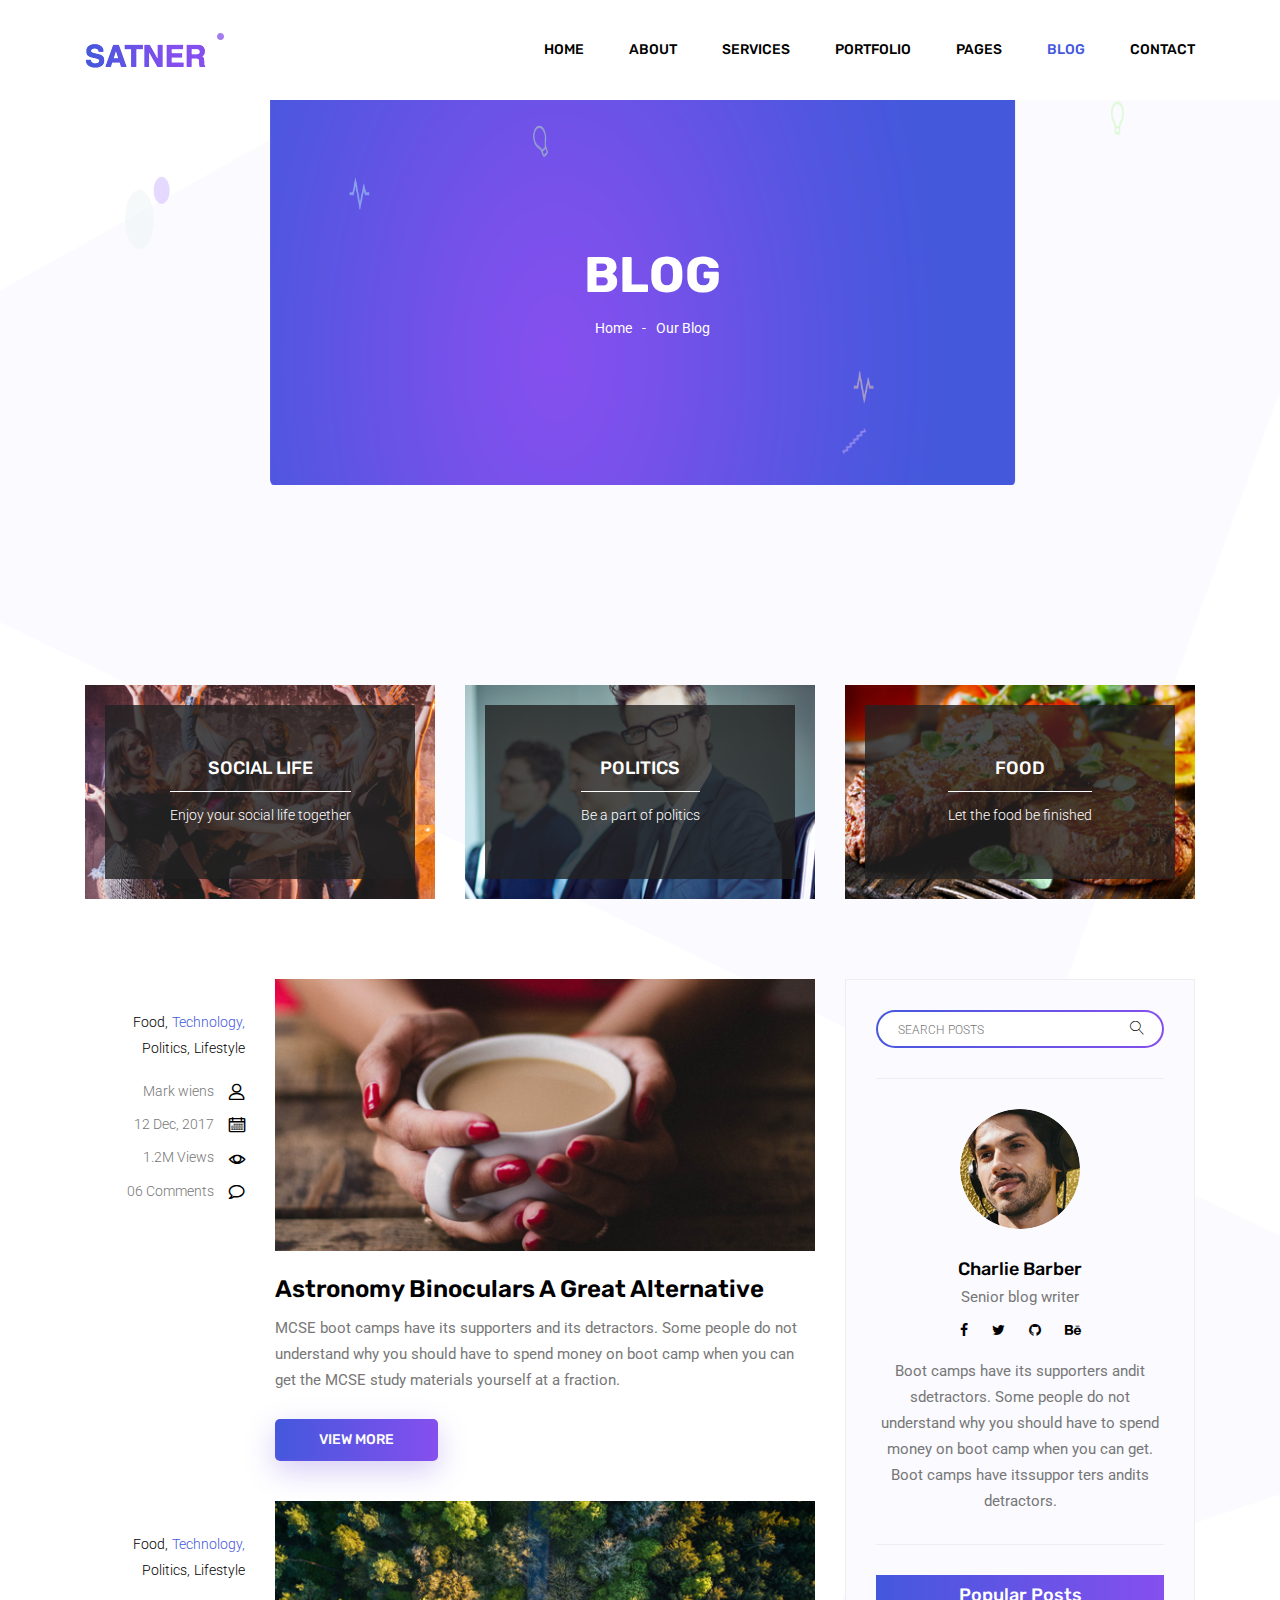
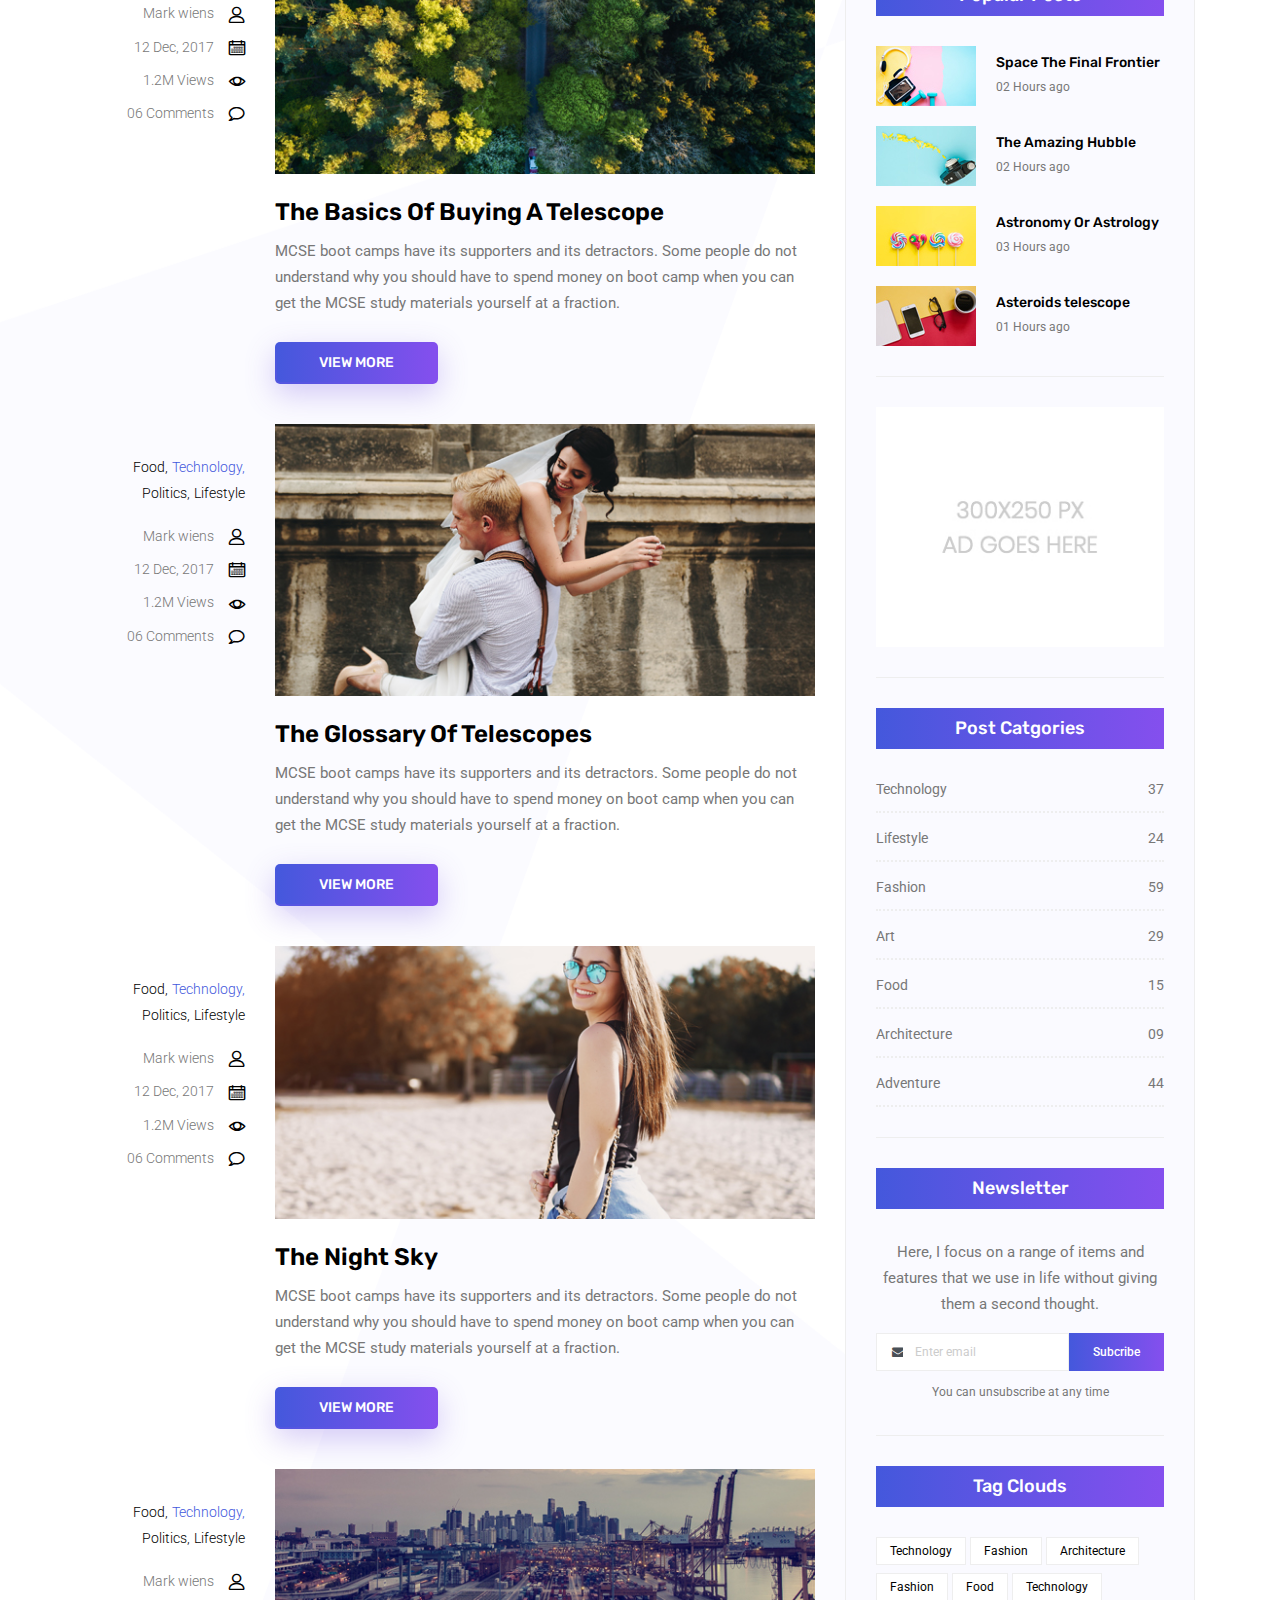
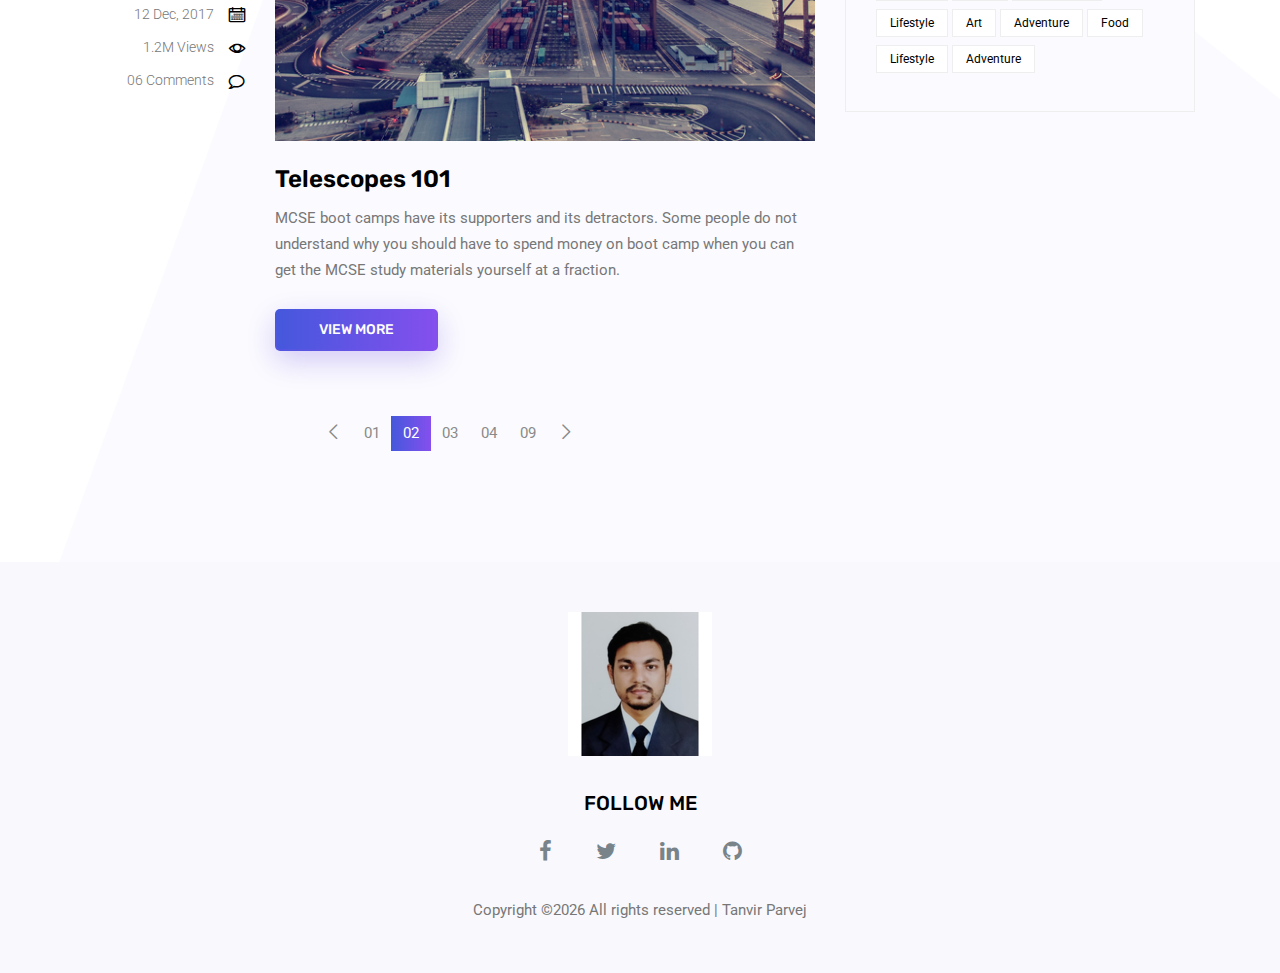
<file: blog.html>
<!doctype html>
<html lang="en">

<head>
	<!-- Required meta tags -->
	<meta charset="utf-8">
	<meta name="viewport" content="width=device-width, initial-scale=1, shrink-to-fit=no">
	<link rel="icon" href="img/favicon.png" type="image/png">
	<title>Blog</title>
	<!-- Bootstrap CSS -->
	<link rel="stylesheet" href="css/bootstrap.css">
	<link rel="stylesheet" href="vendors/linericon/style.css">
	<link rel="stylesheet" href="css/font-awesome.min.css">
	<link rel="stylesheet" href="vendors/owl-carousel/owl.carousel.min.css">
	<link rel="stylesheet" href="css/magnific-popup.css">
	<link rel="stylesheet" href="vendors/nice-select/css/nice-select.css">
	<!-- main css -->
	<link rel="stylesheet" href="css/style.css">
</head>

<body class="blog_version">

	<!--================ Start Header Area =================-->
	<header class="header_area">
		<div class="main_menu">
			<nav class="navbar navbar-expand-lg navbar-light">
				<div class="container">
					<!-- Brand and toggle get grouped for better mobile display -->
					<a class="navbar-brand logo_h" href="index.html"><img src="img/logo.png" alt=""></a>
					<button class="navbar-toggler" type="button" data-toggle="collapse" data-target="#navbarSupportedContent"
					 aria-controls="navbarSupportedContent" aria-expanded="false" aria-label="Toggle navigation">
						<span class="icon-bar"></span>
						<span class="icon-bar"></span>
						<span class="icon-bar"></span>
					</button>
					<!-- Collect the nav links, forms, and other content for toggling -->
					<div class="collapse navbar-collapse offset" id="navbarSupportedContent">
						<ul class="nav navbar-nav menu_nav justify-content-end">
							<li class="nav-item"><a class="nav-link" href="index.html">Home</a></li>
							<li class="nav-item"><a class="nav-link" href="about.html">About</a></li>
							<li class="nav-item"><a class="nav-link" href="services.html">Services</a></li>
							<li class="nav-item"><a class="nav-link" href="portfolio.html">Portfolio</a></li>
							<li class="nav-item submenu dropdown">
								<a href="#" class="nav-link dropdown-toggle" data-toggle="dropdown" role="button" aria-haspopup="true"
								 aria-expanded="false">Pages</a>
								<ul class="dropdown-menu">
                                    <li class="nav-item"><a class="nav-link" href="elements.html">Elements</a></li>
                                    <li class="nav-item"><a class="nav-link" href="portfolio-details.html">Portfolio Details</a></li>
								</ul>
							</li>
							<li class="nav-item submenu dropdown active">
								<a href="#" class="nav-link dropdown-toggle" data-toggle="dropdown" role="button" aria-haspopup="true"
								 aria-expanded="false">Blog</a>
								<ul class="dropdown-menu">
									<li class="nav-item"><a class="nav-link" href="blog.html">Blog</a></li>
									<li class="nav-item"><a class="nav-link" href="single-blog.html">Blog Details</a></li>
								</ul>
							</li>
							<li class="nav-item"><a class="nav-link" href="contact.html">Contact</a></li>
						</ul>
					</div>
				</div>
			</nav>
		</div>
	</header>
	<!--================ End Header Area =================-->

    <!--================ Start Banner Area =================-->
    <section class="banner_area">
        <div class="banner_inner d-flex align-items-center">
            <div class="container">
                <div class="banner_content text-center">
                    <h2>Blog</h2>
                    <div class="page_link">
                        <a href="index.html">Home</a>
                        <a href="blog.html">Our Blog</a>
                    </div>
                </div>
            </div>
        </div>
    </section>
    <!--================ End Banner Area =================-->
        
    <!--================Blog Categorie Area =================-->
    <section class="blog_categorie_area section_gap_top">
        <div class="container">
            <div class="row">
                <div class="col-lg-4">
                    <div class="categories_post">
                        <img src="img/blog/cat-post/cat-post-3.jpg" alt="post">
                        <div class="categories_details">
                            <div class="categories_text">
                                <a href="single-blog.html"><h5>Social Life</h5></a>
                                <div class="border_line"></div>
                                <p>Enjoy your social life together</p>
                            </div>
                        </div>
                    </div>
                </div>
                <div class="col-lg-4">
                    <div class="categories_post">
                        <img src="img/blog/cat-post/cat-post-2.jpg" alt="post">
                        <div class="categories_details">
                            <div class="categories_text">
                                <a href="single-blog.html"><h5>Politics</h5></a>
                                <div class="border_line"></div>
                                <p>Be a part of politics</p>
                            </div>
                        </div>
                    </div>
                </div>
                <div class="col-lg-4">
                    <div class="categories_post">
                        <img src="img/blog/cat-post/cat-post-1.jpg" alt="post">
                        <div class="categories_details">
                            <div class="categories_text">
                                <a href="single-blog.html"><h5>Food</h5></a>
                                <div class="border_line"></div>
                                <p>Let the food be finished</p>
                            </div>
                        </div>
                    </div>
                </div>
            </div>
        </div>
    </section>
    <!--================Blog Categorie Area =================-->
    
    <!--================Blog Area =================-->
    <section class="blog_area">
        <div class="container">
            <div class="row">
                <div class="col-lg-8">
                    <div class="blog_left_sidebar">
                        <article class="row blog_item">
                            <div class="col-md-3">
                                <div class="blog_info text-right">
                                    <div class="post_tag">
                                        <a href="#">Food,</a>
                                        <a class="active" href="#">Technology,</a>
                                        <a href="#">Politics,</a>
                                        <a href="#">Lifestyle</a>
                                    </div>
                                    <ul class="blog_meta list">
                                        <li><a href="#">Mark wiens<i class="lnr lnr-user"></i></a></li>
                                        <li><a href="#">12 Dec, 2017<i class="lnr lnr-calendar-full"></i></a></li>
                                        <li><a href="#">1.2M Views<i class="lnr lnr-eye"></i></a></li>
                                        <li><a href="#">06 Comments<i class="lnr lnr-bubble"></i></a></li>
                                    </ul>
                                </div>
                            </div>
                            <div class="col-md-9">
                                <div class="blog_post">
                                    <img src="img/blog/main-blog/m-blog-1.jpg" alt="">
                                    <div class="blog_details">
                                        <a href="single-blog.html"><h2>Astronomy Binoculars A Great Alternative</h2></a>
                                        <p>MCSE boot camps have its supporters and its detractors. Some people do not understand why you should have to spend money on boot camp when you can get the MCSE study materials yourself at a fraction.</p>
                                        <a href="single-blog.html" class="primary_btn"><span>View More</span></a>
                                    </div>
                                </div>
                            </div>
                        </article>
                        <article class="row blog_item">
                            <div class="col-md-3">
                                <div class="blog_info text-right">
                                    <div class="post_tag">
                                        <a href="#">Food,</a>
                                        <a class="active" href="#">Technology,</a>
                                        <a href="#">Politics,</a>
                                        <a href="#">Lifestyle</a>
                                    </div>
                                    <ul class="blog_meta list">
                                        <li><a href="#">Mark wiens<i class="lnr lnr-user"></i></a></li>
                                        <li><a href="#">12 Dec, 2017<i class="lnr lnr-calendar-full"></i></a></li>
                                        <li><a href="#">1.2M Views<i class="lnr lnr-eye"></i></a></li>
                                        <li><a href="#">06 Comments<i class="lnr lnr-bubble"></i></a></li>
                                    </ul>
                                </div>
                            </div>
                            <div class="col-md-9">
                                <div class="blog_post">
                                    <img src="img/blog/main-blog/m-blog-2.jpg" alt="">
                                    <div class="blog_details">
                                        <a href="single-blog.html"><h2>The Basics Of Buying A Telescope</h2></a>
                                        <p>MCSE boot camps have its supporters and its detractors. Some people do not understand why you should have to spend money on boot camp when you can get the MCSE study materials yourself at a fraction.</p>
                                        <a href="single-blog.html" class="primary_btn"><span>View More</span></a>
                                    </div>
                                </div>
                            </div>
                        </article>
                        <article class="row blog_item">
                            <div class="col-md-3">
                                <div class="blog_info text-right">
                                    <div class="post_tag">
                                        <a href="#">Food,</a>
                                        <a class="active" href="#">Technology,</a>
                                        <a href="#">Politics,</a>
                                        <a href="#">Lifestyle</a>
                                    </div>
                                    <ul class="blog_meta list">
                                        <li><a href="#">Mark wiens<i class="lnr lnr-user"></i></a></li>
                                        <li><a href="#">12 Dec, 2017<i class="lnr lnr-calendar-full"></i></a></li>
                                        <li><a href="#">1.2M Views<i class="lnr lnr-eye"></i></a></li>
                                        <li><a href="#">06 Comments<i class="lnr lnr-bubble"></i></a></li>
                                    </ul>
                                </div>
                            </div>
                            <div class="col-md-9">
                                <div class="blog_post">
                                    <img src="img/blog/main-blog/m-blog-3.jpg" alt="">
                                    <div class="blog_details">
                                        <a href="single-blog.html"><h2>The Glossary Of Telescopes</h2></a>
                                        <p>MCSE boot camps have its supporters and its detractors. Some people do not understand why you should have to spend money on boot camp when you can get the MCSE study materials yourself at a fraction.</p>
                                        <a href="single-blog.html" class="primary_btn"><span>View More</span></a>
                                    </div>
                                </div>
                            </div>
                        </article>
                        <article class="row blog_item">
                            <div class="col-md-3">
                                <div class="blog_info text-right">
                                    <div class="post_tag">
                                        <a href="#">Food,</a>
                                        <a class="active" href="#">Technology,</a>
                                        <a href="#">Politics,</a>
                                        <a href="#">Lifestyle</a>
                                    </div>
                                    <ul class="blog_meta list">
                                        <li><a href="#">Mark wiens<i class="lnr lnr-user"></i></a></li>
                                        <li><a href="#">12 Dec, 2017<i class="lnr lnr-calendar-full"></i></a></li>
                                        <li><a href="#">1.2M Views<i class="lnr lnr-eye"></i></a></li>
                                        <li><a href="#">06 Comments<i class="lnr lnr-bubble"></i></a></li>
                                    </ul>
                                </div>
                            </div>
                            <div class="col-md-9">
                                <div class="blog_post">
                                    <img src="img/blog/main-blog/m-blog-4.jpg" alt="">
                                    <div class="blog_details">
                                        <a href="single-blog.html"><h2>The Night Sky</h2></a>
                                        <p>MCSE boot camps have its supporters and its detractors. Some people do not understand why you should have to spend money on boot camp when you can get the MCSE study materials yourself at a fraction.</p>
                                        <a href="single-blog.html" class="primary_btn"><span>View More</span></a>
                                    </div>
                                </div>
                            </div>
                        </article>
                        <article class="row blog_item">
                            <div class="col-md-3">
                                <div class="blog_info text-right">
                                    <div class="post_tag">
                                        <a href="#">Food,</a>
                                        <a class="active" href="#">Technology,</a>
                                        <a href="#">Politics,</a>
                                        <a href="#">Lifestyle</a>
                                    </div>
                                    <ul class="blog_meta list">
                                        <li><a href="#">Mark wiens<i class="lnr lnr-user"></i></a></li>
                                        <li><a href="#">12 Dec, 2017<i class="lnr lnr-calendar-full"></i></a></li>
                                        <li><a href="#">1.2M Views<i class="lnr lnr-eye"></i></a></li>
                                        <li><a href="#">06 Comments<i class="lnr lnr-bubble"></i></a></li>
                                    </ul>
                                </div>
                            </div>
                            <div class="col-md-9">
                                <div class="blog_post">
                                    <img src="img/blog/main-blog/m-blog-5.jpg" alt="">
                                    <div class="blog_details">
                                        <a href="single-blog.html"><h2>Telescopes 101</h2></a>
                                        <p>MCSE boot camps have its supporters and its detractors. Some people do not understand why you should have to spend money on boot camp when you can get the MCSE study materials yourself at a fraction.</p>
                                        <a href="single-blog.html" class="primary_btn"><span>View More</span></a>
                                    </div>
                                </div>
                            </div>
                        </article>
                        <nav class="blog-pagination justify-content-center d-flex">
                            <ul class="pagination">
                                <li class="page-item">
                                    <a href="#" class="page-link" aria-label="Previous">
                                        <span aria-hidden="true">
                                            <span class="lnr lnr-chevron-left"></span>
                                        </span>
                                    </a>
                                </li>
                                <li class="page-item"><a href="#" class="page-link">01</a></li>
                                <li class="page-item active"><a href="#" class="page-link">02</a></li>
                                <li class="page-item"><a href="#" class="page-link">03</a></li>
                                <li class="page-item"><a href="#" class="page-link">04</a></li>
                                <li class="page-item"><a href="#" class="page-link">09</a></li>
                                <li class="page-item">
                                    <a href="#" class="page-link" aria-label="Next">
                                        <span aria-hidden="true">
                                            <span class="lnr lnr-chevron-right"></span>
                                        </span>
                                    </a>
                                </li>
                            </ul>
                        </nav>
                    </div>
                </div>
                <div class="col-lg-4">
                    <div class="blog_right_sidebar">
                        <aside class="single_sidebar_widget search_widget">
                            <div class="input-group">
                                <input type="text" class="form-control" placeholder="Search Posts">
                                <span class="input-group-btn">
                                    <button class="btn btn-default" type="button"><i class="lnr lnr-magnifier"></i></button>
                                </span>
                            </div><!-- /input-group -->
                            <div class="br"></div>
                        </aside>
                        <aside class="single_sidebar_widget author_widget">
                            <img class="author_img rounded-circle" src="img/blog/author.png" alt="">
                            <h4>Charlie Barber</h4>
                            <p>Senior blog writer</p>
                            <div class="social_icon">
                                <a href="#"><i class="fa fa-facebook"></i></a>
                                <a href="#"><i class="fa fa-twitter"></i></a>
                                <a href="#"><i class="fa fa-github"></i></a>
                                <a href="#"><i class="fa fa-behance"></i></a>
                            </div>
                            <p>Boot camps have its supporters andit sdetractors. Some people do not understand why you should have to spend money on boot camp when you can get. Boot camps have itssuppor ters andits detractors.</p>
                            <div class="br"></div>
                        </aside>
                        <aside class="single_sidebar_widget popular_post_widget">
                            <h3 class="widget_title">Popular Posts</h3>
                            <div class="media post_item">
                                <img src="img/blog/popular-post/post1.jpg" alt="post">
                                <div class="media-body">
                                    <a href="single-blog.html"><h3>Space The Final Frontier</h3></a>
                                    <p>02 Hours ago</p>
                                </div>
                            </div>
                            <div class="media post_item">
                                <img src="img/blog/popular-post/post2.jpg" alt="post">
                                <div class="media-body">
                                    <a href="single-blog.html"><h3>The Amazing Hubble</h3></a>
                                    <p>02 Hours ago</p>
                                </div>
                            </div>
                            <div class="media post_item">
                                <img src="img/blog/popular-post/post3.jpg" alt="post">
                                <div class="media-body">
                                    <a href="single-blog.html"><h3>Astronomy Or Astrology</h3></a>
                                    <p>03 Hours ago</p>
                                </div>
                            </div>
                            <div class="media post_item">
                                <img src="img/blog/popular-post/post4.jpg" alt="post">
                                <div class="media-body">
                                    <a href="single-blog.html"><h3>Asteroids telescope</h3></a>
                                    <p>01 Hours ago</p>
                                </div>
                            </div>
                            <div class="br"></div>
                        </aside>
                        <aside class="single_sidebar_widget ads_widget">
                            <a href="#"><img class="img-fluid" src="img/blog/add.jpg" alt=""></a>
                            <div class="br"></div>
                        </aside>
                        <aside class="single_sidebar_widget post_category_widget">
                            <h4 class="widget_title">Post Catgories</h4>
                            <ul class="list cat-list">
                                <li>
                                    <a href="#" class="d-flex justify-content-between">
                                        <p>Technology</p>
                                        <p>37</p>
                                    </a>
                                </li>
                                <li>
                                    <a href="#" class="d-flex justify-content-between">
                                        <p>Lifestyle</p>
                                        <p>24</p>
                                    </a>
                                </li>
                                <li>
                                    <a href="#" class="d-flex justify-content-between">
                                        <p>Fashion</p>
                                        <p>59</p>
                                    </a>
                                </li>
                                <li>
                                    <a href="#" class="d-flex justify-content-between">
                                        <p>Art</p>
                                        <p>29</p>
                                    </a>
                                </li>
                                <li>
                                    <a href="#" class="d-flex justify-content-between">
                                        <p>Food</p>
                                        <p>15</p>
                                    </a>
                                </li>
                                <li>
                                    <a href="#" class="d-flex justify-content-between">
                                        <p>Architecture</p>
                                        <p>09</p>
                                    </a>
                                </li>
                                <li>
                                    <a href="#" class="d-flex justify-content-between">
                                        <p>Adventure</p>
                                        <p>44</p>
                                    </a>
                                </li>															
                            </ul>
                            <div class="br"></div>
                        </aside>
                        <aside class="single-sidebar-widget newsletter_widget">
                            <h4 class="widget_title">Newsletter</h4>
                            <p>
                            Here, I focus on a range of items and features that we use in life without
                            giving them a second thought.
                            </p>
                            <div class="form-group d-flex flex-row">
                                <div class="input-group">
                                    <div class="input-group-prepend">
                                        <div class="input-group-text"><i class="fa fa-envelope" aria-hidden="true"></i></div>
                                    </div>
                                    <input type="text" class="form-control" id="inlineFormInputGroup" placeholder="Enter email" onfocus="this.placeholder = ''" onblur="this.placeholder = 'Enter email'">
                                </div>
                                <a href="#" class="bbtns">Subcribe</a>
                            </div>	
                            <p class="text-bottom">You can unsubscribe at any time</p>	
                            <div class="br"></div>							
                        </aside>
                        <aside class="single-sidebar-widget tag_cloud_widget">
                            <h4 class="widget_title">Tag Clouds</h4>
                            <ul class="list">
                                <li><a href="#">Technology</a></li>
                                <li><a href="#">Fashion</a></li>
                                <li><a href="#">Architecture</a></li>
                                <li><a href="#">Fashion</a></li>
                                <li><a href="#">Food</a></li>
                                <li><a href="#">Technology</a></li>
                                <li><a href="#">Lifestyle</a></li>
                                <li><a href="#">Art</a></li>
                                <li><a href="#">Adventure</a></li>
                                <li><a href="#">Food</a></li>
                                <li><a href="#">Lifestyle</a></li>
                                <li><a href="#">Adventure</a></li>
                            </ul>
                        </aside>
                    </div>
                </div>
            </div>
        </div>
    </section>
    <!--================Blog Area =================-->
    
    <!--================Footer Area =================-->
	<footer class="footer_area">
        <div class="container">
            <div class="row justify-content-center">
                <div class="col-lg-12">
                    <div class="footer_top flex-column">
                        <div class="footer_logo">
                            <a href="#">
                                <img src="img/favicon-icon/ms-icon-144x144.png" alt="">
                            </a>
                            <h4>Follow Me</h4>
                        </div>
                        <div class="footer_social">
                            <a href="#"><i class="fa fa-facebook"></i></a>
                            <a href="#"><i class="fa fa-twitter"></i></a>
                            <a href="#"><i class="fa fa-linkedin"></i></a>
                            <a href="#"><i class="fa fa-github"></i></a>
                        </div>
                    </div>
                </div>
            </div>
            <div class="row footer_bottom justify-content-center">
                <p class="col-lg-8 col-sm-12 footer-text">
                    <!-- Link back to Colorlib can't be removed. Template is licensed under CC BY 3.0. -->
Copyright &copy;<script>document.write(new Date().getFullYear());</script> All rights reserved |  Tanvir Parvej
<!-- Link back to Colorlib can't be removed. Template is licensed under CC BY 3.0. --></p>
            </div>
        </div>
    </footer>
    <!--================End Footer Area =================-->
   
    <!-- Optional JavaScript -->
    <!-- jQuery first, then Popper.js, then Bootstrap JS -->
    <script src="js/jquery-3.2.1.min.js"></script>
    <script src="js/popper.js"></script>
    <script src="js/bootstrap.min.js"></script>
    <script src="js/stellar.js"></script>
    <script src="vendors/lightbox/simpleLightbox.min.js"></script>
    <script src="vendors/nice-select/js/jquery.nice-select.min.js"></script>
    <script src="vendors/isotope/imagesloaded.pkgd.min.js"></script>
    <script src="vendors/isotope/isotope-min.js"></script>
    <script src="vendors/owl-carousel/owl.carousel.min.js"></script>
    <script src="js/jquery.ajaxchimp.min.js"></script>
    <script src="js/mail-script.js"></script>
    <script src="js/theme.js"></script>
</body>
</html>
</file>
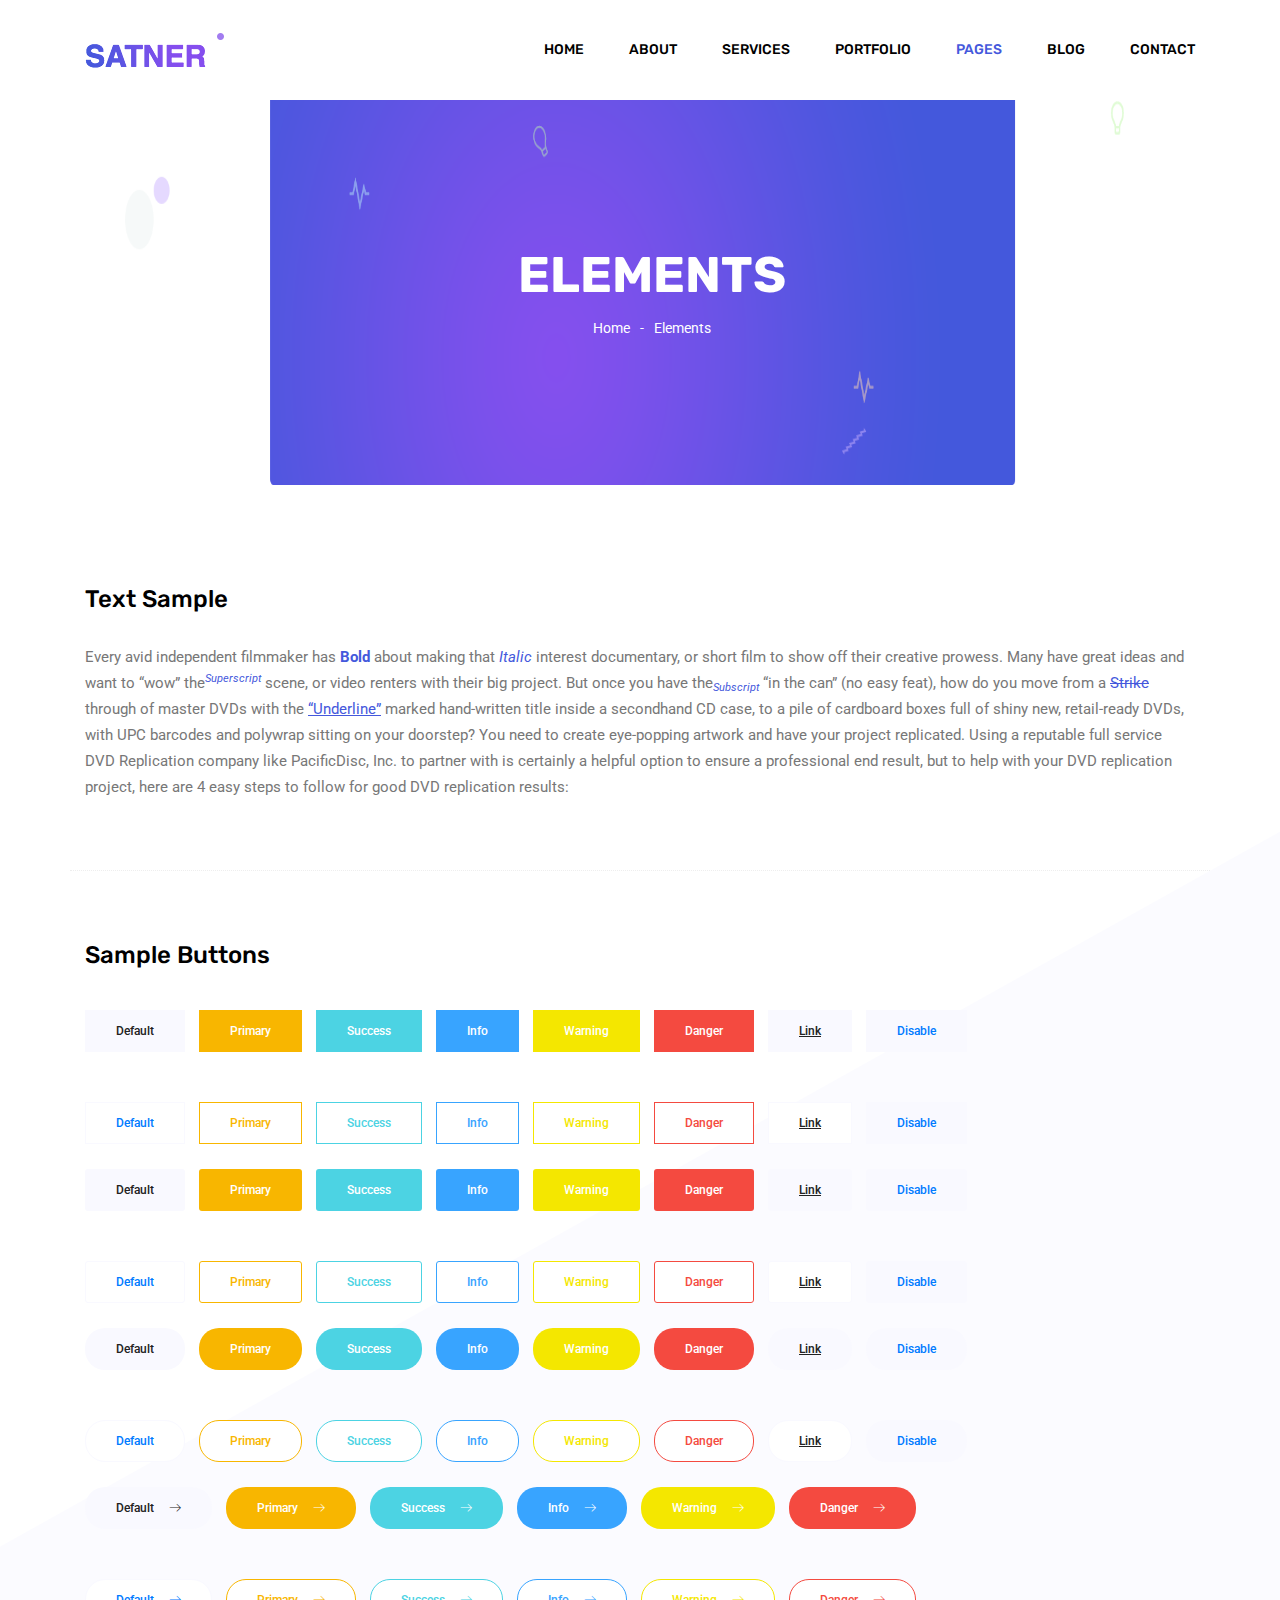
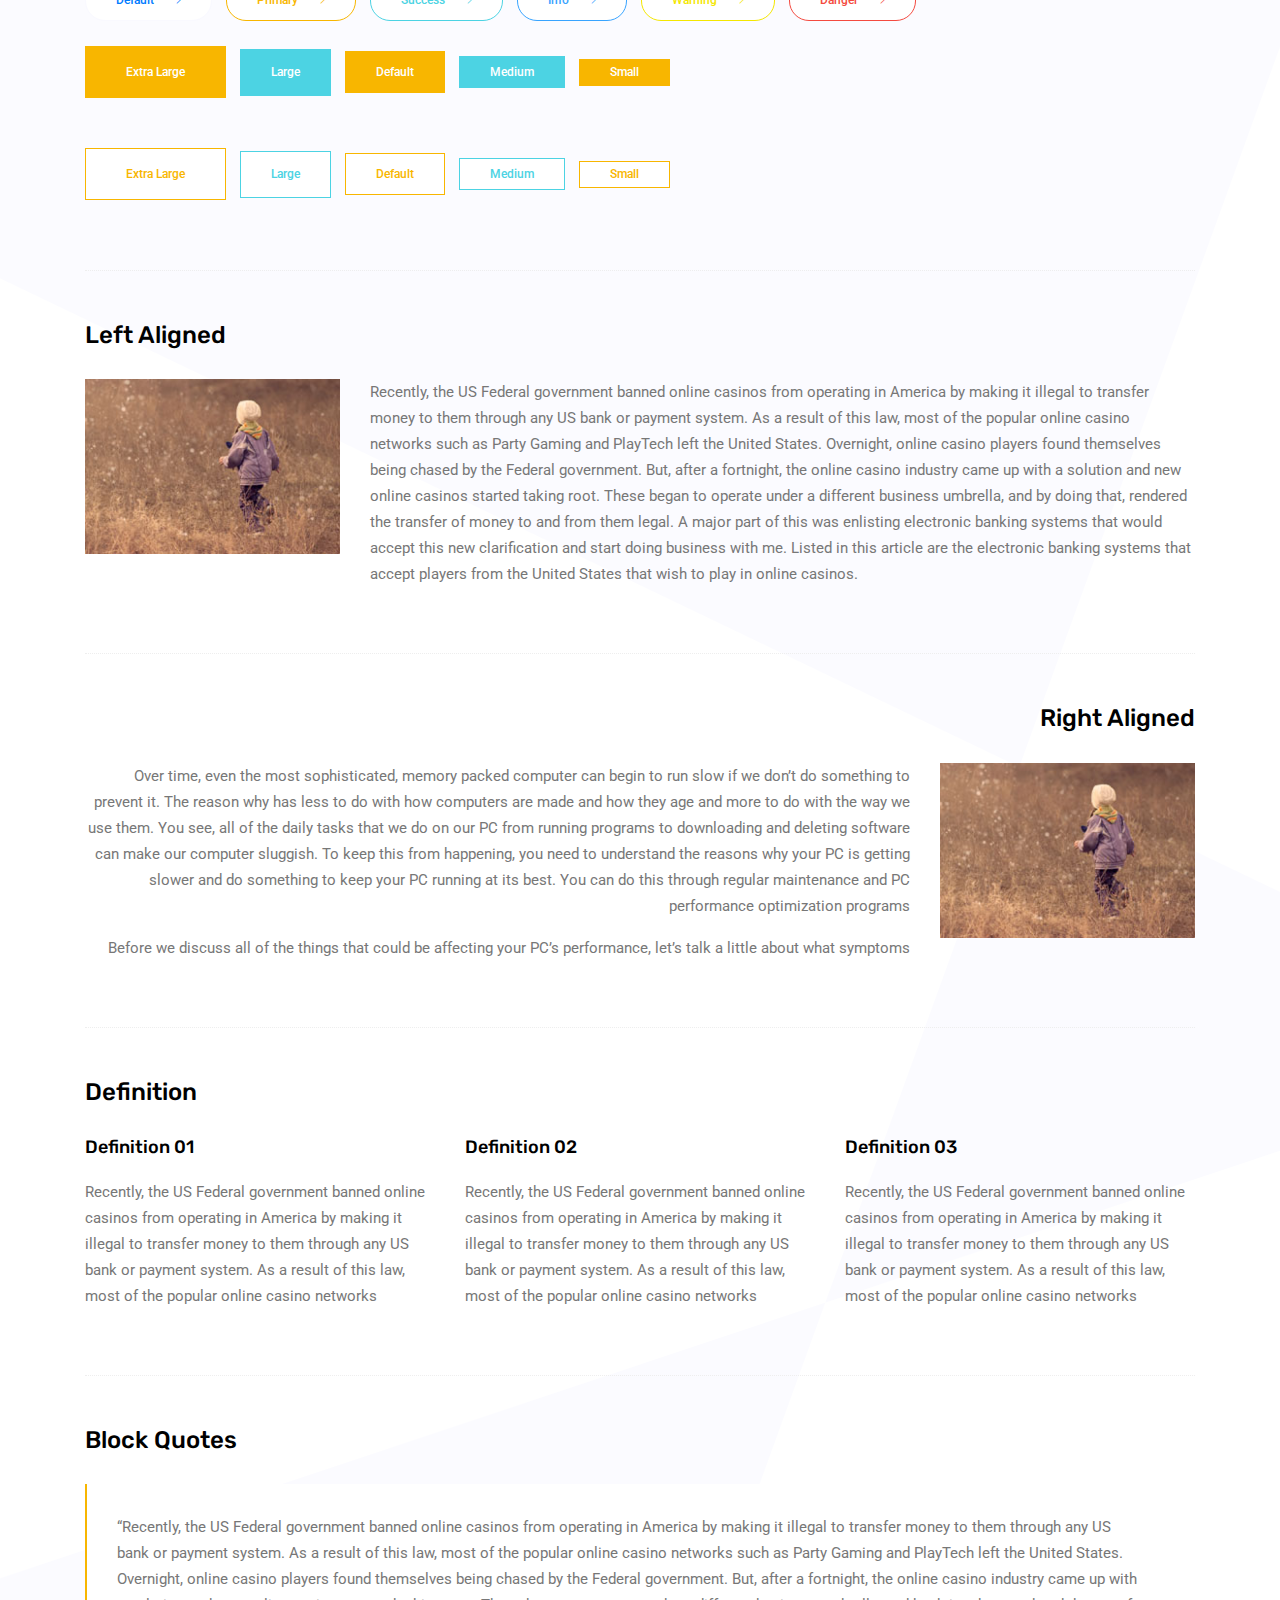
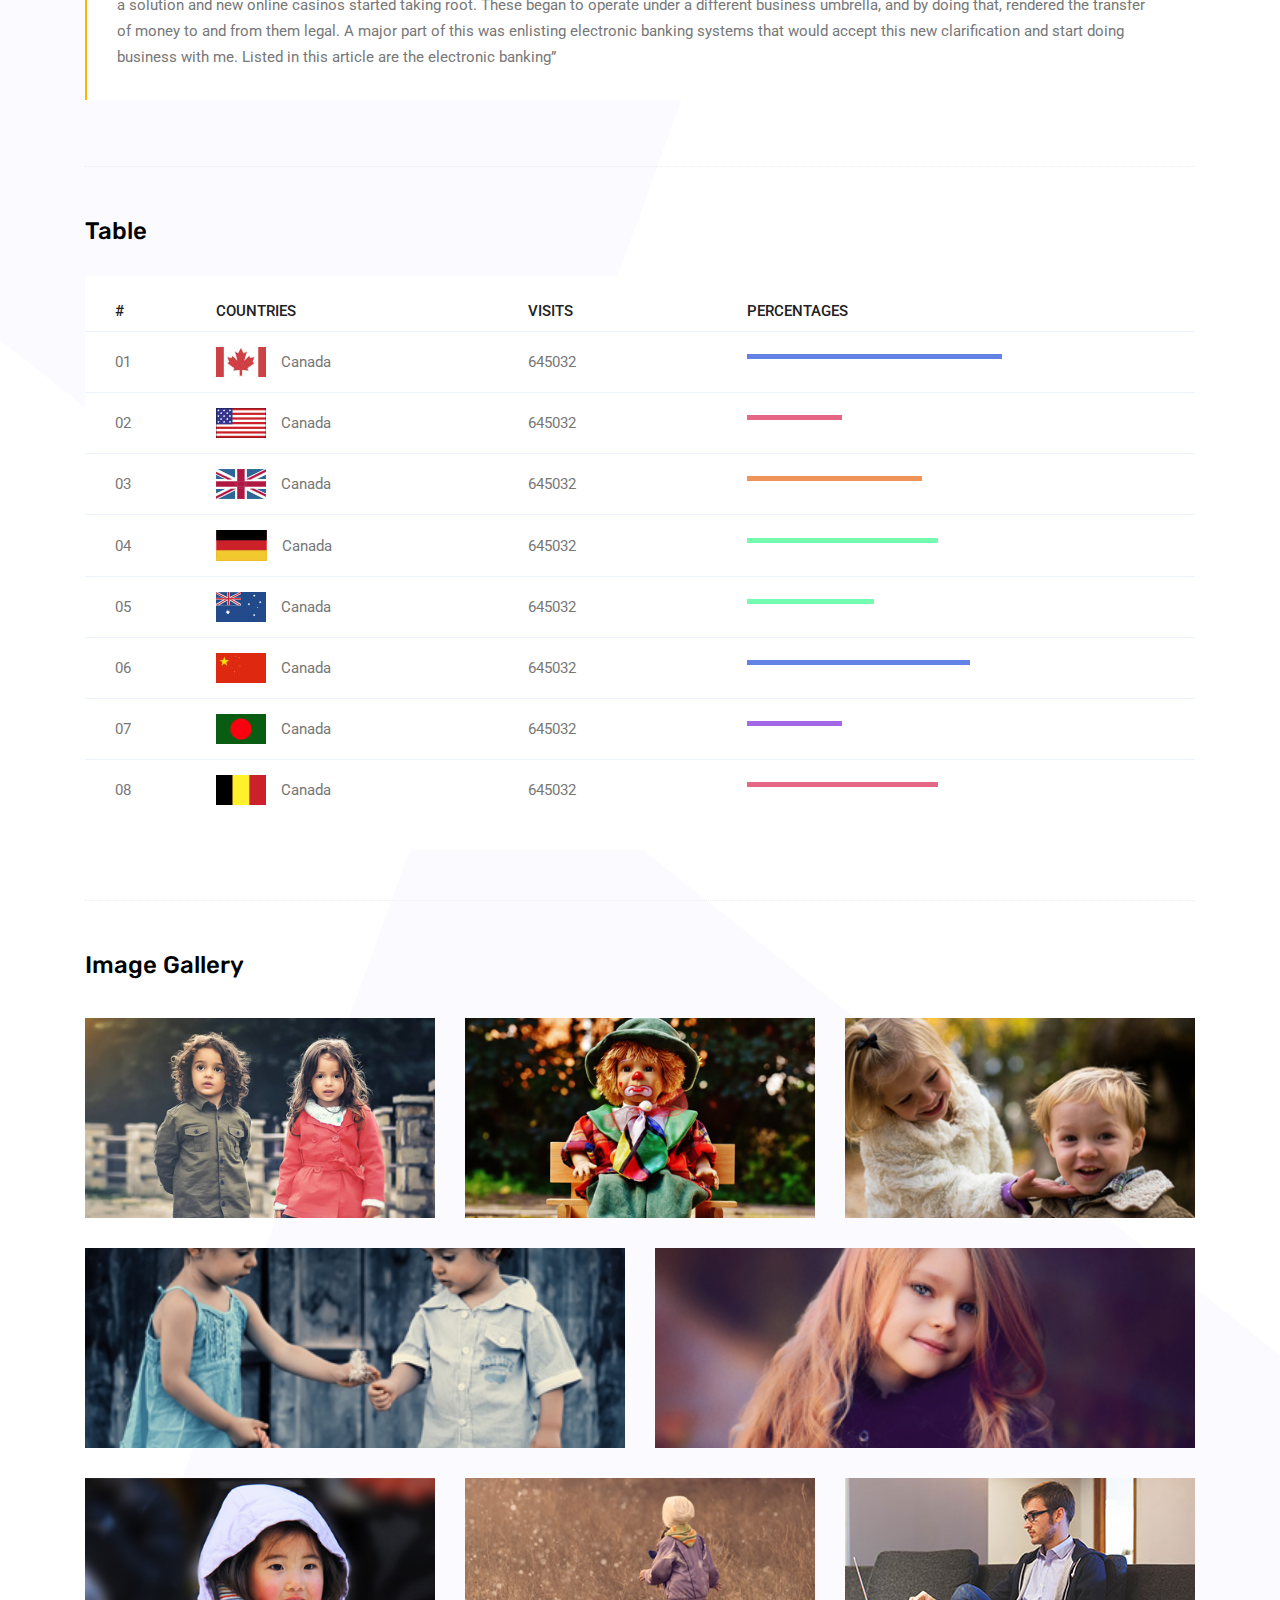
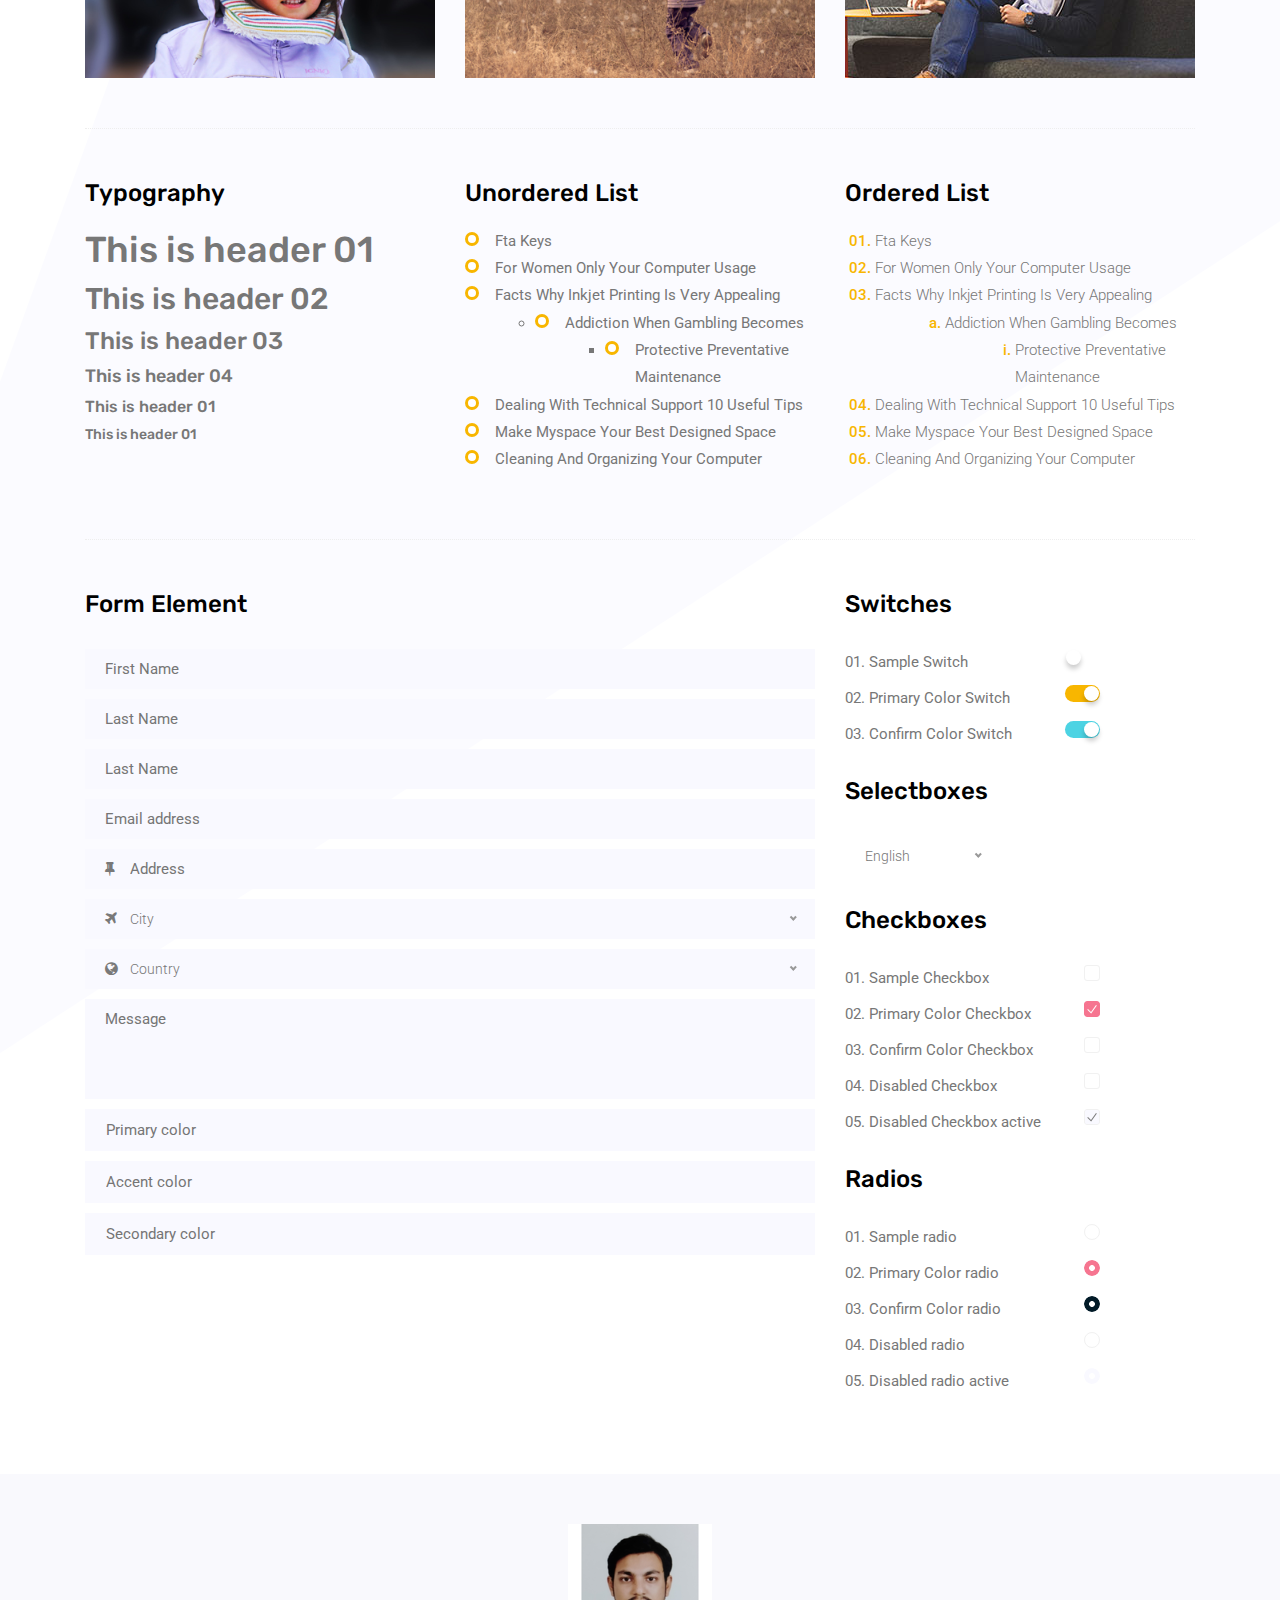
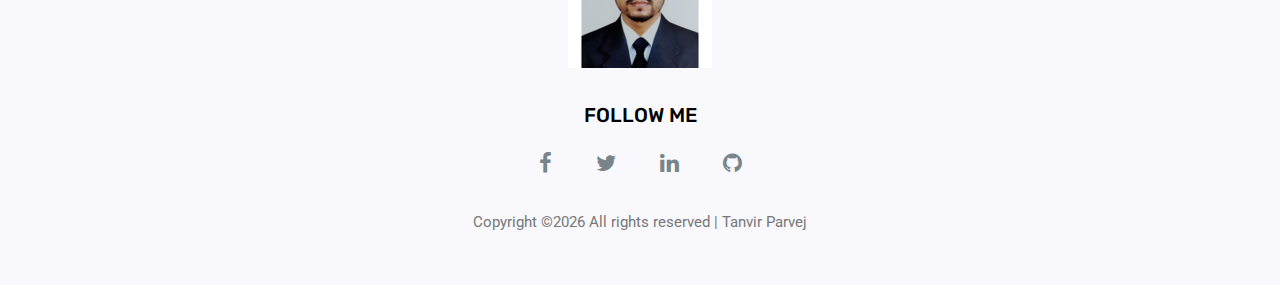
<file: elements.html>
<!doctype html>
<html lang="en">

<head>
	<!-- Required meta tags -->
	<meta charset="utf-8">
	<meta name="viewport" content="width=device-width, initial-scale=1, shrink-to-fit=no">
	<link rel="icon" href="img/favicon.png" type="image/png">
	<title>Elements</title>
	<!-- Bootstrap CSS -->
	<link rel="stylesheet" href="css/bootstrap.css">
	<link rel="stylesheet" href="vendors/linericon/style.css">
	<link rel="stylesheet" href="css/font-awesome.min.css">
	<link rel="stylesheet" href="vendors/owl-carousel/owl.carousel.min.css">
	<link rel="stylesheet" href="css/magnific-popup.css">
	<link rel="stylesheet" href="vendors/nice-select/css/nice-select.css">
	<!-- main css -->
	<link rel="stylesheet" href="css/style.css">
</head>

<body class="blog_version">

	<!--================ Start Header Area =================-->
	<header class="header_area">
		<div class="main_menu">
			<nav class="navbar navbar-expand-lg navbar-light">
				<div class="container">
					<!-- Brand and toggle get grouped for better mobile display -->
					<a class="navbar-brand logo_h" href="index.html"><img src="img/logo.png" alt=""></a>
					<button class="navbar-toggler" type="button" data-toggle="collapse" data-target="#navbarSupportedContent"
					 aria-controls="navbarSupportedContent" aria-expanded="false" aria-label="Toggle navigation">
						<span class="icon-bar"></span>
						<span class="icon-bar"></span>
						<span class="icon-bar"></span>
					</button>
					<!-- Collect the nav links, forms, and other content for toggling -->
					<div class="collapse navbar-collapse offset" id="navbarSupportedContent">
						<ul class="nav navbar-nav menu_nav justify-content-end">
							<li class="nav-item"><a class="nav-link" href="index.html">Home</a></li>
							<li class="nav-item"><a class="nav-link" href="about.html">About</a></li>
							<li class="nav-item"><a class="nav-link" href="services.html">Services</a></li>
							<li class="nav-item"><a class="nav-link" href="portfolio.html">Portfolio</a></li>
							<li class="nav-item submenu dropdown active">
								<a href="#" class="nav-link dropdown-toggle" data-toggle="dropdown" role="button" aria-haspopup="true"
								 aria-expanded="false">Pages</a>
								<ul class="dropdown-menu">
                                    <li class="nav-item"><a class="nav-link" href="elements.html">Elements</a></li>
                                    <li class="nav-item"><a class="nav-link" href="portfolio-details.html">Portfolio Details</a></li>
								</ul>
							</li>
							<li class="nav-item submenu dropdown">
								<a href="#" class="nav-link dropdown-toggle" data-toggle="dropdown" role="button" aria-haspopup="true"
								 aria-expanded="false">Blog</a>
								<ul class="dropdown-menu">
									<li class="nav-item"><a class="nav-link" href="blog.html">Blog</a></li>
									<li class="nav-item"><a class="nav-link" href="single-blog.html">Blog Details</a></li>
								</ul>
							</li>
							<li class="nav-item"><a class="nav-link" href="contact.html">Contact</a></li>
						</ul>
					</div>
				</div>
			</nav>
		</div>
	</header>
	<!--================ End Header Area =================-->

    <!--================ Start Banner Area =================-->
    <section class="banner_area">
        <div class="banner_inner d-flex align-items-center">
            <div class="container">
                <div class="banner_content text-center">
                    <h2>Elements</h2>
                    <div class="page_link">
                        <a href="index.html">Home</a>
                        <a href="elements.html">Elements</a>
                    </div>
                </div>
            </div>
        </div>
    </section>
    <!--================ End Banner Area =================-->
        
	<!-- Start Sample Area -->
	<section class="sample-text-area">
		<div class="container">
			<h3 class="text-heading title_color">Text Sample</h3>
			<p class="sample-text">
				Every avid independent filmmaker has <b>Bold</b> about making that <i>Italic</i> interest documentary, or short film to show off their creative prowess. Many have great ideas and want to “wow” the<sup>Superscript</sup> scene, or video renters with their big project.  But once you have the<sub>Subscript</sub> “in the can” (no easy feat), how do you move from a <del>Strike</del> through of master DVDs with the <u>“Underline”</u> marked hand-written title inside a secondhand CD case, to a pile of cardboard boxes full of shiny new, retail-ready DVDs, with UPC barcodes and polywrap sitting on your doorstep?  You need to create eye-popping artwork and have your project replicated. Using a reputable full service DVD Replication company like PacificDisc, Inc. to partner with is certainly a helpful option to ensure a professional end result, but to help with your DVD replication project, here are 4 easy steps to follow for good DVD replication results: 

			</p>
		</div>
	</section>
	<!-- End Sample Area -->

	<!-- Start Button -->
	<section class="button-area">
		<div class="container border-top-generic">
			<h3 class="text-heading title_color">Sample Buttons</h3>
			<div class="button-group-area">
				<a href="#" class="genric-btn default">Default</a>
				<a href="#" class="genric-btn primary">Primary</a>
				<a href="#" class="genric-btn success">Success</a>
				<a href="#" class="genric-btn info">Info</a>
				<a href="#" class="genric-btn warning">Warning</a>
				<a href="#" class="genric-btn danger">Danger</a>
				<a href="#" class="genric-btn link">Link</a>
				<a href="#" class="genric-btn disable">Disable</a>
			</div>
			<div class="button-group-area mt-10">
				<a href="#" class="genric-btn default-border">Default</a>
				<a href="#" class="genric-btn primary-border">Primary</a>
				<a href="#" class="genric-btn success-border">Success</a>
				<a href="#" class="genric-btn info-border">Info</a>
				<a href="#" class="genric-btn warning-border">Warning</a>
				<a href="#" class="genric-btn danger-border">Danger</a>
				<a href="#" class="genric-btn link-border">Link</a>
				<a href="#" class="genric-btn disable">Disable</a>
			</div>
			<div class="button-group-area mt-40">
				<a href="#" class="genric-btn default radius">Default</a>
				<a href="#" class="genric-btn primary radius">Primary</a>
				<a href="#" class="genric-btn success radius">Success</a>
				<a href="#" class="genric-btn info radius">Info</a>
				<a href="#" class="genric-btn warning radius">Warning</a>
				<a href="#" class="genric-btn danger radius">Danger</a>
				<a href="#" class="genric-btn link radius">Link</a>
				<a href="#" class="genric-btn disable radius">Disable</a>
			</div>
			<div class="button-group-area mt-10">
				<a href="#" class="genric-btn default-border radius">Default</a>
				<a href="#" class="genric-btn primary-border radius">Primary</a>
				<a href="#" class="genric-btn success-border radius">Success</a>
				<a href="#" class="genric-btn info-border radius">Info</a>
				<a href="#" class="genric-btn warning-border radius">Warning</a>
				<a href="#" class="genric-btn danger-border radius">Danger</a>
				<a href="#" class="genric-btn link-border radius">Link</a>
				<a href="#" class="genric-btn disable radius">Disable</a>
			</div>
			<div class="button-group-area mt-40">
				<a href="#" class="genric-btn default circle">Default</a>
				<a href="#" class="genric-btn primary circle">Primary</a>
				<a href="#" class="genric-btn success circle">Success</a>
				<a href="#" class="genric-btn info circle">Info</a>
				<a href="#" class="genric-btn warning circle">Warning</a>
				<a href="#" class="genric-btn danger circle">Danger</a>
				<a href="#" class="genric-btn link circle">Link</a>
				<a href="#" class="genric-btn disable circle">Disable</a>
			</div>
			<div class="button-group-area mt-10">
				<a href="#" class="genric-btn default-border circle">Default</a>
				<a href="#" class="genric-btn primary-border circle">Primary</a>
				<a href="#" class="genric-btn success-border circle">Success</a>
				<a href="#" class="genric-btn info-border circle">Info</a>
				<a href="#" class="genric-btn warning-border circle">Warning</a>
				<a href="#" class="genric-btn danger-border circle">Danger</a>
				<a href="#" class="genric-btn link-border circle">Link</a>
				<a href="#" class="genric-btn disable circle">Disable</a>
			</div>
			<div class="button-group-area mt-40">
				<a href="#" class="genric-btn default circle arrow">Default<span class="lnr lnr-arrow-right"></span></a>
				<a href="#" class="genric-btn primary circle arrow">Primary<span class="lnr lnr-arrow-right"></span></a>
				<a href="#" class="genric-btn success circle arrow">Success<span class="lnr lnr-arrow-right"></span></a>
				<a href="#" class="genric-btn info circle arrow">Info<span class="lnr lnr-arrow-right"></span></a>
				<a href="#" class="genric-btn warning circle arrow">Warning<span class="lnr lnr-arrow-right"></span></a>
				<a href="#" class="genric-btn danger circle arrow">Danger<span class="lnr lnr-arrow-right"></span></a>
			</div>
			<div class="button-group-area mt-10">
				<a href="#" class="genric-btn default-border circle arrow">Default<span class="lnr lnr-arrow-right"></span></a>
				<a href="#" class="genric-btn primary-border circle arrow">Primary<span class="lnr lnr-arrow-right"></span></a>
				<a href="#" class="genric-btn success-border circle arrow">Success<span class="lnr lnr-arrow-right"></span></a>
				<a href="#" class="genric-btn info-border circle arrow">Info<span class="lnr lnr-arrow-right"></span></a>
				<a href="#" class="genric-btn warning-border circle arrow">Warning<span class="lnr lnr-arrow-right"></span></a>
				<a href="#" class="genric-btn danger-border circle arrow">Danger<span class="lnr lnr-arrow-right"></span></a>
			</div>
			<div class="button-group-area mt-40">
				<a href="#" class="genric-btn primary e-large">Extra Large</a>
				<a href="#" class="genric-btn success large">Large</a>
				<a href="#" class="genric-btn primary">Default</a>
				<a href="#" class="genric-btn success medium">Medium</a>
				<a href="#" class="genric-btn primary small">Small</a>
			</div>
			<div class="button-group-area mt-10">
				<a href="#" class="genric-btn primary-border e-large">Extra Large</a>
				<a href="#" class="genric-btn success-border large">Large</a>
				<a href="#" class="genric-btn primary-border">Default</a>
				<a href="#" class="genric-btn success-border medium">Medium</a>
				<a href="#" class="genric-btn primary-border small">Small</a>
			</div>
		</div>
	</section>
	<!-- End Button -->
	
	<!-- Start Align Area -->
	<div class="whole-wrap">
		<div class="container">
			<div class="section-top-border">
				<h3 class="mb-30 title_color">Left Aligned</h3>
				<div class="row">
					<div class="col-md-3">
						<img src="img/elements/d.jpg" alt="" class="img-fluid">
					</div>
					<div class="col-md-9 mt-sm-20 left-align-p">
						<p>Recently, the US Federal government banned online casinos from operating in America by making it illegal to transfer money to them through any US bank or payment system. As a result of this law, most of the popular online casino networks such as Party Gaming and PlayTech left the United States. Overnight, online casino players found themselves being chased by the Federal government. But, after a fortnight, the online casino industry came up with a solution and new online casinos started taking root. These began to operate under a different business umbrella, and by doing that, rendered the transfer of money to and from them legal. A major part of this was enlisting electronic banking systems that would accept this new clarification and start doing business with me. Listed in this article are the electronic banking systems that accept players from the United States that wish to play in online casinos.</p>
					</div>
				</div>
			</div>
			<div class="section-top-border text-right">
				<h3 class="mb-30 title_color">Right Aligned</h3>
				<div class="row">
					<div class="col-md-9">
						<p class="text-right">Over time, even the most sophisticated, memory packed computer can begin to run slow if we don’t do something to prevent it. The reason why has less to do with how computers are made and how they age and more to do with the way we use them. You see, all of the daily tasks that we do on our PC from running programs to downloading and deleting software can make our computer sluggish. To keep this from happening, you need to understand the reasons why your PC is getting slower and do something to keep your PC running at its best. You can do this through regular maintenance and PC performance optimization programs</p>
						<p class="text-right">Before we discuss all of the things that could be affecting your PC’s performance, let’s talk a little about what symptoms</p>
					</div>
					<div class="col-md-3">
						<img src="img/elements/d.jpg" alt="" class="img-fluid">
					</div>
				</div>
			</div>
			<div class="section-top-border">
				<h3 class="mb-30 title_color">Definition</h3>
				<div class="row">
					<div class="col-md-4">
						<div class="single-defination">
							<h4 class="mb-20">Definition 01</h4>
							<p>Recently, the US Federal government banned online casinos from operating in America by making it illegal to transfer money to them through any US bank or payment system. As a result of this law, most of the popular online casino networks</p>
						</div>
					</div>
					<div class="col-md-4">
						<div class="single-defination">
							<h4 class="mb-20">Definition 02</h4>
							<p>Recently, the US Federal government banned online casinos from operating in America by making it illegal to transfer money to them through any US bank or payment system. As a result of this law, most of the popular online casino networks</p>
						</div>
					</div>
					<div class="col-md-4">
						<div class="single-defination">
							<h4 class="mb-20">Definition 03</h4>
							<p>Recently, the US Federal government banned online casinos from operating in America by making it illegal to transfer money to them through any US bank or payment system. As a result of this law, most of the popular online casino networks</p>
						</div>
					</div>
				</div>
			</div>
			<div class="section-top-border">
				<h3 class="mb-30 title_color">Block Quotes</h3>
				<div class="row">
					<div class="col-lg-12">
						<blockquote class="generic-blockquote">
							“Recently, the US Federal government banned online casinos from operating in America by making it illegal to transfer money to them through any US bank or payment system. As a result of this law, most of the popular online casino networks such as Party Gaming and PlayTech left the United States. Overnight, online casino players found themselves being chased by the Federal government. But, after a fortnight, the online casino industry came up with a solution and new online casinos started taking root. These began to operate under a different business umbrella, and by doing that, rendered the transfer of money to and from them legal. A major part of this was enlisting electronic banking systems that would accept this new clarification and start doing business with me. Listed in this article are the electronic banking” 
						</blockquote>
					</div>
				</div>
			</div>
			<div class="section-top-border">
				<h3 class="mb-30 title_color">Table</h3>
				<div class="progress-table-wrap">
					<div class="progress-table">
						<div class="table-head">
							<div class="serial">#</div>
							<div class="country">Countries</div>
							<div class="visit">Visits</div>
							<div class="percentage">Percentages</div>
						</div>
						<div class="table-row">
							<div class="serial">01</div>
							<div class="country"> <img src="img/elements/f1.jpg" alt="flag">Canada</div>
							<div class="visit">645032</div>
							<div class="percentage">
								<div class="progress">
									<div class="progress-bar color-1" role="progressbar" style="width: 80%" aria-valuenow="80" aria-valuemin="0" aria-valuemax="100"></div>
								</div>
							</div>
						</div>
						<div class="table-row">
							<div class="serial">02</div>
							<div class="country"> <img src="img/elements/f2.jpg" alt="flag">Canada</div>
							<div class="visit">645032</div>
							<div class="percentage">
								<div class="progress">
									<div class="progress-bar color-2" role="progressbar" style="width: 30%" aria-valuenow="30" aria-valuemin="0" aria-valuemax="100"></div>
								</div>
							</div>
						</div>
						<div class="table-row">
							<div class="serial">03</div>
							<div class="country"> <img src="img/elements/f3.jpg" alt="flag">Canada</div>
							<div class="visit">645032</div>
							<div class="percentage">
								<div class="progress">
									<div class="progress-bar color-3" role="progressbar" style="width: 55%" aria-valuenow="55" aria-valuemin="0" aria-valuemax="100"></div>
								</div>
							</div>
						</div>
						<div class="table-row">
							<div class="serial">04</div>
							<div class="country"> <img src="img/elements/f4.jpg" alt="flag">Canada</div>
							<div class="visit">645032</div>
							<div class="percentage">
								<div class="progress">
									<div class="progress-bar color-4" role="progressbar" style="width: 60%" aria-valuenow="60" aria-valuemin="0" aria-valuemax="100"></div>
								</div>
							</div>
						</div>
						<div class="table-row">
							<div class="serial">05</div>
							<div class="country"> <img src="img/elements/f5.jpg" alt="flag">Canada</div>
							<div class="visit">645032</div>
							<div class="percentage">
								<div class="progress">
									<div class="progress-bar color-5" role="progressbar" style="width: 40%" aria-valuenow="40" aria-valuemin="0" aria-valuemax="100"></div>
								</div>
							</div>
						</div>
						<div class="table-row">
							<div class="serial">06</div>
							<div class="country"> <img src="img/elements/f6.jpg" alt="flag">Canada</div>
							<div class="visit">645032</div>
							<div class="percentage">
								<div class="progress">
									<div class="progress-bar color-6" role="progressbar" style="width: 70%" aria-valuenow="70" aria-valuemin="0" aria-valuemax="100"></div>
								</div>
							</div>
						</div>
						<div class="table-row">
							<div class="serial">07</div>
							<div class="country"> <img src="img/elements/f7.jpg" alt="flag">Canada</div>
							<div class="visit">645032</div>
							<div class="percentage">
								<div class="progress">
									<div class="progress-bar color-7" role="progressbar" style="width: 30%" aria-valuenow="30" aria-valuemin="0" aria-valuemax="100"></div>
								</div>
							</div>
						</div>
						<div class="table-row">
							<div class="serial">08</div>
							<div class="country"> <img src="img/elements/f8.jpg" alt="flag">Canada</div>
							<div class="visit">645032</div>
							<div class="percentage">
								<div class="progress">
									<div class="progress-bar color-8" role="progressbar" style="width: 60%" aria-valuenow="60" aria-valuemin="0" aria-valuemax="100"></div>
								</div>
							</div>
						</div>
					</div>
				</div>
			</div>
			<div class="section-top-border">
				<h3 class="title_color">Image Gallery</h3>
				<div class="row gallery-item">
					<div class="col-md-4">
						<a href="img/elements/g1.jpg" class="img-gal"><div class="single-gallery-image" style="background: url(img/elements/g1.jpg);"></div></a>
					</div>
					<div class="col-md-4">
						<a href="img/elements/g2.jpg" class="img-gal"><div class="single-gallery-image" style="background: url(img/elements/g2.jpg);"></div></a>
					</div>
					<div class="col-md-4">
						<a href="img/elements/g3.jpg" class="img-gal"><div class="single-gallery-image" style="background: url(img/elements/g3.jpg);"></div></a>
					</div>
					<div class="col-md-6">
						<a href="img/elements/g4.jpg" class="img-gal"><div class="single-gallery-image" style="background: url(img/elements/g4.jpg);"></div></a>
					</div>
					<div class="col-md-6">
						<a href="img/elements/g5.jpg" class="img-gal"><div class="single-gallery-image" style="background: url(img/elements/g5.jpg);"></div></a>
					</div>
					<div class="col-md-4">
						<a href="img/elements/g6.jpg" class="img-gal"><div class="single-gallery-image" style="background: url(img/elements/g6.jpg);"></div></a>
					</div>
					<div class="col-md-4">
						<a href="img/elements/g7.jpg" class="img-gal"><div class="single-gallery-image" style="background: url(img/elements/g7.jpg);"></div></a>
					</div>
					<div class="col-md-4">
						<a href="img/elements/g8.jpg" class="img-gal"><div class="single-gallery-image" style="background: url(img/elements/g8.jpg);"></div></a>
					</div>
				</div>
			</div>
			<div class="section-top-border">
				<div class="row">
					<div class="col-lg-4 col-sm-6 typo-sec">
						<h3 class="mb-20 title_color">Typography</h3>
						<div class="typography">
							<h1 class="typo-list">This is header 01</h1>
							<h2 class="typo-list">This is header 02</h2>
							<h3 class="typo-list">This is header 03</h3>
							<h4 class="typo-list">This is header 04</h4>
							<h5 class="typo-list">This is header 01</h5>
							<h6 class="typo-list">This is header 01</h6>
						</div>
					</div>
					<div class="col-lg-4 col-sm-6 mt-sm-30 typo-sec">
						<h3 class="mb-20 title_color">Unordered List</h3>
						<div class="">
							<ul class="unordered-list">
								<li>Fta Keys</li>
								<li>For Women Only Your Computer Usage</li>
								<li>Facts Why Inkjet Printing Is Very Appealing
									<ul>
										<li>Addiction When Gambling Becomes
											<ul>
												<li>Protective Preventative Maintenance</li>
											</ul>
										</li>
									</ul>
								</li>
								<li>Dealing With Technical Support 10 Useful Tips</li>
								<li>Make Myspace Your Best Designed Space</li>
								<li>Cleaning And Organizing Your Computer</li>
							</ul>
						</div>
					</div>
					<div class="col-lg-4 col-sm-6 mt-sm-30 typo-sec">
						<h3 class="mb-20 title_color">Ordered List</h3>
						<div class="">
							<ol class="ordered-list">
								<li><span>Fta Keys</span></li>
								<li><span>For Women Only Your Computer Usage</span></li>
								<li><span>Facts Why Inkjet Printing Is Very Appealing</span>
									<ol class="ordered-list-alpha">
										<li><span>Addiction When Gambling Becomes</span>
											<ol class="ordered-list-roman">
												<li><span>Protective Preventative Maintenance</span></li>
											</ol>
										</li>
									</ol>
								</li>
								<li><span>Dealing With Technical Support 10 Useful Tips</span></li>
								<li><span>Make Myspace Your Best Designed Space</span></li>
								<li><span>Cleaning And Organizing Your Computer</span></li>
							</ol>
						</div>
					</div>
				</div>
			</div>
			<div class="section-top-border">
				<div class="row">
					<div class="col-lg-8 col-md-8">
						<h3 class="mb-30 title_color">Form Element</h3>
						<form action="#">
							<div class="mt-10">
								<input type="text" name="first_name" placeholder="First Name" onfocus="this.placeholder = ''" onblur="this.placeholder = 'First Name'" required class="single-input">
							</div>
							<div class="mt-10">
								<input type="text" name="last_name" placeholder="Last Name" onfocus="this.placeholder = ''" onblur="this.placeholder = 'Last Name'" required class="single-input">
							</div>
							<div class="mt-10">
								<input type="text" name="last_name" placeholder="Last Name" onfocus="this.placeholder = ''" onblur="this.placeholder = 'Last Name'" required class="single-input">
							</div>
							<div class="mt-10">
								<input type="email" name="EMAIL" placeholder="Email address" onfocus="this.placeholder = ''" onblur="this.placeholder = 'Email address'" required class="single-input">
							</div>
							<div class="input-group-icon mt-10">
								<div class="icon"><i class="fa fa-thumb-tack" aria-hidden="true"></i></div>
								<input type="text" name="address" placeholder="Address" onfocus="this.placeholder = ''" onblur="this.placeholder = 'Address'" required class="single-input">
							</div>
							<div class="input-group-icon mt-10">
								<div class="icon"><i class="fa fa-plane" aria-hidden="true"></i></div>
								<div class="form-select" id="default-select">
									<select>
										<option value="1">City</option>
										<option value="1">Dhaka</option>
										<option value="1">Dilli</option>
										<option value="1">Newyork</option>
										<option value="1">Islamabad</option>
									</select>
								</div>
							</div>
							<div class="input-group-icon mt-10">
								<div class="icon"><i class="fa fa-globe" aria-hidden="true"></i></div>
								<div class="form-select" id="default-select2">
									<select>
										<option value="1">Country</option>
										<option value="1">Bangladesh</option>
										<option value="1">India</option>
										<option value="1">England</option>
										<option value="1">Srilanka</option>
									</select>
								</div>
							</div>
							
							<div class="mt-10">
								<textarea class="single-textarea" placeholder="Message" onfocus="this.placeholder = ''" onblur="this.placeholder = 'Message'" required></textarea>
							</div>
							<div class="mt-10">
								<input type="text" name="first_name" placeholder="Primary color" onfocus="this.placeholder = ''" onblur="this.placeholder = 'Primary color'" required class="single-input-primary">
							</div>
							<div class="mt-10">
								<input type="text" name="first_name" placeholder="Accent color" onfocus="this.placeholder = ''" onblur="this.placeholder = 'Accent color'" required class="single-input-accent">
							</div>
							<div class="mt-10">
								<input type="text" name="first_name" placeholder="Secondary color" onfocus="this.placeholder = ''" onblur="this.placeholder = 'Secondary color'" required class="single-input-secondary">
							</div>
						</form>
					</div>
					<div class="col-lg-3 col-md-4 mt-sm-30 element-wrap">
						<div class="single-element-widget">
							<h3 class="mb-30 title_color">Switches</h3>
							<div class="switch-wrap d-flex justify-content-between">
								<p>01. Sample Switch</p>
								<div class="primary-switch">
									<input type="checkbox" id="default-switch">
									<label for="default-switch"></label>
								</div>
							</div>
							<div class="switch-wrap d-flex justify-content-between">
								<p>02. Primary Color Switch</p>
								<div class="primary-switch">
									<input type="checkbox" id="primary-switch" checked>
									<label for="primary-switch"></label>
								</div>
							</div>
							<div class="switch-wrap d-flex justify-content-between">
								<p>03. Confirm Color Switch</p>
								<div class="confirm-switch">
									<input type="checkbox" id="confirm-switch" checked>
									<label for="confirm-switch"></label>
								</div>
							</div>
						</div>
						<div class="single-element-widget">
							<h3 class="mb-30 title_color">Selectboxes</h3>
							<div class="default-select" id="default-select">
								<select>
									<option value="1">English</option>
									<option value="1">Spanish</option>
									<option value="1">Arabic</option>
									<option value="1">Portuguise</option>
									<option value="1">Bengali</option>
								</select>
							</div>
						</div>
						<div class="single-element-widget">
							<h3 class="mb-30 title_color">Checkboxes</h3>
							<div class="switch-wrap d-flex justify-content-between">
								<p>01. Sample Checkbox</p>
								<div class="primary-checkbox">
									<input type="checkbox" id="default-checkbox">
									<label for="default-checkbox"></label>
								</div>
							</div>
							<div class="switch-wrap d-flex justify-content-between">
								<p>02. Primary Color Checkbox</p>
								<div class="primary-checkbox">
									<input type="checkbox" id="primary-checkbox" checked>
									<label for="primary-checkbox"></label>
								</div>
							</div>
							<div class="switch-wrap d-flex justify-content-between">
								<p>03. Confirm Color Checkbox</p>
								<div class="confirm-checkbox">
									<input type="checkbox" id="confirm-checkbox">
									<label for="confirm-checkbox"></label>
								</div>
							</div>
							<div class="switch-wrap d-flex justify-content-between">
								<p>04. Disabled Checkbox</p>
								<div class="disabled-checkbox">
									<input type="checkbox" id="disabled-checkbox" disabled>
									<label for="disabled-checkbox"></label>
								</div>
							</div>
							<div class="switch-wrap d-flex justify-content-between">
								<p>05. Disabled Checkbox active</p>
								<div class="disabled-checkbox">
									<input type="checkbox" id="disabled-checkbox-active" checked disabled>
									<label for="disabled-checkbox-active"></label>
								</div>
							</div>
						</div>
						<div class="single-element-widget">
							<h3 class="mb-30 title_color">Radios</h3>
							<div class="switch-wrap d-flex justify-content-between">
								<p>01. Sample radio</p>
								<div class="primary-radio">
									<input type="checkbox" id="default-radio">
									<label for="default-radio"></label>
								</div>
							</div>
							<div class="switch-wrap d-flex justify-content-between">
								<p>02. Primary Color radio</p>
								<div class="primary-radio">
									<input type="checkbox" id="primary-radio" checked>
									<label for="primary-radio"></label>
								</div>
							</div>
							<div class="switch-wrap d-flex justify-content-between">
								<p>03. Confirm Color radio</p>
								<div class="confirm-radio">
									<input type="checkbox" id="confirm-radio" checked>
									<label for="confirm-radio"></label>
								</div>
							</div>
							<div class="switch-wrap d-flex justify-content-between">
								<p>04. Disabled radio</p>
								<div class="disabled-radio">
									<input type="checkbox" id="disabled-radio" disabled>
									<label for="disabled-radio"></label>
								</div>
							</div>
							<div class="switch-wrap d-flex justify-content-between">
								<p>05. Disabled radio active</p>
								<div class="disabled-radio">
									<input type="checkbox" id="disabled-radio-active" checked disabled>
									<label for="disabled-radio-active"></label>
								</div>
							</div>
						</div>
					</div>
				</div>
			</div>
		</div>
	</div>
	<!-- End Align Area -->
        
    <!--================Footer Area =================-->
	<footer class="footer_area">
        <div class="container">
            <div class="row justify-content-center">
                <div class="col-lg-12">
                    <div class="footer_top flex-column">
                        <div class="footer_logo">
                            <a href="#">
                                <img src="img/favicon-icon/ms-icon-144x144.png" alt="">
                            </a>
                            <h4>Follow Me</h4>
                        </div>
                        <div class="footer_social">
                            <a href="#"><i class="fa fa-facebook"></i></a>
                            <a href="#"><i class="fa fa-twitter"></i></a>
                            <a href="#"><i class="fa fa-linkedin"></i></a>
                            <a href="#"><i class="fa fa-github"></i></a>
                        </div>
                    </div>
                </div>
            </div>
            <div class="row footer_bottom justify-content-center">
                <p class="col-lg-8 col-sm-12 footer-text">
                    <!-- Link back to Colorlib can't be removed. Template is licensed under CC BY 3.0. -->
Copyright &copy;<script>document.write(new Date().getFullYear());</script> All rights reserved |  Tanvir Parvej
<!-- Link back to Colorlib can't be removed. Template is licensed under CC BY 3.0. --></p>
            </div>
        </div>
    </footer>
    <!--================End Footer Area =================-->
		   
		<!-- Optional JavaScript -->
		<!-- jQuery first, then Popper.js, then Bootstrap JS -->
		<script src="js/jquery-3.2.1.min.js"></script>
		<script src="js/popper.js"></script>
		<script src="js/bootstrap.min.js"></script>
		<script src="js/stellar.js"></script>
		<script src="vendors/lightbox/simpleLightbox.min.js"></script>
		<script src="vendors/nice-select/js/jquery.nice-select.min.js"></script>
		<script src="vendors/isotope/imagesloaded.pkgd.min.js"></script>
		<script src="vendors/isotope/isotope-min.js"></script>
		<script src="vendors/owl-carousel/owl.carousel.min.js"></script>
		<script src="js/jquery.ajaxchimp.min.js"></script>
		<script src="js/mail-script.js"></script>
		<script src="js/theme.js"></script>
	</body>
</html>
</file>
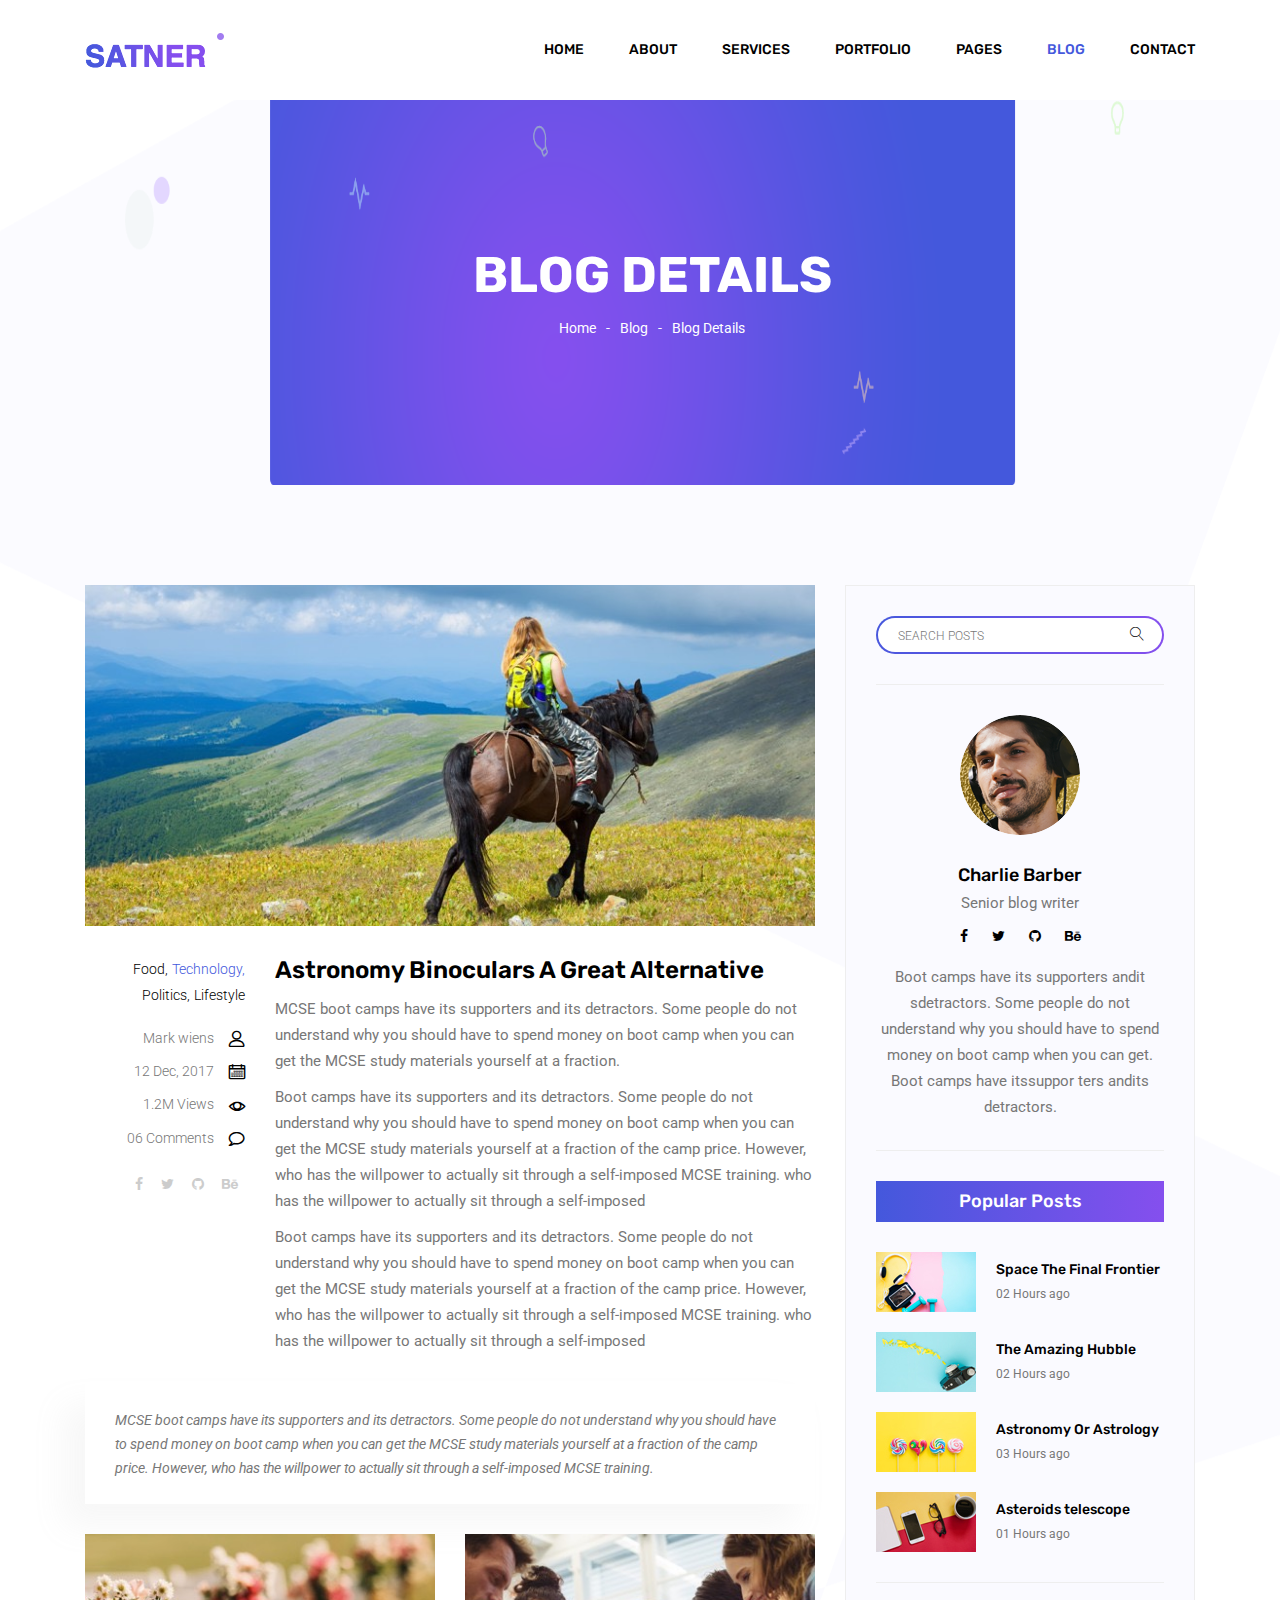
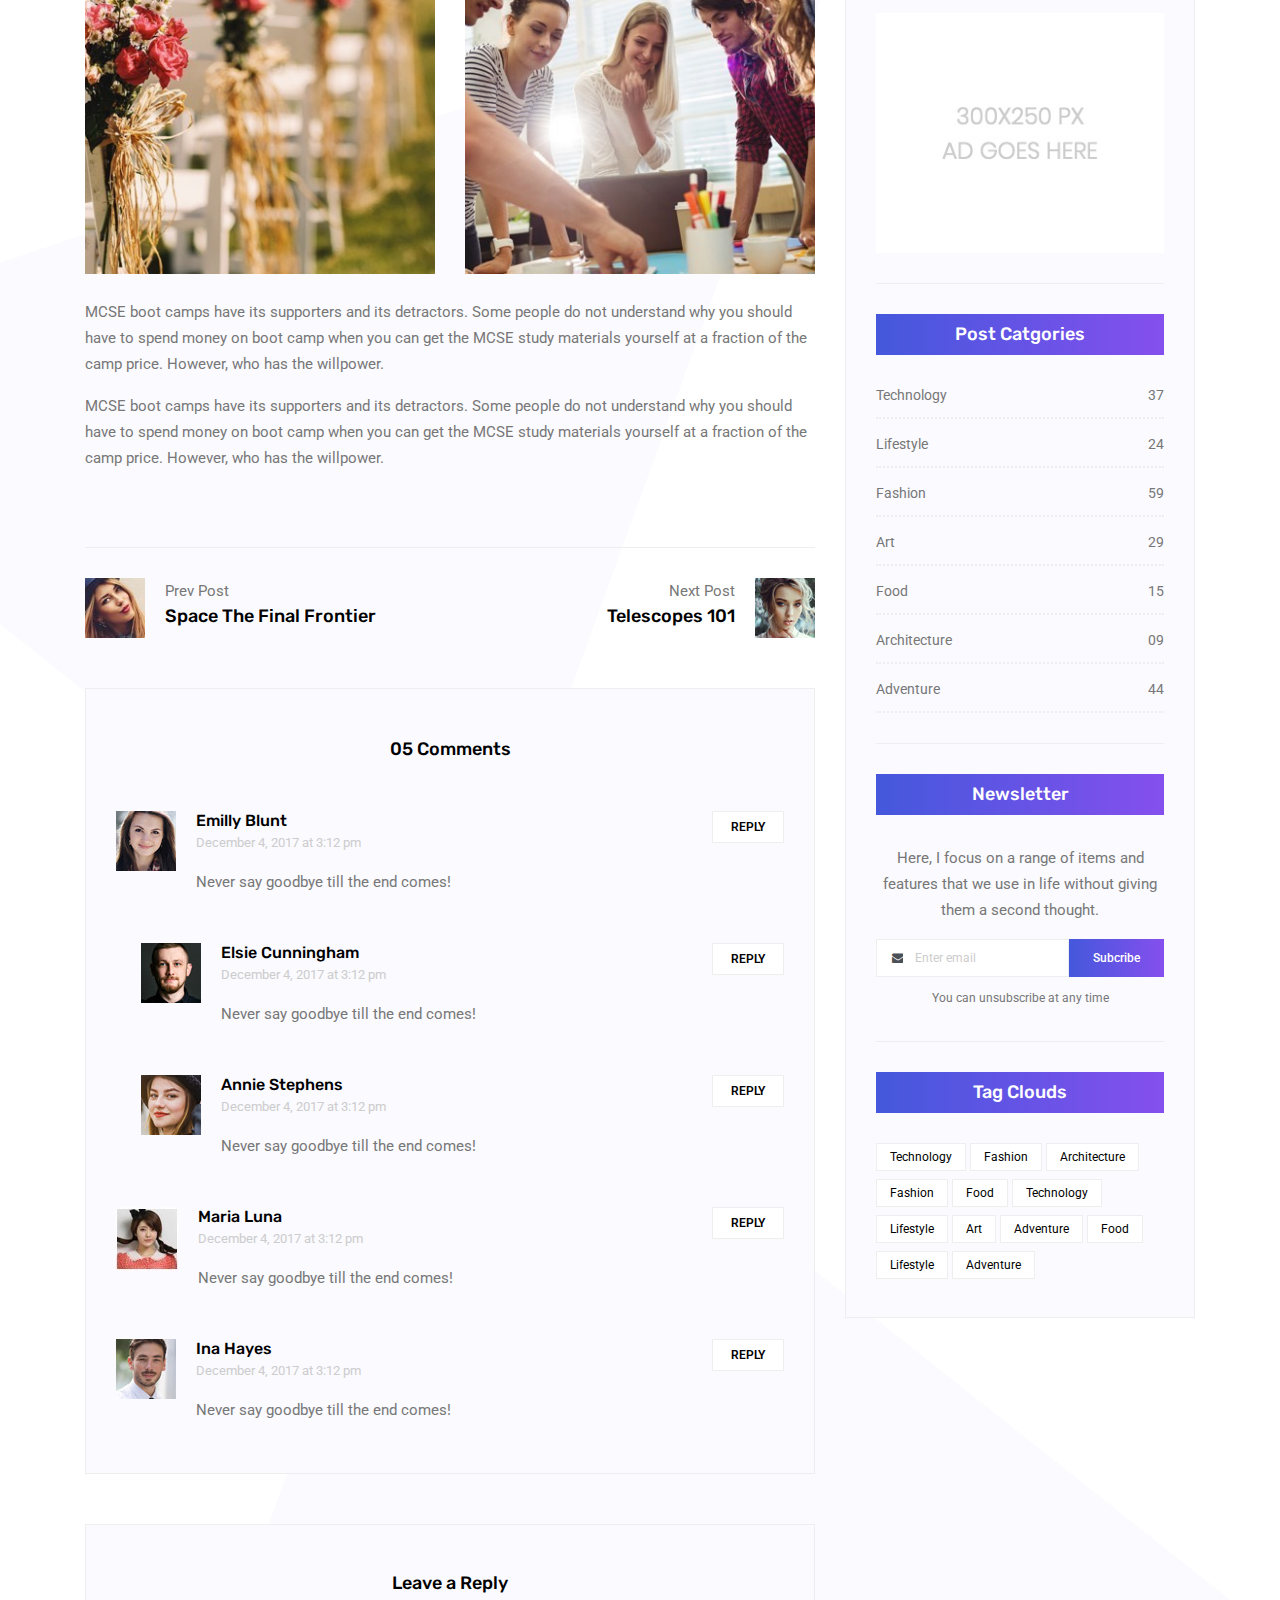
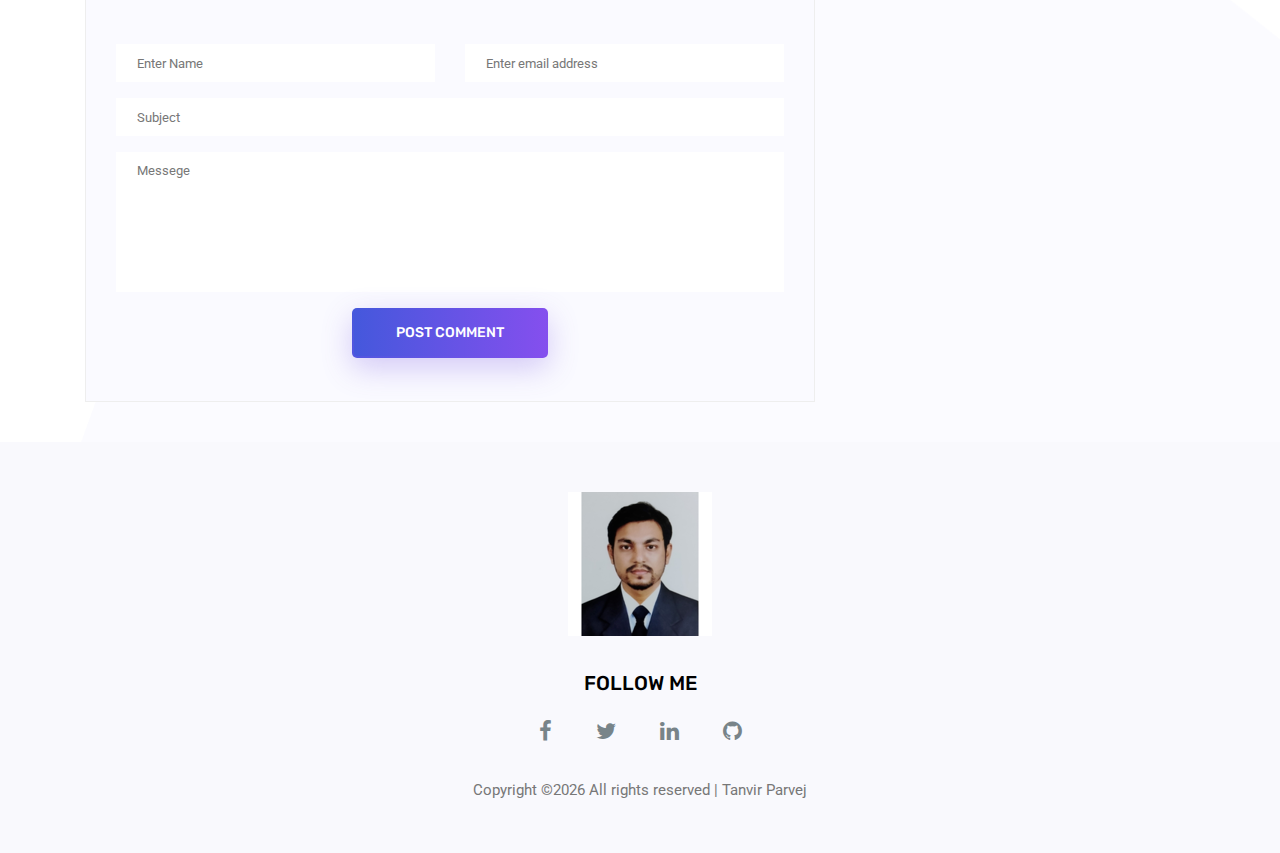
<file: single-blog.html>
<!doctype html>
<html lang="en">

<head>
	<!-- Required meta tags -->
	<meta charset="utf-8">
	<meta name="viewport" content="width=device-width, initial-scale=1, shrink-to-fit=no">
	<link rel="icon" href="img/favicon.png" type="image/png">
	<title>Blog Details</title>
	<!-- Bootstrap CSS -->
	<link rel="stylesheet" href="css/bootstrap.css">
	<link rel="stylesheet" href="vendors/linericon/style.css">
	<link rel="stylesheet" href="css/font-awesome.min.css">
	<link rel="stylesheet" href="vendors/owl-carousel/owl.carousel.min.css">
	<link rel="stylesheet" href="css/magnific-popup.css">
	<link rel="stylesheet" href="vendors/nice-select/css/nice-select.css">
	<!-- main css -->
	<link rel="stylesheet" href="css/style.css">
</head>

<body class="blog_version">

	<!--================ Start Header Area =================-->
	<header class="header_area">
		<div class="main_menu">
			<nav class="navbar navbar-expand-lg navbar-light">
				<div class="container">
					<!-- Brand and toggle get grouped for better mobile display -->
					<a class="navbar-brand logo_h" href="index.html"><img src="img/logo.png" alt=""></a>
					<button class="navbar-toggler" type="button" data-toggle="collapse" data-target="#navbarSupportedContent"
					 aria-controls="navbarSupportedContent" aria-expanded="false" aria-label="Toggle navigation">
						<span class="icon-bar"></span>
						<span class="icon-bar"></span>
						<span class="icon-bar"></span>
					</button>
					<!-- Collect the nav links, forms, and other content for toggling -->
					<div class="collapse navbar-collapse offset" id="navbarSupportedContent">
						<ul class="nav navbar-nav menu_nav justify-content-end">
							<li class="nav-item"><a class="nav-link" href="index.html">Home</a></li>
							<li class="nav-item"><a class="nav-link" href="about.html">About</a></li>
							<li class="nav-item"><a class="nav-link" href="services.html">Services</a></li>
							<li class="nav-item"><a class="nav-link" href="portfolio.html">Portfolio</a></li>
							<li class="nav-item submenu dropdown">
								<a href="#" class="nav-link dropdown-toggle" data-toggle="dropdown" role="button" aria-haspopup="true"
								 aria-expanded="false">Pages</a>
								<ul class="dropdown-menu">
                                    <li class="nav-item"><a class="nav-link" href="elements.html">Elements</a></li>
                                    <li class="nav-item"><a class="nav-link" href="portfolio-details.html">Portfolio Details</a></li>
								</ul>
							</li>
							<li class="nav-item submenu dropdown active">
								<a href="#" class="nav-link dropdown-toggle" data-toggle="dropdown" role="button" aria-haspopup="true"
								 aria-expanded="false">Blog</a>
								<ul class="dropdown-menu">
									<li class="nav-item"><a class="nav-link" href="blog.html">Blog</a></li>
									<li class="nav-item"><a class="nav-link" href="single-blog.html">Blog Details</a></li>
								</ul>
							</li>
							<li class="nav-item"><a class="nav-link" href="contact.html">Contact</a></li>
						</ul>
					</div>
				</div>
			</nav>
		</div>
	</header>
	<!--================ End Header Area =================-->

    <!--================ Start Banner Area =================-->
    <section class="banner_area">
        <div class="banner_inner d-flex align-items-center">
            <div class="container">
                <div class="banner_content text-center">
                    <h2>Blog Details</h2>
                    <div class="page_link">
                        <a href="index.html">Home</a>
                        <a href="blog.html">Blog</a>
                        <a href="single-blog.html">Blog Details</a>
                    </div>
                </div>
            </div>
        </div>
    </section>
    <!--================ End Banner Area =================-->
    
    <!--================Blog Area =================-->
    <section class="blog_area single-post-area section_gap">
        <div class="container">
            <div class="row">
                <div class="col-lg-8 posts-list">
                    <div class="single-post row">
                        <div class="col-lg-12">
                            <div class="feature-img">
                                <img class="img-fluid" src="img/blog/feature-img1.jpg" alt="">
                            </div>									
                        </div>
                        <div class="col-lg-3  col-md-3">
                            <div class="blog_info text-right">
                                <div class="post_tag">
                                    <a href="#">Food,</a>
                                    <a class="active" href="#">Technology,</a>
                                    <a href="#">Politics,</a>
                                    <a href="#">Lifestyle</a>
                                </div>
                                <ul class="blog_meta list">
                                    <li><a href="#">Mark wiens<i class="lnr lnr-user"></i></a></li>
                                    <li><a href="#">12 Dec, 2017<i class="lnr lnr-calendar-full"></i></a></li>
                                    <li><a href="#">1.2M Views<i class="lnr lnr-eye"></i></a></li>
                                    <li><a href="#">06 Comments<i class="lnr lnr-bubble"></i></a></li>
                                </ul>
                                <ul class="social-links">
                                    <li><a href="#"><i class="fa fa-facebook"></i></a></li>
                                    <li><a href="#"><i class="fa fa-twitter"></i></a></li>
                                    <li><a href="#"><i class="fa fa-github"></i></a></li>
                                    <li><a href="#"><i class="fa fa-behance"></i></a></li>
                                </ul>
                            </div>
                        </div>
                        <div class="col-lg-9 col-md-9 blog_details">
                            <h2>Astronomy Binoculars A Great Alternative</h2>
                            <p class="excert">
                                MCSE boot camps have its supporters and its detractors. Some people do not understand why you should have to spend money on boot camp when you can get the MCSE study materials yourself at a fraction.
                            </p>
                            <p>
                                Boot camps have its supporters and its detractors. Some people do not understand why you should have to spend money on boot camp when you can get the MCSE study materials yourself at a fraction of the camp price. However, who has the willpower to actually sit through a self-imposed MCSE training. who has the willpower to actually sit through a self-imposed
                            </p>
                            <p>
                                Boot camps have its supporters and its detractors. Some people do not understand why you should have to spend money on boot camp when you can get the MCSE study materials yourself at a fraction of the camp price. However, who has the willpower to actually sit through a self-imposed MCSE training. who has the willpower to actually sit through a self-imposed
                            </p>
                        </div>
                        <div class="col-lg-12">
                            <div class="quotes">
                                MCSE boot camps have its supporters and its detractors. Some people do not understand why you should have to spend money on boot camp when you can get the MCSE study materials yourself at a fraction of the camp price. However, who has the willpower to actually sit through a self-imposed MCSE training.										
                            </div>
                            <div class="row">
                                <div class="col-6">
                                    <img class="img-fluid" src="img/blog/post-img1.jpg" alt="">
                                </div>
                                <div class="col-6">
                                    <img class="img-fluid" src="img/blog/post-img2.jpg" alt="">
                                </div>	
                                <div class="col-lg-12 mt-25">
                                    <p>
                                        MCSE boot camps have its supporters and its detractors. Some people do not understand why you should have to spend money on boot camp when you can get the MCSE study materials yourself at a fraction of the camp price. However, who has the willpower.
                                    </p>
                                    <p>
                                        MCSE boot camps have its supporters and its detractors. Some people do not understand why you should have to spend money on boot camp when you can get the MCSE study materials yourself at a fraction of the camp price. However, who has the willpower.
                                    </p>											
                                </div>									
                            </div>
                        </div>
                    </div>
                    <div class="navigation-area">
                        <div class="row">
                            <div class="col-lg-6 col-md-6 col-12 nav-left flex-row d-flex justify-content-start align-items-center">
                                <div class="thumb">
                                    <a href="#"><img class="img-fluid" src="img/blog/prev.jpg" alt=""></a>
                                </div>
                                <div class="arrow">
                                    <a href="#"><span class="lnr text-white lnr-arrow-left"></span></a>
                                </div>
                                <div class="detials">
                                    <p>Prev Post</p>
                                    <a href="#"><h4>Space The Final Frontier</h4></a>
                                </div>
                            </div>
                            <div class="col-lg-6 col-md-6 col-12 nav-right flex-row d-flex justify-content-end align-items-center">
                                <div class="detials">
                                    <p>Next Post</p>
                                    <a href="#"><h4>Telescopes 101</h4></a>
                                </div>
                                <div class="arrow">
                                    <a href="#"><span class="lnr text-white lnr-arrow-right"></span></a>
                                </div>
                                <div class="thumb">
                                    <a href="#"><img class="img-fluid" src="img/blog/next.jpg" alt=""></a>
                                </div>										
                            </div>									
                        </div>
                    </div>
                    <div class="comments-area">
                        <h4>05 Comments</h4>
                        <div class="comment-list">
                            <div class="single-comment justify-content-between d-flex">
                                <div class="user justify-content-between d-flex">
                                    <div class="thumb">
                                        <img src="img/blog/c1.jpg" alt="">
                                    </div>
                                    <div class="desc">
                                        <h5><a href="#">Emilly Blunt</a></h5>
                                        <p class="date">December 4, 2017 at 3:12 pm </p>
                                        <p class="comment">
                                            Never say goodbye till the end comes!
                                        </p>
                                    </div>
                                </div>
                                <div class="reply-btn">
                                        <a href="" class="btn-reply text-uppercase">reply</a> 
                                </div>
                            </div>
                        </div>	
                        <div class="comment-list left-padding">
                            <div class="single-comment justify-content-between d-flex">
                                <div class="user justify-content-between d-flex">
                                    <div class="thumb">
                                        <img src="img/blog/c2.jpg" alt="">
                                    </div>
                                    <div class="desc">
                                        <h5><a href="#">Elsie Cunningham</a></h5>
                                        <p class="date">December 4, 2017 at 3:12 pm </p>
                                        <p class="comment">
                                            Never say goodbye till the end comes!
                                        </p>
                                    </div>
                                </div>
                                <div class="reply-btn">
                                        <a href="" class="btn-reply text-uppercase">reply</a> 
                                </div>
                            </div>
                        </div>	
                        <div class="comment-list left-padding">
                            <div class="single-comment justify-content-between d-flex">
                                <div class="user justify-content-between d-flex">
                                    <div class="thumb">
                                        <img src="img/blog/c3.jpg" alt="">
                                    </div>
                                    <div class="desc">
                                        <h5><a href="#">Annie Stephens</a></h5>
                                        <p class="date">December 4, 2017 at 3:12 pm </p>
                                        <p class="comment">
                                            Never say goodbye till the end comes!
                                        </p>
                                    </div>
                                </div>
                                <div class="reply-btn">
                                        <a href="" class="btn-reply text-uppercase">reply</a> 
                                </div>
                            </div>
                        </div>	
                        <div class="comment-list">
                            <div class="single-comment justify-content-between d-flex">
                                <div class="user justify-content-between d-flex">
                                    <div class="thumb">
                                        <img src="img/blog/c4.jpg" alt="">
                                    </div>
                                    <div class="desc">
                                        <h5><a href="#">Maria Luna</a></h5>
                                        <p class="date">December 4, 2017 at 3:12 pm </p>
                                        <p class="comment">
                                            Never say goodbye till the end comes!
                                        </p>
                                    </div>
                                </div>
                                <div class="reply-btn">
                                        <a href="" class="btn-reply text-uppercase">reply</a> 
                                </div>
                            </div>
                        </div>	
                        <div class="comment-list">
                            <div class="single-comment justify-content-between d-flex">
                                <div class="user justify-content-between d-flex">
                                    <div class="thumb">
                                        <img src="img/blog/c5.jpg" alt="">
                                    </div>
                                    <div class="desc">
                                        <h5><a href="#">Ina Hayes</a></h5>
                                        <p class="date">December 4, 2017 at 3:12 pm </p>
                                        <p class="comment">
                                            Never say goodbye till the end comes!
                                        </p>
                                    </div>
                                </div>
                                <div class="reply-btn">
                                        <a href="" class="btn-reply text-uppercase">reply</a> 
                                </div>
                            </div>
                        </div>	                                             				
                    </div>
                    <div class="comment-form">
                        <h4>Leave a Reply</h4>
                        <form>
                            <div class="form-group form-inline">
                                <div class="form-group col-lg-6 col-md-6 name">
                                <input type="text" class="form-control" id="name" placeholder="Enter Name" onfocus="this.placeholder = ''" onblur="this.placeholder = 'Enter Name'">
                                </div>
                                <div class="form-group col-lg-6 col-md-6 email">
                                <input type="email" class="form-control" id="email" placeholder="Enter email address" onfocus="this.placeholder = ''" onblur="this.placeholder = 'Enter email address'">
                                </div>										
                            </div>
                            <div class="form-group">
                                <input type="text" class="form-control" id="subject" placeholder="Subject" onfocus="this.placeholder = ''" onblur="this.placeholder = 'Subject'">
                            </div>
                            <div class="form-group">
                                <textarea class="form-control mb-10" rows="5" name="message" placeholder="Messege" onfocus="this.placeholder = ''" onblur="this.placeholder = 'Messege'" required=""></textarea>
                            </div>
                            <a href="#" class="primary-btn primary_btn"><span>Post Comment</span></a>	
                        </form>
                    </div>
                </div>
                <div class="col-lg-4">
                    <div class="blog_right_sidebar">
                        <aside class="single_sidebar_widget search_widget">
                            <div class="input-group">
                                <input type="text" class="form-control" placeholder="Search Posts">
                                <span class="input-group-btn">
                                    <button class="btn btn-default" type="button"><i class="lnr lnr-magnifier"></i></button>
                                </span>
                            </div><!-- /input-group -->
                            <div class="br"></div>
                        </aside>
                        <aside class="single_sidebar_widget author_widget">
                            <img class="author_img rounded-circle" src="img/blog/author.png" alt="">
                            <h4>Charlie Barber</h4>
                            <p>Senior blog writer</p>
                            <div class="social_icon">
                                <a href="#"><i class="fa fa-facebook"></i></a>
                                <a href="#"><i class="fa fa-twitter"></i></a>
                                <a href="#"><i class="fa fa-github"></i></a>
                                <a href="#"><i class="fa fa-behance"></i></a>
                            </div>
                            <p>Boot camps have its supporters andit sdetractors. Some people do not understand why you should have to spend money on boot camp when you can get. Boot camps have itssuppor ters andits detractors.</p>
                            <div class="br"></div>
                        </aside>
                        <aside class="single_sidebar_widget popular_post_widget">
                            <h3 class="widget_title">Popular Posts</h3>
                            <div class="media post_item">
                                <img src="img/blog/popular-post/post1.jpg" alt="post">
                                <div class="media-body">
                                    <a href="blog-details.html"><h3>Space The Final Frontier</h3></a>
                                    <p>02 Hours ago</p>
                                </div>
                            </div>
                            <div class="media post_item">
                                <img src="img/blog/popular-post/post2.jpg" alt="post">
                                <div class="media-body">
                                    <a href="blog-details.html"><h3>The Amazing Hubble</h3></a>
                                    <p>02 Hours ago</p>
                                </div>
                            </div>
                            <div class="media post_item">
                                <img src="img/blog/popular-post/post3.jpg" alt="post">
                                <div class="media-body">
                                    <a href="blog-details.html"><h3>Astronomy Or Astrology</h3></a>
                                    <p>03 Hours ago</p>
                                </div>
                            </div>
                            <div class="media post_item">
                                <img src="img/blog/popular-post/post4.jpg" alt="post">
                                <div class="media-body">
                                    <a href="blog-details.html"><h3>Asteroids telescope</h3></a>
                                    <p>01 Hours ago</p>
                                </div>
                            </div>
                            <div class="br"></div>
                        </aside>
                        <aside class="single_sidebar_widget ads_widget">
                            <a href="#"><img class="img-fluid" src="img/blog/add.jpg" alt=""></a>
                            <div class="br"></div>
                        </aside>
                        <aside class="single_sidebar_widget post_category_widget">
                            <h4 class="widget_title">Post Catgories</h4>
                            <ul class="list cat-list">
                                <li>
                                    <a href="#" class="d-flex justify-content-between">
                                        <p>Technology</p>
                                        <p>37</p>
                                    </a>
                                </li>
                                <li>
                                    <a href="#" class="d-flex justify-content-between">
                                        <p>Lifestyle</p>
                                        <p>24</p>
                                    </a>
                                </li>
                                <li>
                                    <a href="#" class="d-flex justify-content-between">
                                        <p>Fashion</p>
                                        <p>59</p>
                                    </a>
                                </li>
                                <li>
                                    <a href="#" class="d-flex justify-content-between">
                                        <p>Art</p>
                                        <p>29</p>
                                    </a>
                                </li>
                                <li>
                                    <a href="#" class="d-flex justify-content-between">
                                        <p>Food</p>
                                        <p>15</p>
                                    </a>
                                </li>
                                <li>
                                    <a href="#" class="d-flex justify-content-between">
                                        <p>Architecture</p>
                                        <p>09</p>
                                    </a>
                                </li>
                                <li>
                                    <a href="#" class="d-flex justify-content-between">
                                        <p>Adventure</p>
                                        <p>44</p>
                                    </a>
                                </li>															
                            </ul>
                            <div class="br"></div>
                        </aside>
                        <aside class="single-sidebar-widget newsletter_widget">
                            <h4 class="widget_title">Newsletter</h4>
                            <p>
                            Here, I focus on a range of items and features that we use in life without
                            giving them a second thought.
                            </p>
                            <div class="form-group d-flex flex-row">
                                <div class="input-group">
                                    <div class="input-group-prepend">
                                        <div class="input-group-text"><i class="fa fa-envelope" aria-hidden="true"></i></div>
                                    </div>
                                    <input type="text" class="form-control" id="inlineFormInputGroup" placeholder="Enter email" onfocus="this.placeholder = ''" onblur="this.placeholder = 'Enter email'">
                                </div>
                                <a href="#" class="bbtns">Subcribe</a>
                            </div>	
                            <p class="text-bottom">You can unsubscribe at any time</p>	
                            <div class="br"></div>							
                        </aside>
                        <aside class="single-sidebar-widget tag_cloud_widget">
                            <h4 class="widget_title">Tag Clouds</h4>
                            <ul class="list">
                                <li><a href="#">Technology</a></li>
                                <li><a href="#">Fashion</a></li>
                                <li><a href="#">Architecture</a></li>
                                <li><a href="#">Fashion</a></li>
                                <li><a href="#">Food</a></li>
                                <li><a href="#">Technology</a></li>
                                <li><a href="#">Lifestyle</a></li>
                                <li><a href="#">Art</a></li>
                                <li><a href="#">Adventure</a></li>
                                <li><a href="#">Food</a></li>
                                <li><a href="#">Lifestyle</a></li>
                                <li><a href="#">Adventure</a></li>
                            </ul>
                        </aside>
                    </div>
                </div>
            </div>
        </div>
    </section>
    <!--================Blog Area =================-->
        
    <!--================Footer Area =================-->
	<footer class="footer_area">
        <div class="container">
            <div class="row justify-content-center">
                <div class="col-lg-12">
                    <div class="footer_top flex-column">
                        <div class="footer_logo">
                            <a href="#">
                                <img src="img/favicon-icon/ms-icon-144x144.png" alt="">
                            </a>
                            <h4>Follow Me</h4>
                        </div>
                        <div class="footer_social">
                            <a href="#"><i class="fa fa-facebook"></i></a>
                            <a href="#"><i class="fa fa-twitter"></i></a>
                            <a href="#"><i class="fa fa-linkedin"></i></a>
                            <a href="#"><i class="fa fa-github"></i></a>
                        </div>
                    </div>
                </div>
            </div>
            <div class="row footer_bottom justify-content-center">
                <p class="col-lg-8 col-sm-12 footer-text">
                    <!-- Link back to Colorlib can't be removed. Template is licensed under CC BY 3.0. -->
Copyright &copy;<script>document.write(new Date().getFullYear());</script> All rights reserved |  Tanvir Parvej
<!-- Link back to Colorlib can't be removed. Template is licensed under CC BY 3.0. --></p>
            </div>
        </div>
    </footer>
    <!--================End Footer Area =================-->
       
        <!-- Optional JavaScript -->
        <!-- jQuery first, then Popper.js, then Bootstrap JS -->
        <script src="js/jquery-3.2.1.min.js"></script>
        <script src="js/popper.js"></script>
        <script src="js/bootstrap.min.js"></script>
        <script src="js/stellar.js"></script>
        <script src="vendors/lightbox/simpleLightbox.min.js"></script>
        <script src="vendors/nice-select/js/jquery.nice-select.min.js"></script>
        <script src="vendors/isotope/imagesloaded.pkgd.min.js"></script>
        <script src="vendors/isotope/isotope-min.js"></script>
        <script src="vendors/owl-carousel/owl.carousel.min.js"></script>
        <script src="js/jquery.ajaxchimp.min.js"></script>
        <script src="js/mail-script.js"></script>
        <script src="js/theme.js"></script>
    </body>
    </html>
</file>
<file: vendors/linericon/style.css>
@font-face {
	font-family: 'Linearicons-Free';
	src:url('fonts/Linearicons-Free.eot?w118d');
	src:url('fonts/Linearicons-Free.eot?#iefixw118d') format('embedded-opentype'),
		url('fonts/Linearicons-Free.woff2?w118d') format('woff2'),
		url('fonts/Linearicons-Free.woff?w118d') format('woff'),
		url('fonts/Linearicons-Free.ttf?w118d') format('truetype'),
		url('fonts/Linearicons-Free.svg?w118d#Linearicons-Free') format('svg');
	font-weight: normal;
	font-style: normal;
}

.lnr {
	font-family: 'Linearicons-Free';
	speak: none;
	font-style: normal;
	font-weight: normal;
	font-variant: normal;
	text-transform: none;
	line-height: 1;

	/* Better Font Rendering =========== */
	-webkit-font-smoothing: antialiased;
	-moz-osx-font-smoothing: grayscale;
}

.lnr-home:before {
	content: "\e800";
}
.lnr-apartment:before {
	content: "\e801";
}
.lnr-pencil:before {
	content: "\e802";
}
.lnr-magic-wand:before {
	content: "\e803";
}
.lnr-drop:before {
	content: "\e804";
}
.lnr-lighter:before {
	content: "\e805";
}
.lnr-poop:before {
	content: "\e806";
}
.lnr-sun:before {
	content: "\e807";
}
.lnr-moon:before {
	content: "\e808";
}
.lnr-cloud:before {
	content: "\e809";
}
.lnr-cloud-upload:before {
	content: "\e80a";
}
.lnr-cloud-download:before {
	content: "\e80b";
}
.lnr-cloud-sync:before {
	content: "\e80c";
}
.lnr-cloud-check:before {
	content: "\e80d";
}
.lnr-database:before {
	content: "\e80e";
}
.lnr-lock:before {
	content: "\e80f";
}
.lnr-cog:before {
	content: "\e810";
}
.lnr-trash:before {
	content: "\e811";
}
.lnr-dice:before {
	content: "\e812";
}
.lnr-heart:before {
	content: "\e813";
}
.lnr-star:before {
	content: "\e814";
}
.lnr-star-half:before {
	content: "\e815";
}
.lnr-star-empty:before {
	content: "\e816";
}
.lnr-flag:before {
	content: "\e817";
}
.lnr-envelope:before {
	content: "\e818";
}
.lnr-paperclip:before {
	content: "\e819";
}
.lnr-inbox:before {
	content: "\e81a";
}
.lnr-eye:before {
	content: "\e81b";
}
.lnr-printer:before {
	content: "\e81c";
}
.lnr-file-empty:before {
	content: "\e81d";
}
.lnr-file-add:before {
	content: "\e81e";
}
.lnr-enter:before {
	content: "\e81f";
}
.lnr-exit:before {
	content: "\e820";
}
.lnr-graduation-hat:before {
	content: "\e821";
}
.lnr-license:before {
	content: "\e822";
}
.lnr-music-note:before {
	content: "\e823";
}
.lnr-film-play:before {
	content: "\e824";
}
.lnr-camera-video:before {
	content: "\e825";
}
.lnr-camera:before {
	content: "\e826";
}
.lnr-picture:before {
	content: "\e827";
}
.lnr-book:before {
	content: "\e828";
}
.lnr-bookmark:before {
	content: "\e829";
}
.lnr-user:before {
	content: "\e82a";
}
.lnr-users:before {
	content: "\e82b";
}
.lnr-shirt:before {
	content: "\e82c";
}
.lnr-store:before {
	content: "\e82d";
}
.lnr-cart:before {
	content: "\e82e";
}
.lnr-tag:before {
	content: "\e82f";
}
.lnr-phone-handset:before {
	content: "\e830";
}
.lnr-phone:before {
	content: "\e831";
}
.lnr-pushpin:before {
	content: "\e832";
}
.lnr-map-marker:before {
	content: "\e833";
}
.lnr-map:before {
	content: "\e834";
}
.lnr-location:before {
	content: "\e835";
}
.lnr-calendar-full:before {
	content: "\e836";
}
.lnr-keyboard:before {
	content: "\e837";
}
.lnr-spell-check:before {
	content: "\e838";
}
.lnr-screen:before {
	content: "\e839";
}
.lnr-smartphone:before {
	content: "\e83a";
}
.lnr-tablet:before {
	content: "\e83b";
}
.lnr-laptop:before {
	content: "\e83c";
}
.lnr-laptop-phone:before {
	content: "\e83d";
}
.lnr-power-switch:before {
	content: "\e83e";
}
.lnr-bubble:before {
	content: "\e83f";
}
.lnr-heart-pulse:before {
	content: "\e840";
}
.lnr-construction:before {
	content: "\e841";
}
.lnr-pie-chart:before {
	content: "\e842";
}
.lnr-chart-bars:before {
	content: "\e843";
}
.lnr-gift:before {
	content: "\e844";
}
.lnr-diamond:before {
	content: "\e845";
}
.lnr-linearicons:before {
	content: "\e846";
}
.lnr-dinner:before {
	content: "\e847";
}
.lnr-coffee-cup:before {
	content: "\e848";
}
.lnr-leaf:before {
	content: "\e849";
}
.lnr-paw:before {
	content: "\e84a";
}
.lnr-rocket:before {
	content: "\e84b";
}
.lnr-briefcase:before {
	content: "\e84c";
}
.lnr-bus:before {
	content: "\e84d";
}
.lnr-car:before {
	content: "\e84e";
}
.lnr-train:before {
	content: "\e84f";
}
.lnr-bicycle:before {
	content: "\e850";
}
.lnr-wheelchair:before {
	content: "\e851";
}
.lnr-select:before {
	content: "\e852";
}
.lnr-earth:before {
	content: "\e853";
}
.lnr-smile:before {
	content: "\e854";
}
.lnr-sad:before {
	content: "\e855";
}
.lnr-neutral:before {
	content: "\e856";
}
.lnr-mustache:before {
	content: "\e857";
}
.lnr-alarm:before {
	content: "\e858";
}
.lnr-bullhorn:before {
	content: "\e859";
}
.lnr-volume-high:before {
	content: "\e85a";
}
.lnr-volume-medium:before {
	content: "\e85b";
}
.lnr-volume-low:before {
	content: "\e85c";
}
.lnr-volume:before {
	content: "\e85d";
}
.lnr-mic:before {
	content: "\e85e";
}
.lnr-hourglass:before {
	content: "\e85f";
}
.lnr-undo:before {
	content: "\e860";
}
.lnr-redo:before {
	content: "\e861";
}
.lnr-sync:before {
	content: "\e862";
}
.lnr-history:before {
	content: "\e863";
}
.lnr-clock:before {
	content: "\e864";
}
.lnr-download:before {
	content: "\e865";
}
.lnr-upload:before {
	content: "\e866";
}
.lnr-enter-down:before {
	content: "\e867";
}
.lnr-exit-up:before {
	content: "\e868";
}
.lnr-bug:before {
	content: "\e869";
}
.lnr-code:before {
	content: "\e86a";
}
.lnr-link:before {
	content: "\e86b";
}
.lnr-unlink:before {
	content: "\e86c";
}
.lnr-thumbs-up:before {
	content: "\e86d";
}
.lnr-thumbs-down:before {
	content: "\e86e";
}
.lnr-magnifier:before {
	content: "\e86f";
}
.lnr-cross:before {
	content: "\e870";
}
.lnr-menu:before {
	content: "\e871";
}
.lnr-list:before {
	content: "\e872";
}
.lnr-chevron-up:before {
	content: "\e873";
}
.lnr-chevron-down:before {
	content: "\e874";
}
.lnr-chevron-left:before {
	content: "\e875";
}
.lnr-chevron-right:before {
	content: "\e876";
}
.lnr-arrow-up:before {
	content: "\e877";
}
.lnr-arrow-down:before {
	content: "\e878";
}
.lnr-arrow-left:before {
	content: "\e879";
}
.lnr-arrow-right:before {
	content: "\e87a";
}
.lnr-move:before {
	content: "\e87b";
}
.lnr-warning:before {
	content: "\e87c";
}
.lnr-question-circle:before {
	content: "\e87d";
}
.lnr-menu-circle:before {
	content: "\e87e";
}
.lnr-checkmark-circle:before {
	content: "\e87f";
}
.lnr-cross-circle:before {
	content: "\e880";
}
.lnr-plus-circle:before {
	content: "\e881";
}
.lnr-circle-minus:before {
	content: "\e882";
}
.lnr-arrow-up-circle:before {
	content: "\e883";
}
.lnr-arrow-down-circle:before {
	content: "\e884";
}
.lnr-arrow-left-circle:before {
	content: "\e885";
}
.lnr-arrow-right-circle:before {
	content: "\e886";
}
.lnr-chevron-up-circle:before {
	content: "\e887";
}
.lnr-chevron-down-circle:before {
	content: "\e888";
}
.lnr-chevron-left-circle:before {
	content: "\e889";
}
.lnr-chevron-right-circle:before {
	content: "\e88a";
}
.lnr-crop:before {
	content: "\e88b";
}
.lnr-frame-expand:before {
	content: "\e88c";
}
.lnr-frame-contract:before {
	content: "\e88d";
}
.lnr-layers:before {
	content: "\e88e";
}
.lnr-funnel:before {
	content: "\e88f";
}
.lnr-text-format:before {
	content: "\e890";
}
.lnr-text-format-remove:before {
	content: "\e891";
}
.lnr-text-size:before {
	content: "\e892";
}
.lnr-bold:before {
	content: "\e893";
}
.lnr-italic:before {
	content: "\e894";
}
.lnr-underline:before {
	content: "\e895";
}
.lnr-strikethrough:before {
	content: "\e896";
}
.lnr-highlight:before {
	content: "\e897";
}
.lnr-text-align-left:before {
	content: "\e898";
}
.lnr-text-align-center:before {
	content: "\e899";
}
.lnr-text-align-right:before {
	content: "\e89a";
}
.lnr-text-align-justify:before {
	content: "\e89b";
}
.lnr-line-spacing:before {
	content: "\e89c";
}
.lnr-indent-increase:before {
	content: "\e89d";
}
.lnr-indent-decrease:before {
	content: "\e89e";
}
.lnr-pilcrow:before {
	content: "\e89f";
}
.lnr-direction-ltr:before {
	content: "\e8a0";
}
.lnr-direction-rtl:before {
	content: "\e8a1";
}
.lnr-page-break:before {
	content: "\e8a2";
}
.lnr-sort-alpha-asc:before {
	content: "\e8a3";
}
.lnr-sort-amount-asc:before {
	content: "\e8a4";
}
.lnr-hand:before {
	content: "\e8a5";
}
.lnr-pointer-up:before {
	content: "\e8a6";
}
.lnr-pointer-right:before {
	content: "\e8a7";
}
.lnr-pointer-down:before {
	content: "\e8a8";
}
.lnr-pointer-left:before {
	content: "\e8a9";
}
</file>
<file: vendors/nice-select/css/nice-select.css>
.nice-select {
  -webkit-tap-highlight-color: transparent;
  background-color: #fff;
  border-radius: 5px;
  border: solid 1px #e8e8e8;
  box-sizing: border-box;
  clear: both;
  cursor: pointer;
  display: block;
  float: left;
  font-family: inherit;
  font-size: 14px;
  font-weight: normal;
  height: 42px;
  line-height: 40px;
  outline: none;
  padding-left: 18px;
  padding-right: 30px;
  position: relative;
  text-align: left !important;
  -webkit-transition: all 0.2s ease-in-out;
  transition: all 0.2s ease-in-out;
  -webkit-user-select: none;
     -moz-user-select: none;
      -ms-user-select: none;
          user-select: none;
  white-space: nowrap;
  width: auto; }
  .nice-select:hover {
    border-color: #dbdbdb; }
  .nice-select:active, .nice-select.open, .nice-select:focus {
    border-color: #999; }
  .nice-select:after {
    border-bottom: 2px solid #999;
    border-right: 2px solid #999;
    content: '';
    display: block;
    height: 5px;
    margin-top: -4px;
    pointer-events: none;
    position: absolute;
    right: 12px;
    top: 50%;
    -webkit-transform-origin: 66% 66%;
        -ms-transform-origin: 66% 66%;
            transform-origin: 66% 66%;
    -webkit-transform: rotate(45deg);
        -ms-transform: rotate(45deg);
            transform: rotate(45deg);
    -webkit-transition: all 0.15s ease-in-out;
    transition: all 0.15s ease-in-out;
    width: 5px; }
  .nice-select.open:after {
    -webkit-transform: rotate(-135deg);
        -ms-transform: rotate(-135deg);
            transform: rotate(-135deg); }
  .nice-select.open .list {
    opacity: 1;
    pointer-events: auto;
    -webkit-transform: scale(1) translateY(0);
        -ms-transform: scale(1) translateY(0);
            transform: scale(1) translateY(0); }
  .nice-select.disabled {
    border-color: #ededed;
    color: #999;
    pointer-events: none; }
    .nice-select.disabled:after {
      border-color: #cccccc; }
  .nice-select.wide {
    width: 100%; }
    .nice-select.wide .list {
      left: 0 !important;
      right: 0 !important; }
  .nice-select.right {
    float: right; }
    .nice-select.right .list {
      left: auto;
      right: 0; }
  .nice-select.small {
    font-size: 12px;
    height: 36px;
    line-height: 34px; }
    .nice-select.small:after {
      height: 4px;
      width: 4px; }
    .nice-select.small .option {
      line-height: 34px;
      min-height: 34px; }
  .nice-select .list {
    background-color: #fff;
    border-radius: 5px;
    box-shadow: 0 0 0 1px rgba(68, 68, 68, 0.11);
    box-sizing: border-box;
    margin-top: 4px;
    opacity: 0;
    overflow: hidden;
    padding: 0;
    pointer-events: none;
    position: absolute;
    top: 100%;
    left: 0;
    -webkit-transform-origin: 50% 0;
        -ms-transform-origin: 50% 0;
            transform-origin: 50% 0;
    -webkit-transform: scale(0.75) translateY(-21px);
        -ms-transform: scale(0.75) translateY(-21px);
            transform: scale(0.75) translateY(-21px);
    -webkit-transition: all 0.2s cubic-bezier(0.5, 0, 0, 1.25), opacity 0.15s ease-out;
    transition: all 0.2s cubic-bezier(0.5, 0, 0, 1.25), opacity 0.15s ease-out;
    z-index: 9; }
    .nice-select .list:hover .option:not(:hover) {
      background-color: transparent !important; }
  .nice-select .option {
    cursor: pointer;
    font-weight: 400;
    line-height: 40px;
    list-style: none;
    min-height: 40px;
    outline: none;
    padding-left: 18px;
    padding-right: 29px;
    text-align: left;
    -webkit-transition: all 0.2s;
    transition: all 0.2s; }
    .nice-select .option:hover, .nice-select .option.focus, .nice-select .option.selected.focus {
      background-color: #f6f6f6; }
    .nice-select .option.selected {
      font-weight: bold; }
    .nice-select .option.disabled {
      background-color: transparent;
      color: #999;
      cursor: default; }

.no-csspointerevents .nice-select .list {
  display: none; }

.no-csspointerevents .nice-select.open .list {
  display: block; }
</file>
<file: css/style.css>
/*----------------------------------------------------
@File: Default Styles
@Author: SPONDON IT

This file contains the styling for the actual theme, this
is the file you need to edit to change the look of the
theme.
---------------------------------------------------- */
/*=====================================================================
@Template Name: HostHub Construction 
@Developed By: Naim Lasker
Author E-mail: naimlasker@gmail.com

=====================================================================*/
/*----------------------------------------------------*/
/*font Variables*/
/*Color Variables*/
/*=================== fonts ====================*/
@import url("https://fonts.googleapis.com/css?family=Roboto:400,500|Rubik:500,700");
/*---------------------------------------------------- */
/*----------------------------------------------------*/
/* Medium Layout: 1280px */
/* Tablet Layout: 768px */
/* Mobile Layout: 320px */
/* Wide Mobile Layout: 480px */
/*---------------------------------------------------- */
/*----------------------------------------------------*/
body {
  line-height: 26px;
  font-size: 15px;
  font-family: "Roboto", sans-serif;
  font-weight: 400;
  color: #777777;
  background: url(../img/body-bg.png) no-repeat center;
}

h1,
h2,
h3,
h4,
h5,
h6 {
  font-family: "Rubik", sans-serif;
  font-weight: 500;
  color: #000000;
}

.list {
  list-style: none;
  margin: 0px;
  padding: 0px;
}

a {
  text-decoration: none;
  transition: all 0.3s ease-in-out;
}
a:hover,
a:focus {
  text-decoration: none;
  outline: none;
}

button:focus {
  outline: none;
  box-shadow: none;
}

.mt-25 {
  margin-top: 25px;
}

.p0 {
  padding-left: 0px;
  padding-right: 0px;
}

.white_bg {
  background: #fff !important;
}

.mb-50 {
  margin-bottom: 50px;
}

.ml-15 {
  margin-left: 15px;
}

.ml-20 {
  margin-left: 20px;
}

.mt-50 {
  margin-top: 50px;
}

/*---------------------------------------------------- */
/*----------------------------------------------------*/
.section_gap {
  padding: 100px 0 0 0;
}
@media (max-width: 1199px) {
  .section_gap {
    padding: 80px 0;
  }
}

.section_gap_top {
  padding-top: 200px;
}
@media (max-width: 1199px) {
  .section_gap_top {
    padding-top: 80px;
  }
}

.section_gap_bottom {
  padding-bottom: 0px;
}
@media (max-width: 1199px) {
  .section_gap_bottom {
    padding-bottom: 80px;
  }
}

/* Main Title Area css
============================================================================================ */
.main_title {
  text-align: center;
  margin-bottom: 100px;
}
@media (max-width: 1199px) {
  .main_title {
    margin-bottom: 50px;
  }
}
.main_title h2 {
  font-size: 36px;
  font-weight: 700;
  margin-bottom: 15px;
  line-height: 50px;
  text-transform: uppercase;
}
@media (max-width: 991px) {
  .main_title h2 br {
    display: none;
  }
}
@media (max-width: 767px) {
  .main_title h2 {
    font-size: 30px;
    line-height: 34px;
  }
}
.main_title p {
  margin-bottom: 0px;
}
@media (max-width: 991px) {
  .main_title p br {
    display: none;
  }
}
.main_title.white h2 {
  color: #fff;
}
.main_title.white p {
  color: #fff;
  opacity: 0.6;
}

/* End Main Title Area css
============================================================================================ */
/* Start Gradient Area css
============================================================================================ */
.gradient-bg,
.header_area .navbar .nav .nav-item.submenu ul .nav-item:hover .nav-link,
.blog_right_sidebar .widget_title,
.blog_right_sidebar .newsletter_widget .bbtns,
.blog_right_sidebar .tag_cloud_widget ul li a:hover,
.blog-pagination .page-item.active .page-link,
.blog-pagination .page-link:hover,
.comments-area .btn-reply:hover {
  background: -webkit-linear-gradient(90deg, #4458dc 0%, #854fee 100%);
  background: -moz-linear-gradient(90deg, #4458dc 0%, #854fee 100%);
  background: -o-linear-gradient(90deg, #4458dc 0%, #854fee 100%);
  background: linear-gradient(90deg, #4458dc 0%, #854fee 100%);
}

.border-gradient {
  border-image: -webkit-linear-gradient(90deg, #4458dc 0%, #854fee 100%);
  border-image: -moz-linear-gradient(90deg, #4458dc 0%, #854fee 100%);
  border-image: -o-linear-gradient(90deg, #4458dc 0%, #854fee 100%);
  border-image: linear-gradient(90deg, #4458dc 0%, #854fee 100%);
}

.gradient-bg2 {
  background: -webkit-linear-gradient(90deg, #4458dc 0%, #854fee 100%);
  background: -moz-linear-gradient(90deg, #4458dc 0%, #854fee 100%);
  background: -o-linear-gradient(90deg, #4458dc 0%, #854fee 100%);
  background: linear-gradient(90deg, #4458dc 0%, #854fee 100%);
}

.gradient-color,
.contact_info .info_item i {
  background: -webkit-linear-gradient(90deg, #4458dc 0%, #854fee 100%);
  background: -moz-linear-gradient(90deg, #4458dc 0%, #854fee 100%);
  background: -o-linear-gradient(90deg, #4458dc 0%, #854fee 100%);
  background: linear-gradient(90deg, #4458dc 0%, #854fee 100%);
  -webkit-background-clip: text;
  -webkit-text-fill-color: transparent;
}

/* End Gradient Area css
============================================================================================ */
.primary_btn {
  display: inline-block;
  color: #fff;
  letter-spacing: 0px;
  font-family: "Rubik", sans-serif;
  font-weight: 500;
  font-size: 14px;
  line-height: 46px;
  outline: none !important;
  text-align: center;
  cursor: pointer;
  text-transform: uppercase;
  border-radius: 5px;
  background-origin: border-box;
  background-clip: content-box, border-box;
  background-image: linear-gradient(to right, #4458dc 0%, #854fee 100%),
    radial-gradient(circle at top left, #4458dc, #854fee);
  border: double 2px transparent;
  box-shadow: 0px 10px 30px rgba(118, 85, 225, 0.3);
}
.primary_btn span {
  padding: 0 42px;
}
.primary_btn.tr-bg {
  background-image: linear-gradient(#ffffff, #ffffff),
    radial-gradient(circle at top left, #4458dc, #854fee);
  border: 2px solid transparent;
  color: #222222;
  box-shadow: none;
}
.primary_btn.tr-bg:hover {
  background-image: linear-gradient(to right, #4458dc 0%, #854fee 100%),
    radial-gradient(circle at top left, #4458dc, #854fee);
  border: double 2px transparent;
  color: #ffffff;
  box-shadow: 0px 10px 30px rgba(118, 85, 225, 0.3);
}
.primary_btn:hover {
  background-image: linear-gradient(#ffffff, #ffffff),
    radial-gradient(circle at top left, #4458dc, #854fee);
  border: 2px solid #854fee;
  color: #222222;
  box-shadow: none;
  background-clip: border-box;
}

.overlay {
  position: absolute;
  left: 0;
  top: 0;
  height: 100%;
  width: 100%;
}

/*---------------------------------------------------- */
/*----------------------------------------------------*/
.header_area {
  position: absolute;
  width: 100%;
  z-index: 9999;
  background: #ffffff;
}
.header_area .menu_nav {
  width: 100%;
}
.header_area .navbar {
  background: transparent;
  padding: 0px;
  border: 0px;
  border-radius: 0px;
  width: 100%;
}
.header_area .navbar .nav .nav-item {
  margin-right: 45px;
}
.header_area .navbar .nav .nav-item .nav-link {
  font: 500 14px/100px "Rubik", sans-serif;
  text-transform: uppercase;
  color: #000000;
  padding: 0px;
  display: inline-block;
}
.header_area .navbar .nav .nav-item .nav-link:after {
  display: none;
}
.header_area .navbar .nav .nav-item:hover .nav-link,
.header_area .navbar .nav .nav-item.active .nav-link {
  color: #4458dc;
}
.header_area .navbar .nav .nav-item.submenu {
  position: relative;
}
.header_area .navbar .nav .nav-item.submenu ul {
  border: none;
  padding: 0px;
  border-radius: 0px;
  box-shadow: none;
  margin: 0px;
  background: #fff;
}
@media (min-width: 992px) {
  .header_area .navbar .nav .nav-item.submenu ul {
    position: absolute;
    top: 120%;
    left: 0px;
    min-width: 200px;
    text-align: left;
    opacity: 0;
    transition: all 300ms ease-in;
    visibility: hidden;
    display: block;
    border: none;
    padding: 0px;
    border-radius: 0px;
    box-shadow: 0px 10px 30px 0px rgba(0, 0, 0, 0.1);
  }
}
.header_area .navbar .nav .nav-item.submenu ul:before {
  content: "";
  width: 0;
  height: 0;
  border-style: solid;
  border-width: 10px 10px 0 10px;
  border-color: #eeeeee transparent transparent transparent;
  position: absolute;
  right: 24px;
  top: 45px;
  z-index: 3;
  opacity: 0;
  transition: all 400ms linear;
}
.header_area .navbar .nav .nav-item.submenu ul .nav-item {
  display: block;
  float: none;
  margin-right: 0px;
  border-bottom: 1px solid #ededed;
  margin-left: 0px;
  transition: all 0.4s linear;
}
.header_area .navbar .nav .nav-item.submenu ul .nav-item .nav-link {
  line-height: 45px;
  color: #000000;
  padding: 0px 30px;
  transition: all 150ms linear;
  display: block;
  text-transform: capitalize;
  margin-right: 0px;
}
.header_area .navbar .nav .nav-item.submenu ul .nav-item:last-child {
  border-bottom: none;
}
.header_area .navbar .nav .nav-item.submenu ul .nav-item:hover .nav-link {
  color: #fff;
}
@media (min-width: 992px) {
  .header_area .navbar .nav .nav-item.submenu:hover ul {
    visibility: visible;
    opacity: 1;
    top: 100%;
  }
}
.header_area .navbar .nav .nav-item.submenu:hover ul .nav-item {
  margin-top: 0px;
}
.header_area .navbar .nav .nav-item:last-child {
  margin-right: 0px;
}
.header_area.navbar_fixed .main_menu {
  position: fixed;
  width: 100%;
  top: -70px;
  left: 0;
  right: 0;
  background: #ffffff;
  transform: translateY(70px);
  transition: transform 500ms ease, background 500ms ease;
  -webkit-transition: transform 500ms ease, background 500ms ease;
  box-shadow: 0px 3px 16px 0px rgba(0, 0, 0, 0.1);
}
.header_area.navbar_fixed .main_menu .navbar .nav .nav-item .nav-link {
  line-height: 70px;
}
@media (min-width: 992px) {
  .header_area.white_menu .navbar .navbar-brand img {
    display: none;
  }
  .header_area.white_menu .navbar .navbar-brand img + img {
    display: inline-block;
  }
}
@media (max-width: 991px) {
  .header_area.white_menu .navbar .navbar-brand img {
    display: inline-block;
  }
  .header_area.white_menu .navbar .navbar-brand img + img {
    display: none;
  }
}
.header_area.white_menu .navbar .nav .nav-item .nav-link {
  color: #fff;
}
.header_area.white_menu.navbar_fixed .main_menu .navbar .navbar-brand img {
  display: inline-block;
}
.header_area.white_menu.navbar_fixed
  .main_menu
  .navbar
  .navbar-brand
  img
  + img {
  display: none;
}
.header_area.white_menu.navbar_fixed
  .main_menu
  .navbar
  .nav
  .nav-item
  .nav-link {
  line-height: 70px;
  color: #000000;
}

.owl-carousel.off {
  display: -ms-flexbox;
  display: flex;
}

/*---------------------------------------------------- */
/*----------------------------------------------------*/
/* Home Banner Area css
============================================================================================ */
.home_banner_area {
  z-index: 1;
  background: url(../img/banner/home-banner.png) no-repeat top center;
  background-position: center;
  background-size: cover;
}
.home_banner_area .banner_inner {
  width: 100%;
}
.home_banner_area .banner_inner .home_right_img {
  padding-top: 197px;
}
@media (max-width: 1480px) {
  .home_banner_area .banner_inner .home_right_img img {
    max-width: 100%;
    height: auto;
  }
}
@media (max-width: 991px) {
  .home_banner_area .banner_inner .home_right_img {
    display: none;
  }
}
.home_banner_area .banner_inner .col-lg-7 {
  vertical-align: middle;
  align-self: center;
}
.home_banner_area .banner_inner .banner_content {
  text-align: left;
}
@media (max-width: 991px) {
  .home_banner_area .banner_inner .banner_content {
    margin-top: 150px;
  }
}
.home_banner_area .banner_inner .banner_content h3 {
  font-size: 38px;
  margin-bottom: 20px;
  position: relative;
}
.home_banner_area .banner_inner .banner_content h3:after {
  content: "";
  width: 410px;
  height: 2px;
  position: absolute;
  top: 50%;
  left: 23%;
  background: #000000;
}
@media (max-width: 575px) {
  .home_banner_area .banner_inner .banner_content h3:after {
    display: none;
  }
}
.home_banner_area .banner_inner .banner_content h1 {
  margin-top: 20px;
  font-size: 60px;
  line-height: 60px;
  margin-bottom: 25px;
}
@media (max-width: 1024px) {
  .home_banner_area .banner_inner .banner_content h1 {
    font-size: 60px;
  }
}
@media (max-width: 767px) {
  .home_banner_area .banner_inner .banner_content h1 {
    font-size: 50px;
  }
}
.home_banner_area .banner_inner .banner_content h5 {
  font-size: 24px;
  margin-bottom: 35px;
}
.home_banner_area .banner_inner .banner_content .primary_btn {
  margin-right: 20px;
}

.banner_area {
  position: relative;
  z-index: 1;
  min-height: 485px;
}
@media (max-width: 1199px) {
  .banner_area {
    min-height: 350px;
  }
}
.banner_area .banner_inner {
  position: relative;
  overflow: hidden;
  width: 100%;
  min-height: 485px;
  background: url(../img/banner/common-banner.png) no-repeat right bottom;
  background-size: 90% 85%;
  width: 98%;
  z-index: 1;
}
@media (max-width: 1199px) {
  .banner_area .banner_inner {
    min-height: 350px;
  }
}
@media (max-width: 991px) {
  .banner_area .banner_inner {
    background: #854fee;
    width: 100%;
  }
}
.banner_area .banner_inner .banner_content {
  margin-left: 50px;
  margin-top: 100px;
}
@media (max-width: 991px) {
  .banner_area .banner_inner .banner_content {
    margin-left: 0px;
    margin-top: 50px;
  }
}
.banner_area .banner_inner .banner_content h2 {
  color: #fff;
  font-size: 50px;
  font-family: "Rubik", sans-serif;
  margin-bottom: 10px;
  text-transform: uppercase;
  font-weight: 700;
}
@media (max-width: 991px) {
  .banner_area .banner_inner .banner_content h2 {
    font-size: 30px;
  }
}
.banner_area .banner_inner .banner_content .page_link a {
  font-size: 14px;
  color: #fff;
  font-family: "Roboto", sans-serif;
  margin-right: 20px;
  position: relative;
}
.banner_area .banner_inner .banner_content .page_link a:before {
  content: "-";
  position: absolute;
  right: -14px;
  top: 50%;
  -webkit-transform: translateY(-50%);
  -moz-transform: translateY(-50%);
  -ms-transform: translateY(-50%);
  -o-transform: translateY(-50%);
  transform: translateY(-50%);
}
.banner_area .banner_inner .banner_content .page_link a:last-child {
  margin-right: 0px;
}
.banner_area .banner_inner .banner_content .page_link a:last-child:before {
  display: none;
}

/* End Home Banner Area css
============================================================================================ */
/*---------------------------------------------------- */
/*----------------------------------------------------*/
/* Latest Blog Area css
============================================================================================ */
/* End Latest Blog Area css
============================================================================================ */
.blog_btn {
  border: 1px solid #eeeeee;
  background: #f9f9ff;
  padding: 0px 32px;
  font-size: 13px;
  font-weight: 500;
  font-family: "Roboto", sans-serif;
  color: #000000;
  line-height: 34px;
  display: inline-block;
}
.blog_btn:hover {
  background: #4458dc;
  border-color: #4458dc;
  color: #fff;
}

.white_bg_btn {
  background: #fff;
  display: inline-block;
  color: #000000;
  line-height: 40px;
  padding: 0px 28px;
  font-size: 14px;
  font-family: "Roboto", sans-serif;
  font-weight: 500;
  text-transform: uppercase;
  -webkit-transition: all 0.4s ease 0s;
  -moz-transition: all 0.4s ease 0s;
  -o-transition: all 0.4s ease 0s;
  transition: all 0.4s ease 0s;
  border: none;
}
.white_bg_btn:hover {
  background: #4458dc;
  color: #fff;
}

/* Causes Area css
============================================================================================ */
.causes_slider .owl-dots {
  text-align: center;
  margin-top: 80px;
}
.causes_slider .owl-dots .owl-dot {
  height: 14px;
  width: 14px;
  background: #eeeeee;
  display: inline-block;
  margin-right: 7px;
}
.causes_slider .owl-dots .owl-dot:last-child {
  margin-right: 0px;
}
.causes_slider .owl-dots .owl-dot.active {
  background: #4458dc;
}

.causes_item {
  background: #fff;
}
.causes_item .causes_img {
  position: relative;
}
.causes_item .causes_img .c_parcent {
  position: absolute;
  bottom: 0px;
  width: 100%;
  left: 0px;
  height: 3px;
  background: rgba(255, 255, 255, 0.5);
}
.causes_item .causes_img .c_parcent span {
  width: 70%;
  height: 3px;
  background: #4458dc;
  position: absolute;
  left: 0px;
  bottom: 0px;
}
.causes_item .causes_img .c_parcent span:before {
  content: "75%";
  position: absolute;
  right: -10px;
  bottom: 0px;
  background: #4458dc;
  color: #fff;
  padding: 0px 5px;
}
.causes_item .causes_text {
  padding: 30px 35px 40px 30px;
}
.causes_item .causes_text h4 {
  color: #000000;
  font-family: "Roboto", sans-serif;
  font-size: 18px;
  font-weight: 600;
  margin-bottom: 15px;
  cursor: pointer;
}
.causes_item .causes_text h4:hover {
  color: #4458dc;
}
.causes_item .causes_text p {
  font-size: 14px;
  line-height: 24px;
  color: #777777;
  font-weight: 300;
  margin-bottom: 0px;
}
.causes_item .causes_bottom a {
  width: 50%;
  border: 1px solid #4458dc;
  text-align: center;
  float: left;
  line-height: 50px;
  background: #4458dc;
  color: #fff;
  font-family: "Roboto", sans-serif;
  font-size: 14px;
  font-weight: 500;
}
.causes_item .causes_bottom a + a {
  border-color: #eeeeee;
  background: #fff;
  font-size: 14px;
  color: #000000;
}

/* End Causes Area css
============================================================================================ */
/*================= latest_blog_area css =============*/
.single-recent-blog-post {
  margin-bottom: 30px;
}
.single-recent-blog-post .thumb {
  overflow: hidden;
}
.single-recent-blog-post .thumb img {
  transition: all 0.7s linear;
}
.single-recent-blog-post .details {
  padding-top: 30px;
}
.single-recent-blog-post .details .sec_h4 {
  line-height: 24px;
  padding: 10px 0px 13px;
  transition: all 0.3s linear;
}
.single-recent-blog-post .details .sec_h4:hover {
  color: #777777;
}
.single-recent-blog-post .date {
  font-size: 14px;
  line-height: 24px;
  font-weight: 400;
}
.single-recent-blog-post:hover img {
  transform: scale(1.23) rotate(10deg);
}

.tags .tag_btn {
  font-size: 12px;
  font-weight: 500;
  line-height: 20px;
  border: 1px solid #eeeeee;
  display: inline-block;
  padding: 1px 18px;
  text-align: center;
  color: #000000;
}
.tags .tag_btn:before {
  background: #4458dc;
}
.tags .tag_btn + .tag_btn {
  margin-left: 2px;
}

/*========= blog_categorie_area css ===========*/
.blog_categorie_area {
  padding-bottom: 80px;
}

.categories_post {
  position: relative;
  text-align: center;
  cursor: pointer;
}
.categories_post img {
  max-width: 100%;
}
.categories_post .categories_details {
  position: absolute;
  top: 20px;
  left: 20px;
  right: 20px;
  bottom: 20px;
  background: rgba(34, 34, 34, 0.8);
  color: #fff;
  transition: all 0.3s linear;
  display: flex;
  align-items: center;
  justify-content: center;
}
.categories_post .categories_details h5 {
  margin-bottom: 0px;
  font-size: 18px;
  line-height: 26px;
  text-transform: uppercase;
  color: #fff;
  position: relative;
}
.categories_post .categories_details p {
  font-weight: 300;
  font-size: 14px;
  line-height: 26px;
  margin-bottom: 0px;
  -webkit-transition: all 0.4s ease 0s;
  -moz-transition: all 0.4s ease 0s;
  -o-transition: all 0.4s ease 0s;
  transition: all 0.4s ease 0s;
}
.categories_post .categories_details .border_line {
  margin: 10px 0px;
  background: #fff;
  width: 100%;
  height: 1px;
}
.categories_post:hover .categories_details {
  background: rgba(68, 88, 220, 0.85);
}

/*============ blog_left_sidebar css ==============*/
.blog_item {
  margin-bottom: 40px;
}

.blog_info {
  padding-top: 30px;
}
.blog_info .post_tag {
  padding-bottom: 20px;
}
.blog_info .post_tag a {
  font: 300 14px/21px "Roboto", sans-serif;
  color: #000000;
}
.blog_info .post_tag a:hover {
  color: #777777;
}
.blog_info .post_tag a.active {
  color: #4458dc;
}
.blog_info .blog_meta li a {
  font: 300 14px/20px "Roboto", sans-serif;
  color: #777777;
  vertical-align: middle;
  padding-bottom: 12px;
  display: inline-block;
}
.blog_info .blog_meta li a i {
  color: #000000;
  font-size: 16px;
  font-weight: 600;
  padding-left: 15px;
  line-height: 20px;
  vertical-align: middle;
}
.blog_info .blog_meta li a:hover {
  color: #4458dc;
}

.blog_post img {
  max-width: 100%;
}
.blog_post .primary_btn {
  line-height: 38px;
}

.blog_details {
  padding-top: 20px;
}
.blog_details h2 {
  font-size: 24px;
  line-height: 36px;
  color: #000000;
  font-weight: 600;
  transition: all 0.3s linear;
}
.blog_details h2:hover {
  color: #4458dc;
}
.blog_details p {
  margin-bottom: 26px;
}

.view_btn {
  font-size: 14px;
  line-height: 36px;
  display: inline-block;
  color: #000000;
  font-weight: 500;
  padding: 0px 30px;
  background: #fff;
}

.blog_right_sidebar {
  border: 1px solid #eeeeee;
  background: #fafaff;
  padding: 30px;
}
.blog_right_sidebar .widget_title {
  font-size: 18px;
  line-height: 25px;
  text-align: center;
  color: #fff;
  padding: 8px 0px;
  margin-bottom: 30px;
}
.blog_right_sidebar .search_widget .input-group .form-control {
  position: relative;
  font-size: 14px;
  line-height: 29px;
  width: 100%;
  font-weight: 300;
  color: #777777;
  padding-left: 20px;
  border-radius: 45px;
  z-index: 0;
  border: double 2px transparent;
  background-image: linear-gradient(white, white),
    radial-gradient(circle at top left, #4458dc, #854fee);
  background-image: -webkit-linear-gradient(white, white),
    -webkit-radial-gradient(circle at top left, #4458dc, #854fee);
  background-image: -moz-linear-gradient(white, white),
    -moz-radial-gradient(circle at top left, #4458dc, #854fee);
  background-image: -ms-linear-gradient(white, white),
    -ms-radial-gradient(circle at top left, #4458dc, #854fee);
  background-image: -o-linear-gradient(white, white),
    -o-radial-gradient(circle at top left, #4458dc, #854fee);
  background-origin: border-box;
  background-clip: content-box, border-box;
  padding: 0;
  text-indent: 20px;
}
.blog_right_sidebar .search_widget .input-group .form-control.placeholder {
  color: #777777;
  text-transform: uppercase;
  font-size: 12px;
}
.blog_right_sidebar .search_widget .input-group .form-control:-moz-placeholder {
  color: #777777;
  text-transform: uppercase;
  font-size: 12px;
}
.blog_right_sidebar
  .search_widget
  .input-group
  .form-control::-moz-placeholder {
  color: #777777;
  text-transform: uppercase;
  font-size: 12px;
}
.blog_right_sidebar
  .search_widget
  .input-group
  .form-control::-webkit-input-placeholder {
  color: #777777;
  text-transform: uppercase;
  font-size: 12px;
}
.blog_right_sidebar .search_widget .input-group .form-control:focus {
  box-shadow: none;
}
.blog_right_sidebar .search_widget .input-group .btn-default {
  position: absolute;
  right: 20px;
  background: transparent;
  border: 0px;
  box-shadow: none;
  font-size: 14px;
  color: #000000;
  font-weight: 600;
  padding: 0px;
  top: 50%;
  -webkit-transform: translateY(-50%);
  -moz-transform: translateY(-50%);
  -ms-transform: translateY(-50%);
  -o-transform: translateY(-50%);
  transform: translateY(-50%);
  z-index: 1;
}
.blog_right_sidebar .author_widget {
  text-align: center;
}
.blog_right_sidebar .author_widget h4 {
  font-size: 18px;
  line-height: 20px;
  color: #000000;
  margin-bottom: 5px;
  margin-top: 30px;
}
.blog_right_sidebar .author_widget p {
  margin-bottom: 0px;
}
.blog_right_sidebar .author_widget .social_icon {
  padding: 7px 0px 15px;
}
.blog_right_sidebar .author_widget .social_icon a {
  font-size: 14px;
  color: #000000;
  transition: all 0.2s linear;
}
.blog_right_sidebar .author_widget .social_icon a + a {
  margin-left: 20px;
}
.blog_right_sidebar .author_widget .social_icon a:hover {
  color: #4458dc;
}
.blog_right_sidebar .popular_post_widget .post_item .media-body {
  justify-content: center;
  align-self: center;
  padding-left: 20px;
}
.blog_right_sidebar .popular_post_widget .post_item .media-body h3 {
  font-size: 14px;
  line-height: 20px;
  color: #000000;
  margin-bottom: 4px;
  transition: all 0.3s linear;
}
.blog_right_sidebar .popular_post_widget .post_item .media-body h3:hover {
  color: #4458dc;
}
.blog_right_sidebar .popular_post_widget .post_item .media-body p {
  font-size: 12px;
  line-height: 21px;
  margin-bottom: 0px;
}
.blog_right_sidebar .popular_post_widget .post_item + .post_item {
  margin-top: 20px;
}
.blog_right_sidebar .post_category_widget .cat-list li {
  border-bottom: 2px dotted #eee;
  transition: all 0.3s ease 0s;
  padding-bottom: 12px;
}
.blog_right_sidebar .post_category_widget .cat-list li a {
  font-size: 14px;
  line-height: 20px;
  color: #777;
}
.blog_right_sidebar .post_category_widget .cat-list li a p {
  margin-bottom: 0px;
}
.blog_right_sidebar .post_category_widget .cat-list li + li {
  padding-top: 15px;
}
.blog_right_sidebar .post_category_widget .cat-list li:hover a {
  color: #4458dc;
}
.blog_right_sidebar .post_category_widget .cat-list li:hover {
  border-color: #4458dc;
}
.blog_right_sidebar .newsletter_widget {
  text-align: center;
}
.blog_right_sidebar .newsletter_widget .form-group {
  margin-bottom: 8px;
}
.blog_right_sidebar .newsletter_widget .input-group-prepend {
  margin-right: -1px;
}
.blog_right_sidebar .newsletter_widget .input-group-text {
  background: #fff;
  border-radius: 0px;
  vertical-align: top;
  font-size: 12px;
  line-height: 36px;
  padding: 0px 0px 0px 15px;
  border: 1px solid #eeeeee;
  border-right: 0px;
}
.blog_right_sidebar .newsletter_widget .form-control {
  font-size: 12px;
  line-height: 24px;
  color: #cccccc;
  border: 1px solid #eeeeee;
  border-left: 0px;
  border-radius: 0px;
}
.blog_right_sidebar .newsletter_widget .form-control.placeholder {
  color: #cccccc;
}
.blog_right_sidebar .newsletter_widget .form-control:-moz-placeholder {
  color: #cccccc;
}
.blog_right_sidebar .newsletter_widget .form-control::-moz-placeholder {
  color: #cccccc;
}
.blog_right_sidebar
  .newsletter_widget
  .form-control::-webkit-input-placeholder {
  color: #cccccc;
}
.blog_right_sidebar .newsletter_widget .form-control:focus {
  outline: none;
  box-shadow: none;
}
.blog_right_sidebar .newsletter_widget .bbtns {
  color: #fff;
  font-size: 12px;
  line-height: 38px;
  display: inline-block;
  font-weight: 500;
  padding: 0px 24px 0px 24px;
  border-radius: 0;
}
.blog_right_sidebar .newsletter_widget .text-bottom {
  font-size: 12px;
}
.blog_right_sidebar .tag_cloud_widget ul li {
  display: inline-block;
}
.blog_right_sidebar .tag_cloud_widget ul li a {
  display: inline-block;
  border: 1px solid #eee;
  background: #fff;
  padding: 0px 13px;
  margin-bottom: 8px;
  transition: all 0.3s ease 0s;
  color: #000000;
  font-size: 12px;
}
.blog_right_sidebar .tag_cloud_widget ul li a:hover {
  color: #fff;
}
.blog_right_sidebar .br {
  width: 100%;
  height: 1px;
  background: #eeeeee;
  margin: 30px 0px;
}

.blog-pagination {
  padding-top: 25px;
  padding-bottom: 95px;
}
.blog-pagination .page-link {
  border-radius: 0;
}
.blog-pagination .page-item {
  border: none;
}

.page-link {
  background: transparent;
  font-weight: 400;
}

.blog-pagination .page-item.active .page-link {
  border-color: transparent;
  color: #fff;
}

.blog-pagination .page-link {
  position: relative;
  display: block;
  padding: 0.5rem 0.75rem;
  margin-left: -1px;
  line-height: 1.25;
  color: #8a8a8a;
  border: none;
}

.blog-pagination .page-link .lnr {
  font-weight: 600;
}

.blog-pagination .page-item:last-child .page-link,
.blog-pagination .page-item:first-child .page-link {
  border-radius: 0;
}

.blog-pagination .page-link:hover {
  color: #fff;
  text-decoration: none;
  border-color: #eee;
}

/*============ Start Blog Single Styles  =============*/
.single-post-area .social-links {
  padding-top: 10px;
}
.single-post-area .social-links li {
  display: inline-block;
  margin-bottom: 10px;
}
.single-post-area .social-links li a {
  color: #cccccc;
  padding: 7px;
  font-size: 14px;
  transition: all 0.2s linear;
}
.single-post-area .social-links li a:hover {
  color: #4458dc;
}
.single-post-area .blog_details {
  padding-top: 26px;
}
.single-post-area .blog_details p {
  margin-bottom: 10px;
}
.single-post-area .quotes {
  margin-top: 20px;
  margin-bottom: 30px;
  padding: 24px 35px 24px 30px;
  background-color: white;
  box-shadow: -20.84px 21.58px 30px 0px rgba(176, 176, 176, 0.1);
  font-size: 14px;
  line-height: 24px;
  color: #777;
  font-style: italic;
}
.single-post-area .arrow {
  position: absolute;
}
.single-post-area .arrow .lnr {
  font-size: 20px;
  font-weight: 600;
}
.single-post-area .thumb .overlay-bg {
  background: rgba(0, 0, 0, 0.8);
}
.single-post-area .navigation-area {
  border-top: 1px solid #eee;
  padding-top: 30px;
  margin-top: 60px;
}
.single-post-area .navigation-area p {
  margin-bottom: 0px;
}
.single-post-area .navigation-area h4 {
  font-size: 18px;
  line-height: 25px;
  color: #000000;
}
.single-post-area .navigation-area .nav-left {
  text-align: left;
}
.single-post-area .navigation-area .nav-left .thumb {
  margin-right: 20px;
  background: #000;
}
.single-post-area .navigation-area .nav-left .thumb img {
  -webkit-transition: all 0.4s ease 0s;
  -moz-transition: all 0.4s ease 0s;
  -o-transition: all 0.4s ease 0s;
  transition: all 0.4s ease 0s;
}
.single-post-area .navigation-area .nav-left .lnr {
  margin-left: 20px;
  opacity: 0;
  -webkit-transition: all 0.4s ease 0s;
  -moz-transition: all 0.4s ease 0s;
  -o-transition: all 0.4s ease 0s;
  transition: all 0.4s ease 0s;
}
.single-post-area .navigation-area .nav-left:hover .lnr {
  opacity: 1;
}
.single-post-area .navigation-area .nav-left:hover .thumb img {
  opacity: 0.5;
}
@media (max-width: 767px) {
  .single-post-area .navigation-area .nav-left {
    margin-bottom: 30px;
  }
}
.single-post-area .navigation-area .nav-right {
  text-align: right;
}
.single-post-area .navigation-area .nav-right .thumb {
  margin-left: 20px;
  background: #000;
}
.single-post-area .navigation-area .nav-right .thumb img {
  -webkit-transition: all 0.4s ease 0s;
  -moz-transition: all 0.4s ease 0s;
  -o-transition: all 0.4s ease 0s;
  transition: all 0.4s ease 0s;
}
.single-post-area .navigation-area .nav-right .lnr {
  margin-right: 20px;
  opacity: 0;
  -webkit-transition: all 0.4s ease 0s;
  -moz-transition: all 0.4s ease 0s;
  -o-transition: all 0.4s ease 0s;
  transition: all 0.4s ease 0s;
}
.single-post-area .navigation-area .nav-right:hover .lnr {
  opacity: 1;
}
.single-post-area .navigation-area .nav-right:hover .thumb img {
  opacity: 0.5;
}
@media (max-width: 991px) {
  .single-post-area .sidebar-widgets {
    padding-bottom: 0px;
  }
}

.comments-area {
  background: #fafaff;
  border: 1px solid #eee;
  padding: 50px 30px;
  margin-top: 50px;
}
@media (max-width: 414px) {
  .comments-area {
    padding: 50px 8px;
  }
}
.comments-area h4 {
  text-align: center;
  margin-bottom: 50px;
  color: #000000;
  font-size: 18px;
}
.comments-area h5 {
  font-size: 16px;
  margin-bottom: 0px;
}
.comments-area a {
  color: #000000;
}
.comments-area .comment-list {
  padding-bottom: 48px;
}
.comments-area .comment-list:last-child {
  padding-bottom: 0px;
}
.comments-area .comment-list.left-padding {
  padding-left: 25px;
}
@media (max-width: 413px) {
  .comments-area .comment-list .single-comment h5 {
    font-size: 12px;
  }
  .comments-area .comment-list .single-comment .date {
    font-size: 11px;
  }
  .comments-area .comment-list .single-comment .comment {
    font-size: 10px;
  }
}
.comments-area .thumb {
  margin-right: 20px;
}
.comments-area .date {
  font-size: 13px;
  color: #cccccc;
  margin-bottom: 13px;
}
.comments-area .comment {
  color: #777777;
  margin-bottom: 0px;
}
.comments-area .btn-reply {
  background-color: #fff;
  color: #000000;
  border: 1px solid #eee;
  padding: 2px 18px;
  font-size: 12px;
  display: block;
  font-weight: 600;
  -webkit-transition: all 0.4s ease 0s;
  -moz-transition: all 0.4s ease 0s;
  -o-transition: all 0.4s ease 0s;
  transition: all 0.4s ease 0s;
}
.comments-area .btn-reply:hover {
  border: transparent;
  color: #fff;
}

.comment-form {
  background: #fafaff;
  text-align: center;
  border: 1px solid #eee;
  padding: 47px 30px 43px;
  margin-top: 50px;
  margin-bottom: 40px;
}
.comment-form h4 {
  text-align: center;
  margin-bottom: 50px;
  font-size: 18px;
  line-height: 22px;
  color: #000000;
}
.comment-form .name {
  padding-left: 0px;
}
@media (max-width: 767px) {
  .comment-form .name {
    padding-right: 0px;
    margin-bottom: 1rem;
  }
}
.comment-form .email {
  padding-right: 0px;
}
@media (max-width: 991px) {
  .comment-form .email {
    padding-left: 0px;
  }
}
.comment-form .form-control {
  padding: 8px 20px;
  background: #fff;
  border: none;
  border-radius: 0px;
  width: 100%;
  font-size: 14px;
  color: #777777;
  border: 1px solid transparent;
}
.comment-form .form-control:focus {
  box-shadow: none;
  border: 1px solid #eee;
}
.comment-form textarea.form-control {
  height: 140px;
  resize: none;
}
.comment-form ::-webkit-input-placeholder {
  /* Chrome/Opera/Safari */
  font-size: 13px;
  color: #777;
}
.comment-form ::-moz-placeholder {
  /* Firefox 19+ */
  font-size: 13px;
  color: #777;
}
.comment-form :-ms-input-placeholder {
  /* IE 10+ */
  font-size: 13px;
  color: #777;
}
.comment-form :-moz-placeholder {
  /* Firefox 18- */
  font-size: 13px;
  color: #777;
}

/*============ End Blog Single Styles  =============*/
/*---------------------------------------------------- */
/*----------------------------------------------------*/
/*============== contact_area css ================*/
.mapBox {
  height: 420px;
  margin-top: 80px;
}

.contact_info .info_item {
  position: relative;
  padding-left: 45px;
}
.contact_info .info_item i {
  position: absolute;
  left: 0;
  top: 0;
  font-size: 20px;
  line-height: 24px;
  font-weight: 600;
}
.contact_info .info_item h6 {
  font-size: 16px;
  line-height: 24px;
  color: "Roboto", sans-serif;
  font-weight: bold;
  margin-bottom: 0px;
  color: #000000;
}
.contact_info .info_item h6 a {
  color: #000000;
}
.contact_info .info_item p {
  font-size: 14px;
  line-height: 24px;
  padding: 2px 0px;
}

.contact_form .form-group {
  margin-bottom: 10px;
}
.contact_form .form-group .form-control {
  font-size: 13px;
  line-height: 26px;
  color: #999;
  border: 1px solid #eeeeee;
  font-family: "Roboto", sans-serif;
  border-radius: 0px;
  padding-left: 20px;
}
.contact_form .form-group .form-control:focus {
  box-shadow: none;
  outline: none;
}
.contact_form .form-group .form-control.placeholder {
  color: #999;
}
.contact_form .form-group .form-control:-moz-placeholder {
  color: #999;
}
.contact_form .form-group .form-control::-moz-placeholder {
  color: #999;
}
.contact_form .form-group .form-control::-webkit-input-placeholder {
  color: #999;
}
.contact_form .form-group textarea {
  resize: none;
}
.contact_form .form-group textarea.form-control {
  height: 134px;
}
.contact_form .primary_btn {
  margin: 20px;
}

/* Contact Success and error Area css
============================================================================================ */
.modal-message .modal-dialog {
  position: absolute;
  top: 36%;
  left: 50%;
  transform: translateX(-50%) translateY(-50%) !important;
  margin: 0px;
  max-width: 500px;
  width: 100%;
}
.modal-message .modal-dialog .modal-content .modal-header {
  text-align: center;
  display: block;
  border-bottom: none;
  padding-top: 50px;
  padding-bottom: 50px;
}
.modal-message .modal-dialog .modal-content .modal-header .close {
  position: absolute;
  right: -15px;
  top: -15px;
  padding: 0px;
  color: #fff;
  opacity: 1;
  cursor: pointer;
}
.modal-message .modal-dialog .modal-content .modal-header h2 {
  display: block;
  text-align: center;
  color: #4458dc;
  padding-bottom: 10px;
  font-family: "Roboto", sans-serif;
}
.modal-message .modal-dialog .modal-content .modal-header p {
  display: block;
}

/* End Contact Success and error Area css
============================================================================================ */
/*---------------------------------------------------- */
/*----------------------------------------------------*/
/*============== Elements Area css ================*/
.mb-20 {
  margin-bottom: 20px;
}

.mb-30 {
  margin-bottom: 30px;
}

.sample-text-area {
  padding: 100px 0px;
}
.sample-text-area .title_color {
  margin-bottom: 30px;
}
.sample-text-area p {
  line-height: 26px;
}
.sample-text-area p b {
  font-weight: bold;
  color: #4458dc;
}
.sample-text-area p i {
  color: #4458dc;
  font-style: italic;
}
.sample-text-area p sup {
  color: #4458dc;
  font-style: italic;
}
.sample-text-area p sub {
  color: #4458dc;
  font-style: italic;
}
.sample-text-area p del {
  color: #4458dc;
}
.sample-text-area p u {
  color: #4458dc;
}

/*============== End Elements Area css ================*/
/*==============Elements Button Area css ================*/
.elements_button .title_color {
  margin-bottom: 30px;
  color: #000000;
}

.title_color {
  color: #000000;
}

.button-group-area {
  margin-top: 15px;
}
.button-group-area:nth-child(odd) {
  margin-top: 40px;
}
.button-group-area:first-child {
  margin-top: 0px;
}
.button-group-area .theme_btn {
  margin-right: 10px;
}
.button-group-area .link {
  text-decoration: underline;
  color: #000000;
  background: transparent;
}
.button-group-area .link:hover {
  color: #fff;
}
.button-group-area .disable {
  background: transparent;
  color: #007bff;
  cursor: not-allowed;
}
.button-group-area .disable:before {
  display: none;
}

.primary {
  background: #52c5fd;
}
.primary:before {
  background: #2faae6;
}

.success {
  background: #4cd3e3;
}
.success:before {
  background: #2ebccd;
}

.info {
  background: #38a4ff;
}
.info:before {
  background: #298cdf;
}

.warning {
  background: #f4e700;
}
.warning:before {
  background: #e1d608;
}

.danger {
  background: #f54940;
}
.danger:before {
  background: #e13b33;
}

.primary-border {
  background: transparent;
  border: 1px solid #52c5fd;
  color: #52c5fd;
}
.primary-border:before {
  background: #52c5fd;
}

.success-border {
  background: transparent;
  border: 1px solid #4cd3e3;
  color: #4cd3e3;
}
.success-border:before {
  background: #4cd3e3;
}

.info-border {
  background: transparent;
  border: 1px solid #38a4ff;
  color: #38a4ff;
}
.info-border:before {
  background: #38a4ff;
}

.warning-border {
  background: #fff;
  border: 1px solid #f4e700;
  color: #f4e700;
}
.warning-border:before {
  background: #f4e700;
}

.danger-border {
  background: transparent;
  border: 1px solid #f54940;
  color: #f54940;
}
.danger-border:before {
  background: #f54940;
}

.link-border {
  background: transparent;
  border: 1px solid #4458dc;
  color: #4458dc;
}
.link-border:before {
  background: #4458dc;
}

.radius {
  border-radius: 3px;
}

.circle {
  border-radius: 20px;
}

.arrow span {
  padding-left: 5px;
}

.e-large {
  line-height: 50px;
  padding-top: 0px;
  padding-bottom: 0px;
}

.large {
  line-height: 45px;
  padding-top: 0px;
  padding-bottom: 0px;
}

.medium {
  line-height: 30px;
  padding-top: 0px;
  padding-bottom: 0px;
}

.small {
  line-height: 25px;
  padding-top: 0px;
  padding-bottom: 0px;
}

.general {
  line-height: 38px;
  padding-top: 0px;
  padding-bottom: 0px;
}

/*==============End Elements Button Area css ================*/
/* =================================== */
/*  Elements Page Styles
/* =================================== */
/*---------- Start Elements Page -------------*/
.generic-banner {
  margin-top: 60px;
  text-align: center;
}

.generic-banner .height {
  height: 600px;
}

@media (max-width: 767.98px) {
  .generic-banner .height {
    height: 400px;
  }
}
.generic-banner .generic-banner-content h2 {
  line-height: 1.2em;
  margin-bottom: 20px;
}

@media (max-width: 991.98px) {
  .generic-banner .generic-banner-content h2 br {
    display: none;
  }
}
.generic-banner .generic-banner-content p {
  text-align: center;
  font-size: 16px;
}

@media (max-width: 991.98px) {
  .generic-banner .generic-banner-content p br {
    display: none;
  }
}
.generic-content h1 {
  font-weight: 600;
}

.about-generic-area {
  background: #fff;
}

.about-generic-area p {
  margin-bottom: 20px;
}

.white-bg {
  background: #fff;
}

.section-top-border {
  padding: 50px 0;
  border-top: 1px dotted #eee;
}

.switch-wrap {
  margin-bottom: 10px;
}

.switch-wrap p {
  margin: 0;
}

/*---------- End Elements Page -------------*/
.sample-text-area {
  padding: 100px 0 70px 0;
}

.sample-text {
  margin-bottom: 0;
}

.text-heading {
  margin-bottom: 30px;
  font-size: 24px;
}

.typo-list {
  margin-bottom: 10px;
}

@media (max-width: 767px) {
  .typo-sec {
    margin-bottom: 30px;
  }
}
@media (max-width: 767px) {
  .element-wrap {
    margin-top: 30px;
  }
}
b,
sup,
sub,
u,
del {
  color: #f8b600;
}

h1 {
  font-size: 36px;
}

h2 {
  font-size: 30px;
}

h3 {
  font-size: 24px;
}

h4 {
  font-size: 18px;
}

h5 {
  font-size: 16px;
}

h6 {
  font-size: 14px;
}

.typography h1,
.typography h2,
.typography h3,
.typography h4,
.typography h5,
.typography h6 {
  color: #777777;
}

.button-area .border-top-generic {
  padding: 70px 15px;
  border-top: 1px dotted #eee;
}

.button-group-area .genric-btn {
  margin-right: 10px;
  margin-top: 10px;
}

.button-group-area .genric-btn:last-child {
  margin-right: 0;
}

.circle {
  border-radius: 20px;
}

.genric-btn {
  display: inline-block;
  outline: none;
  line-height: 40px;
  padding: 0 30px;
  font-size: 0.8em;
  text-align: center;
  text-decoration: none;
  font-weight: 500;
  cursor: pointer;
  -webkit-transition: all 0.3s ease 0s;
  -moz-transition: all 0.3s ease 0s;
  -o-transition: all 0.3s ease 0s;
  transition: all 0.3s ease 0s;
}

.genric-btn:focus {
  outline: none;
}

.genric-btn.e-large {
  padding: 0 40px;
  line-height: 50px;
}

.genric-btn.large {
  line-height: 45px;
}

.genric-btn.medium {
  line-height: 30px;
}

.genric-btn.small {
  line-height: 25px;
}

.genric-btn.radius {
  border-radius: 3px;
}

.genric-btn.circle {
  border-radius: 20px;
}

.genric-btn.arrow {
  display: -webkit-inline-box;
  display: -ms-inline-flexbox;
  display: inline-flex;
  -webkit-box-align: center;
  -ms-flex-align: center;
  align-items: center;
}

.genric-btn.arrow span {
  margin-left: 10px;
}

.genric-btn.default {
  color: #222222;
  background: #f9f9ff;
  border: 1px solid transparent;
}

.genric-btn.default:hover {
  border: 1px solid #f9f9ff;
  background: #fff;
}

.genric-btn.default-border {
  border: 1px solid #f9f9ff;
  background: #fff;
}

.genric-btn.default-border:hover {
  color: #222222;
  background: #f9f9ff;
  border: 1px solid transparent;
}

.genric-btn.primary {
  color: #fff;
  background: #f8b600;
  border: 1px solid transparent;
}

.genric-btn.primary:hover {
  color: #f8b600;
  border: 1px solid #f8b600;
  background: #fff;
}

.genric-btn.primary-border {
  color: #f8b600;
  border: 1px solid #f8b600;
  background: #fff;
}

.genric-btn.primary-border:hover {
  color: #fff;
  background: #f8b600;
  border: 1px solid transparent;
}

.genric-btn.success {
  color: #fff;
  background: #4cd3e3;
  border: 1px solid transparent;
}

.genric-btn.success:hover {
  color: #4cd3e3;
  border: 1px solid #4cd3e3;
  background: #fff;
}

.genric-btn.success-border {
  color: #4cd3e3;
  border: 1px solid #4cd3e3;
  background: #fff;
}

.genric-btn.success-border:hover {
  color: #fff;
  background: #4cd3e3;
  border: 1px solid transparent;
}

.genric-btn.info {
  color: #fff;
  background: #38a4ff;
  border: 1px solid transparent;
}

.genric-btn.info:hover {
  color: #38a4ff;
  border: 1px solid #38a4ff;
  background: #fff;
}

.genric-btn.info-border {
  color: #38a4ff;
  border: 1px solid #38a4ff;
  background: #fff;
}

.genric-btn.info-border:hover {
  color: #fff;
  background: #38a4ff;
  border: 1px solid transparent;
}

.genric-btn.warning {
  color: #fff;
  background: #f4e700;
  border: 1px solid transparent;
}

.genric-btn.warning:hover {
  color: #f4e700;
  border: 1px solid #f4e700;
  background: #fff;
}

.genric-btn.warning-border {
  color: #f4e700;
  border: 1px solid #f4e700;
  background: #fff;
}

.genric-btn.warning-border:hover {
  color: #fff;
  background: #f4e700;
  border: 1px solid transparent;
}

.genric-btn.danger {
  color: #fff;
  background: #f44a40;
  border: 1px solid transparent;
}

.genric-btn.danger:hover {
  color: #f44a40;
  border: 1px solid #f44a40;
  background: #fff;
}

.genric-btn.danger-border {
  color: #f44a40;
  border: 1px solid #f44a40;
  background: #fff;
}

.genric-btn.danger-border:hover {
  color: #fff;
  background: #f44a40;
  border: 1px solid transparent;
}

.genric-btn.link {
  color: #222222;
  background: #f9f9ff;
  text-decoration: underline;
  border: 1px solid transparent;
}

.genric-btn.link:hover {
  color: #222222;
  border: 1px solid #f9f9ff;
  background: #fff;
}

.genric-btn.link-border {
  color: #222222;
  border: 1px solid #f9f9ff;
  background: #fff;
  text-decoration: underline;
}

.genric-btn.link-border:hover {
  color: #222222;
  background: #f9f9ff;
  border: 1px solid transparent;
}

.genric-btn.disable {
  color: #222222, 0.3;
  background: #f9f9ff;
  border: 1px solid transparent;
  cursor: not-allowed;
}

.generic-blockquote {
  padding: 30px 50px 30px 30px;
  background: #fff;
  border-left: 2px solid #f8b600;
}

@media (max-width: 991px) {
  .progress-table-wrap {
    overflow-x: scroll;
  }
}
.progress-table {
  background: #fff;
  padding: 15px 0px 30px 0px;
  min-width: 800px;
}

.progress-table .serial {
  width: 11.83%;
  padding-left: 30px;
}

.progress-table .country {
  width: 28.07%;
}

.progress-table .visit {
  width: 19.74%;
}

.progress-table .percentage {
  width: 40.36%;
  padding-right: 50px;
}

.progress-table .table-head {
  display: flex;
}

.progress-table .table-head .serial,
.progress-table .table-head .country,
.progress-table .table-head .visit,
.progress-table .table-head .percentage {
  color: #222222;
  line-height: 40px;
  text-transform: uppercase;
  font-weight: 500;
}

.progress-table .table-row {
  padding: 15px 0;
  border-top: 1px solid #edf3fd;
  display: flex;
}

.progress-table .table-row .serial,
.progress-table .table-row .country,
.progress-table .table-row .visit,
.progress-table .table-row .percentage {
  display: flex;
  align-items: center;
}

.progress-table .table-row .country img {
  margin-right: 15px;
}

.progress-table .table-row .percentage .progress {
  width: 80%;
  border-radius: 0px;
  background: transparent;
}

.progress-table .table-row .percentage .progress .progress-bar {
  height: 5px;
  line-height: 5px;
}

.progress-table .table-row .percentage .progress .progress-bar.color-1 {
  background-color: #6382e6;
}

.progress-table .table-row .percentage .progress .progress-bar.color-2 {
  background-color: #e66686;
}

.progress-table .table-row .percentage .progress .progress-bar.color-3 {
  background-color: #f09359;
}

.progress-table .table-row .percentage .progress .progress-bar.color-4 {
  background-color: #73fbaf;
}

.progress-table .table-row .percentage .progress .progress-bar.color-5 {
  background-color: #73fbaf;
}

.progress-table .table-row .percentage .progress .progress-bar.color-6 {
  background-color: #6382e6;
}

.progress-table .table-row .percentage .progress .progress-bar.color-7 {
  background-color: #a367e7;
}

.progress-table .table-row .percentage .progress .progress-bar.color-8 {
  background-color: #e66686;
}

.single-gallery-image {
  margin-top: 30px;
  background-repeat: no-repeat !important;
  background-position: center center !important;
  background-size: cover !important;
  height: 200px;
  -webkit-transition: all 0.3s ease 0s;
  -moz-transition: all 0.3s ease 0s;
  -o-transition: all 0.3s ease 0s;
  transition: all 0.3s ease 0s;
}

.single-gallery-image:hover {
  opacity: 0.8;
}

.list-style {
  width: 14px;
  height: 14px;
}

.unordered-list li {
  position: relative;
  padding-left: 30px;
  line-height: 1.82em !important;
}

.unordered-list li:before {
  content: "";
  position: absolute;
  width: 14px;
  height: 14px;
  border: 3px solid #f8b600;
  background: #fff;
  top: 4px;
  left: 0;
  border-radius: 50%;
}

.ordered-list {
  margin-left: 30px;
}

.ordered-list li {
  list-style-type: decimal-leading-zero;
  color: #f8b600;
  font-weight: 500;
  line-height: 1.82em !important;
}

.ordered-list li span {
  font-weight: 300;
  color: #777777;
}

.ordered-list-alpha li {
  margin-left: 30px;
  list-style-type: lower-alpha;
  color: #f8b600;
  font-weight: 500;
  line-height: 1.82em !important;
}

.ordered-list-alpha li span {
  font-weight: 300;
  color: #777777;
}

.ordered-list-roman li {
  margin-left: 30px;
  list-style-type: lower-roman;
  color: #f8b600;
  font-weight: 500;
  line-height: 1.82em !important;
}

.ordered-list-roman li span {
  font-weight: 300;
  color: #777777;
}

.single-input {
  display: block;
  width: 100%;
  line-height: 40px;
  border: none;
  outline: none;
  background: #f9f9ff;
  padding: 0 20px;
}

.single-input:focus {
  outline: none;
}

.input-group-icon {
  position: relative;
}

.input-group-icon .icon {
  position: absolute;
  left: 20px;
  top: 0;
  line-height: 40px;
  z-index: 3;
}

.input-group-icon .icon i {
  color: #797979;
}

.input-group-icon .single-input {
  padding-left: 45px;
}

.single-textarea {
  display: block;
  width: 100%;
  line-height: 40px;
  border: none;
  outline: none;
  background: #f9f9ff;
  padding: 0 20px;
  height: 100px;
  resize: none;
}

.single-textarea:focus {
  outline: none;
}

.single-input-primary {
  display: block;
  width: 100%;
  line-height: 40px;
  border: 1px solid transparent;
  outline: none;
  background: #f9f9ff;
  padding: 0 20px;
}

.single-input-primary:focus {
  outline: none;
  border: 1px solid #f8b600;
}

.single-input-accent {
  display: block;
  width: 100%;
  line-height: 40px;
  border: 1px solid transparent;
  outline: none;
  background: #f9f9ff;
  padding: 0 20px;
}

.single-input-accent:focus {
  outline: none;
  border: 1px solid #eb6b55;
}

.single-input-secondary {
  display: block;
  width: 100%;
  line-height: 40px;
  border: 1px solid transparent;
  outline: none;
  background: #f9f9ff;
  padding: 0 20px;
}

.single-input-secondary:focus {
  outline: none;
  border: 1px solid #f09359;
}

.default-switch {
  width: 35px;
  height: 17px;
  border-radius: 8.5px;
  background: #fff;
  position: relative;
  cursor: pointer;
}

.default-switch input {
  position: absolute;
  left: 0;
  top: 0;
  right: 0;
  bottom: 0;
  width: 100%;
  height: 100%;
  opacity: 0;
  cursor: pointer;
}

.default-switch input + label {
  position: absolute;
  top: 1px;
  left: 1px;
  width: 15px;
  height: 15px;
  border-radius: 50%;
  background: #f8b600;
  -webkit-transition: all 0.2s;
  -moz-transition: all 0.2s;
  -o-transition: all 0.2s;
  transition: all 0.2s;
  box-shadow: 0px 4px 5px 0px rgba(0, 0, 0, 0.2);
  cursor: pointer;
}

.default-switch input:checked + label {
  left: 19px;
}

.single-element-widget {
  margin-bottom: 30px;
}

.primary-switch {
  width: 35px;
  height: 17px;
  border-radius: 8.5px;
  background: #fff;
  position: relative;
  cursor: pointer;
}

.primary-switch input {
  position: absolute;
  left: 0;
  top: 0;
  right: 0;
  bottom: 0;
  width: 100%;
  height: 100%;
  opacity: 0;
}

.primary-switch input + label {
  position: absolute;
  left: 0;
  top: 0;
  right: 0;
  bottom: 0;
  width: 100%;
  height: 100%;
}

.primary-switch input + label:before {
  content: "";
  position: absolute;
  left: 0;
  top: 0;
  right: 0;
  bottom: 0;
  width: 100%;
  height: 100%;
  background: transparent;
  border-radius: 8.5px;
  cursor: pointer;
  -webkit-transition: all 0.2s;
  -moz-transition: all 0.2s;
  -o-transition: all 0.2s;
  transition: all 0.2s;
}

.primary-switch input + label:after {
  content: "";
  position: absolute;
  top: 1px;
  left: 1px;
  width: 15px;
  height: 15px;
  border-radius: 50%;
  background: #fff;
  -webkit-transition: all 0.2s;
  -moz-transition: all 0.2s;
  -o-transition: all 0.2s;
  transition: all 0.2s;
  box-shadow: 0px 4px 5px 0px rgba(0, 0, 0, 0.2);
  cursor: pointer;
}

.primary-switch input:checked + label:after {
  left: 19px;
}

.primary-switch input:checked + label:before {
  background: #f8b600;
}

.confirm-switch {
  width: 35px;
  height: 17px;
  border-radius: 8.5px;
  background: #fff;
  position: relative;
  cursor: pointer;
}

.confirm-switch input {
  position: absolute;
  left: 0;
  top: 0;
  right: 0;
  bottom: 0;
  width: 100%;
  height: 100%;
  opacity: 0;
}

.confirm-switch input + label {
  position: absolute;
  left: 0;
  top: 0;
  right: 0;
  bottom: 0;
  width: 100%;
  height: 100%;
}

.confirm-switch input + label:before {
  content: "";
  position: absolute;
  left: 0;
  top: 0;
  right: 0;
  bottom: 0;
  width: 100%;
  height: 100%;
  background: transparent;
  border-radius: 8.5px;
  -webkit-transition: all 0.2s;
  -moz-transition: all 0.2s;
  -o-transition: all 0.2s;
  transition: all 0.2s;
  cursor: pointer;
}

.confirm-switch input + label:after {
  content: "";
  position: absolute;
  top: 1px;
  left: 1px;
  width: 15px;
  height: 15px;
  border-radius: 50%;
  background: #fff;
  -webkit-transition: all 0.2s;
  -moz-transition: all 0.2s;
  -o-transition: all 0.2s;
  transition: all 0.2s;
  box-shadow: 0px 4px 5px 0px rgba(0, 0, 0, 0.2);
  cursor: pointer;
}

.confirm-switch input:checked + label:after {
  left: 19px;
}

.confirm-switch input:checked + label:before {
  background: #4cd3e3;
}

.primary-checkbox {
  width: 16px;
  height: 16px;
  border-radius: 3px;
  background: #fff;
  position: relative;
  cursor: pointer;
}

.primary-checkbox input {
  position: absolute;
  left: 0;
  top: 0;
  right: 0;
  bottom: 0;
  width: 100%;
  height: 100%;
  opacity: 0;
}

.primary-checkbox input + label {
  position: absolute;
  left: 0;
  top: 0;
  right: 0;
  bottom: 0;
  width: 100%;
  height: 100%;
  border-radius: 3px;
  cursor: pointer;
  border: 1px solid #f1f1f1;
}

.single-defination h4 {
  color: #000000;
}

.primary-checkbox input:checked + label {
  background: url(../img/elements/primary-check.png) no-repeat center
    center/cover;
  border: none;
}

.confirm-checkbox {
  width: 16px;
  height: 16px;
  border-radius: 3px;
  background: #fff;
  position: relative;
  cursor: pointer;
}

.confirm-checkbox input {
  position: absolute;
  left: 0;
  top: 0;
  right: 0;
  bottom: 0;
  width: 100%;
  height: 100%;
  opacity: 0;
}

.confirm-checkbox input + label {
  position: absolute;
  left: 0;
  top: 0;
  right: 0;
  bottom: 0;
  width: 100%;
  height: 100%;
  border-radius: 3px;
  cursor: pointer;
  border: 1px solid #f1f1f1;
}

.confirm-checkbox input:checked + label {
  background: url(../img/elements/success-check.png) no-repeat center
    center/cover;
  border: none;
}

.disabled-checkbox {
  width: 16px;
  height: 16px;
  border-radius: 3px;
  background: #fff;
  position: relative;
  cursor: pointer;
}

.disabled-checkbox input {
  position: absolute;
  left: 0;
  top: 0;
  right: 0;
  bottom: 0;
  width: 100%;
  height: 100%;
  opacity: 0;
}

.disabled-checkbox input + label {
  position: absolute;
  left: 0;
  top: 0;
  right: 0;
  bottom: 0;
  width: 100%;
  height: 100%;
  border-radius: 3px;
  cursor: pointer;
  border: 1px solid #f1f1f1;
}

.disabled-checkbox input:disabled {
  cursor: not-allowed;
  z-index: 3;
}

.disabled-checkbox input:checked + label {
  background: url(../img/elements/disabled-check.png) no-repeat center
    center/cover;
  border: none;
}

.primary-radio {
  width: 16px;
  height: 16px;
  border-radius: 8px;
  background: #fff;
  position: relative;
  cursor: pointer;
}

.primary-radio input {
  position: absolute;
  left: 0;
  top: 0;
  right: 0;
  bottom: 0;
  width: 100%;
  height: 100%;
  opacity: 0;
}

.primary-radio input + label {
  position: absolute;
  left: 0;
  top: 0;
  right: 0;
  bottom: 0;
  width: 100%;
  height: 100%;
  border-radius: 8px;
  cursor: pointer;
  border: 1px solid #f1f1f1;
}

.primary-radio input:checked + label {
  background: url(../img/elements/primary-radio.png) no-repeat center
    center/cover;
  border: none;
}

.confirm-radio {
  width: 16px;
  height: 16px;
  border-radius: 8px;
  background: #fff;
  position: relative;
  cursor: pointer;
}

.confirm-radio input {
  position: absolute;
  left: 0;
  top: 0;
  right: 0;
  bottom: 0;
  width: 100%;
  height: 100%;
  opacity: 0;
}

.confirm-radio input + label {
  position: absolute;
  left: 0;
  top: 0;
  right: 0;
  bottom: 0;
  width: 100%;
  height: 100%;
  border-radius: 8px;
  cursor: pointer;
  border: 1px solid #f1f1f1;
}

.confirm-radio input:checked + label {
  background: url(../img/elements/success-radio.png) no-repeat center
    center/cover;
  border: none;
}

.disabled-radio {
  width: 16px;
  height: 16px;
  border-radius: 8px;
  background: #fff;
  position: relative;
  cursor: pointer;
}

.disabled-radio input {
  position: absolute;
  left: 0;
  top: 0;
  right: 0;
  bottom: 0;
  width: 100%;
  height: 100%;
  opacity: 0;
}

.disabled-radio input + label {
  position: absolute;
  left: 0;
  top: 0;
  right: 0;
  bottom: 0;
  width: 100%;
  height: 100%;
  border-radius: 8px;
  cursor: pointer;
  border: 1px solid #f1f1f1;
}

.disabled-radio input:disabled {
  cursor: not-allowed;
  z-index: 3;
}

.unordered-list {
  list-style: none;
  padding: 0px;
  margin: 0px;
}

.ordered-list {
  list-style: none;
  padding: 0px;
}

.disabled-radio input:checked + label {
  background: url(../img/elements/disabled-radio.png) no-repeat center
    center/cover;
  border: none;
}

.default-select {
  height: 40px;
}

.default-select .nice-select {
  border: none;
  border-radius: 0px;
  height: 40px;
  background: #fff;
  padding-left: 20px;
  padding-right: 40px;
}

.default-select .nice-select .list {
  margin-top: 0;
  border: none;
  border-radius: 0px;
  box-shadow: none;
  width: 100%;
  padding: 10px 0 10px 0px;
}

.default-select .nice-select .list .option {
  font-weight: 300;
  -webkit-transition: all 0.3s ease 0s;
  -moz-transition: all 0.3s ease 0s;
  -o-transition: all 0.3s ease 0s;
  transition: all 0.3s ease 0s;
  line-height: 28px;
  min-height: 28px;
  font-size: 12px;
  padding-left: 20px;
}

.default-select .nice-select .list .option.selected {
  color: #f8b600;
  background: transparent;
}

.default-select .nice-select .list .option:hover {
  color: #f8b600;
  background: transparent;
}

.default-select .current {
  margin-right: 50px;
  font-weight: 300;
}

.default-select .nice-select::after {
  right: 20px;
}

@media (max-width: 991px) {
  .left-align-p p {
    margin-top: 20px;
  }
}
.form-select {
  height: 40px;
  width: 100%;
}

.form-select .nice-select {
  border: none;
  border-radius: 0px;
  height: 40px;
  background: #f9f9ff !important;
  padding-left: 45px;
  padding-right: 40px;
  width: 100%;
}

.form-select .nice-select .list {
  margin-top: 0;
  border: none;
  border-radius: 0px;
  box-shadow: none;
  width: 100%;
  padding: 10px 0 10px 0px;
}

.mt-10 {
  margin-top: 10px;
}

.form-select .nice-select .list .option {
  font-weight: 300;
  -webkit-transition: all 0.3s ease 0s;
  -moz-transition: all 0.3s ease 0s;
  -o-transition: all 0.3s ease 0s;
  transition: all 0.3s ease 0s;
  line-height: 28px;
  min-height: 28px;
  font-size: 12px;
  padding-left: 45px;
}

.form-select .nice-select .list .option.selected {
  color: #f8b600;
  background: transparent;
}

.form-select .nice-select .list .option:hover {
  color: #f8b600;
  background: transparent;
}

.form-select .current {
  margin-right: 50px;
  font-weight: 300;
}

.form-select .nice-select::after {
  right: 20px;
}

/*---------------------------------------------------- */
/*----------------------------------------------------*/
/* Start About Us Area css
============================================================================================ */
.about_area {
  position: relative;
}
.about_area .main_title {
  margin-bottom: 0px;
}
.about_area .main_title p {
  margin-bottom: 20px;
}
.about_area .primary_btn {
  margin-top: 20px;
}
.about_area .about_img {
  position: relative;
  right: 250px;
}
@media (max-width: 1480px) {
  .about_area .about_img {
    right: 0;
  }
  .about_area .about_img img {
    max-width: 100%;
    height: auto;
  }
}
@media (max-width: 991px) {
  .about_area .about_img {
    display: none;
  }
}

/* End About Us Area css
============================================================================================ */
/* Start Barand Area css
============================================================================================ */
.brand_area {
  padding-bottom: 170px;
}
@media (max-width: 1199px) {
  .brand_area {
    padding-bottom: 80px;
  }
}

/* End Barand Area css
============================================================================================ */
/* Start Features Area css
============================================================================================ */
.features_area {
  padding-bottom: 170px;
}
@media (max-width: 1199px) {
  .features_area {
    padding-bottom: 50px;
  }
}

.feature_item {
  padding: 45px 25px;
  text-align: center;
  background: #f9f9fd;
  cursor: pointer;
  margin-bottom: 30px;
  -webkit-transition: all 0.4s ease 0s;
  -moz-transition: all 0.4s ease 0s;
  -o-transition: all 0.4s ease 0s;
  transition: all 0.4s ease 0s;
}
.feature_item img {
  margin-bottom: 35px;
}
.feature_item h4 {
  font-size: 20px;
  margin-bottom: 20px;
  text-transform: uppercase;
}
.feature_item p {
  margin-bottom: 0px;
}
.feature_item:hover {
  box-shadow: 0px 15px 30px rgba(77, 87, 222, 0.3);
  background: #fff;
}

/* End Features Area css
============================================================================================ */
/* Start Brand Area css
============================================================================================ */
.single-brand-item {
  width: 170px;
  height: 100px;
  cursor: pointer;
  margin-bottom: 30px;
  border: 1px solid #eeeeee;
  box-shadow: none;
  -webkit-transition: all 0.4s ease 0s;
  -moz-transition: all 0.4s ease 0s;
  -o-transition: all 0.4s ease 0s;
  transition: all 0.4s ease 0s;
}
@media only screen and (max-width: 767px) {
  .single-brand-item {
    height: 100px;
    width: 140px;
  }
}
@media (max-width: 575px) {
  .single-brand-item {
    margin: 0px auto;
    margin-bottom: 30px;
  }
}
.single-brand-item .d-table-cell {
  vertical-align: middle;
}
.single-brand-item img {
  max-width: 80px;
  margin: 0 auto;
  -webkit-transition: all 0.4s ease 0s;
  -moz-transition: all 0.4s ease 0s;
  -o-transition: all 0.4s ease 0s;
  transition: all 0.4s ease 0s;
}
@media only screen and (max-width: 767px) {
  .single-brand-item img {
    max-width: 100px;
  }
}
.single-brand-item:hover {
  border: 1px solid transparent;
  box-shadow: 0px 8px 30px rgba(118, 85, 225, 0.15);
}
.single-brand-item:hover img {
  filter: brightness(0%);
  -o-filter: brightness(0%);
  -ms-filter: brightness(0%);
  -moz-filter: brightness(0%);
  -webkit-filter: brightness(0%);
}

.client-info {
  padding: 25px 30px;
  background: #faf8ff;
  text-align: center;
  position: relative;
  margin-top: 25px;
}
@media only screen and (max-width: 991px) {
  .client-info {
    margin-top: 50px;
  }
}
@media (max-width: 575px) {
  .client-info {
    padding-top: 50px;
  }
}
.client-info:before {
  content: "";
  position: absolute;
  top: -25px;
  left: -50px;
  background: url(../img/client-info-bg.png) no-repeat;
  height: 175px;
  width: 175px;
}
@media (max-width: 575px) {
  .client-info:before {
    background: none;
  }
}
@media (max-width: 575px) {
  .client-info .d-flex {
    -ms-flex-align: center;
    align-items: center;
  }
}
.client-info .lage {
  color: #854fee;
  font-family: "Rubik", sans-serif;
  font-size: 100px;
  font-weight: 700;
  line-height: 85px;
  position: relative;
  z-index: 9;
}
.client-info .smll {
  text-align: left;
  color: #000000;
  font-family: "Rubik", sans-serif;
  font-size: 20px;
  margin-left: 20px;
}

.call-now {
  padding-top: 50px;
  text-align: left;
  margin-bottom: 40px;
}
@media (max-width: 575px) {
  .call-now {
    padding-top: 0px;
  }
}
@media (max-width: 480px) {
  .call-now h3 {
    font-size: 17px;
  }
}
.call-now p {
  color: #854fee;
  font-size: 16px;
  text-transform: uppercase;
  margin-bottom: 5px;
}
.call-now span {
  font-size: 60px;
  font-weight: 700;
  color: #000000;
}

/* End Brand Area css
============================================================================================ */
/* Start Portfolio Area css
============================================================================================ */
.portfolio_area {
  padding-bottom: 120px;
}
@media (max-width: 991px) {
  .portfolio_area {
    padding-bottom: 50px;
  }
}
.portfolio_area .filters ul {
  padding-left: 0;
  margin-bottom: 50px;
}
@media (max-width: 991px) {
  .portfolio_area .filters ul {
    margin-bottom: 20px;
  }
}
.portfolio_area .filters ul li {
  display: inline-block;
  margin-right: 50px;
  font-size: 14px;
  font-weight: 500;
  text-transform: uppercase;
  color: #222222;
  cursor: pointer;
  -webkit-transition: all 0.4s ease 0s;
  -moz-transition: all 0.4s ease 0s;
  -o-transition: all 0.4s ease 0s;
  transition: all 0.4s ease 0s;
}
.portfolio_area .filters ul li:hover,
.portfolio_area .filters ul li.active {
  color: #854fee;
}
@media (max-width: 767px) {
  .portfolio_area .filters ul li {
    margin-right: 20px;
  }
}

.portfolio_box {
  margin-bottom: 80px;
}
@media (max-width: 767px) {
  .portfolio_box {
    margin-bottom: 35px;
  }
}
.portfolio_box .short_info {
  margin-top: 30px;
}
@media (max-width: 767px) {
  .portfolio_box .short_info {
    margin-top: 20px;
  }
}
.portfolio_box .short_info h4 {
  text-transform: uppercase;
  font-size: 20px;
  margin-bottom: 0px;
}
.portfolio_box .short_info h4 a {
  color: #000000;
}

.single_portfolio {
  position: relative;
}
.single_portfolio .overlay {
  -webkit-transition: all 0.4s ease 0s;
  -moz-transition: all 0.4s ease 0s;
  -o-transition: all 0.4s ease 0s;
  transition: all 0.4s ease 0s;
}
.single_portfolio .icon {
  position: absolute;
  top: 25%;
  left: 25%;
  -webkit-transform: translate(-50%, -50%);
  -moz-transform: translate(-50%, -50%);
  -ms-transform: translate(-50%, -50%);
  -o-transform: translate(-50%, -50%);
  transform: translate(-50%, -50%);
  opacity: 0;
  visibility: hidden;
  -webkit-transition: all 0.4s ease 0s;
  -moz-transition: all 0.4s ease 0s;
  -o-transition: all 0.4s ease 0s;
  transition: all 0.4s ease 0s;
}
.single_portfolio .icon span {
  font-size: 100px;
  display: inline-block;
  -webkit-transform: rotate(135deg);
  -moz-transform: rotate(135deg);
  -ms-transform: rotate(135deg);
  -o-transform: rotate(135deg);
  transform: rotate(135deg);
  color: #ffffff;
  cursor: pointer;
}
.single_portfolio:hover .overlay {
  background: rgba(77, 87, 222, 0.5);
}
.single_portfolio:hover .icon {
  opacity: 1;
  visibility: visible;
  top: 50%;
  left: 50%;
}

.portfolio_details_inner .row {
  margin-bottom: 65px;
}
@media (max-width: 480px) {
  .portfolio_details_inner .row {
    margin-bottom: 30px;
  }
}
.portfolio_details_inner p {
  margin-bottom: 30px;
  font-size: 14px;
}
.portfolio_details_inner p:last-child {
  margin-bottom: 0px;
}
.portfolio_details_inner .portfolio_right_text {
  margin-top: 50px;
}
.portfolio_details_inner .portfolio_right_text h4 {
  font-size: 20px;
  margin-bottom: 18px;
}
.portfolio_details_inner .portfolio_right_text p {
  margin-bottom: 25px;
  font-size: 14px;
}
.portfolio_details_inner .portfolio_right_text .list li {
  margin-bottom: 7px;
  font-weight: normal;
  font-size: 14px;
}
.portfolio_details_inner .portfolio_right_text .list li span {
  font-family: "Rubik", sans-serif;
  color: #000000;
  font-size: 16px;
  font-weight: 500;
  width: 97px;
  display: inline-block;
}
.portfolio_details_inner .portfolio_right_text .list li:last-child {
  margin-bottom: 0px;
}
.portfolio_details_inner .portfolio_right_text .list li i {
  color: #f1cd09;
}

/* End Portfolio Area css
============================================================================================ */
/* Start Testimonial Area css
============================================================================================ */
.testimonial_area .owl-carousel .owl-dots {
  display: block !important;
  text-align: center;
}
.testimonial_area .owl-carousel .owl-dots .owl-dot {
  height: 10px;
  width: 10px;
  background: #d8d8d8;
  border-radius: 17px;
  display: inline-block;
  margin-right: 10px;
  -webkit-transition: all 0.4s ease 0s;
  -moz-transition: all 0.4s ease 0s;
  -o-transition: all 0.4s ease 0s;
  transition: all 0.4s ease 0s;
}
.testimonial_area .owl-carousel .owl-dots .owl-dot.active {
  height: 12px;
  width: 12px;
  background: #854fee;
}
@media (max-width: 991px) {
  .testimonial_area .owl-carousel .owl-dots {
    display: none !important;
  }
}
.testimonial_area .owl-carousel .owl-item img {
  width: auto !important;
}

.testi_item {
  padding: 50px 55px;
  margin-bottom: 200px;
  margin-left: 10px;
  margin: 0px 10px 80px;
  box-shadow: 0px 15px 30px 0px rgba(221, 221, 221, 0.3);
  -webkit-transition: all 0.4s ease 0s;
  -moz-transition: all 0.4s ease 0s;
  -o-transition: all 0.4s ease 0s;
  transition: all 0.4s ease 0s;
}
@media (max-width: 991px) {
  .testi_item {
    margin-bottom: 0px;
  }
}
@media (max-width: 575px) {
  .testi_item {
    padding: 30px 20px;
  }
}
.testi_item img {
  border-radius: 5px;
}
.testi_item .col-lg-8 {
  vertical-align: middle;
  align-self: center;
}
@media (max-width: 991px) {
  .testi_item .testi_text {
    margin-top: 50px;
  }
}
.testi_item .testi_text h4 {
  font-size: 20px;
  margin-bottom: 15px;
  text-transform: uppercase;
}
.testi_item .testi_text p {
  margin-bottom: 0px;
}
.testi_item:hover {
  box-shadow: 0px 10px 20px 0px rgba(118, 85, 225, 0.1);
}

/* End Testimonial Area css
============================================================================================ */
/* Start Newsletter Area css
============================================================================================ */
.newsletter_area {
  color: #ffffff;
}

.subscription_box {
  background: url(../img/subscribe-bg.png) no-repeat center;
  padding: 150px 0px;
}
@media (max-width: 767px) {
  .subscription_box {
    padding: 50px 20px;
  }
}
.subscription_box h2 {
  font-weight: 700;
  margin-bottom: 20px;
}
@media (max-width: 767px) {
  .subscription_box h2 {
    font-size: 30px;
  }
}
.subscription_box p {
  margin-bottom: 0;
}
.subscription_box .subscription input {
  min-width: 380px;
  max-width: 380px;
  line-height: 48px;
  padding: 0 25px;
  border: 1px solid #ffffff;
  background: transparent;
  font-weight: 400;
  border-radius: 5px;
  color: #ffffff;
}
.subscription_box .subscription input:focus {
  outline: none;
}
@media (max-width: 420px) {
  .subscription_box .subscription input {
    min-width: 250px;
  }
}
.subscription_box .subscription input.placeholder {
  color: #ffffff;
  font-weight: 400;
}
.subscription_box .subscription input:-moz-placeholder {
  color: #ffffff;
  font-weight: 400;
}
.subscription_box .subscription input::-moz-placeholder {
  color: #ffffff;
  font-weight: 400;
}
.subscription_box .subscription input::-webkit-input-placeholder {
  color: #ffffff;
  font-weight: 400;
}
.subscription_box .primary-btn {
  margin-left: 10px;
  background: #ffffff;
  text-transform: uppercase;
  color: #222222;
  border-radius: 5px;
  line-height: 48px;
  font-size: 14px;
  font-family: "Rubik", sans-serif;
  padding: 0px 38px;
  cursor: pointer;
}
@media (max-width: 767px) {
  .subscription_box .primary-btn {
    margin-top: 20px;
  }
}
.subscription_box .subcribe-form {
  margin-top: 45px;
}

.subscription .info {
  color: #fff;
  width: 100%;
  font-size: 12px;
  background: transparent;
}

.subscription .info.valid {
  color: green;
}

.subscription .info.error {
  color: red;
}

/* End Newsletter Area css
============================================================================================ */
/*---------------------------------------------------- */
/*----------------------------------------------------*/
@media (max-width: 1619px) {
  /* Main Menu Area css
  ============================================================================================ */
  .header_area .navbar .search {
    margin-left: 40px;
  }

  /* End Main Menu Area css
  ============================================================================================ */
}
@media (max-width: 1199px) {
  /* Main Menu Area css
  ============================================================================================ */
  .header_area .navbar .nav .nav-item {
    margin-right: 28px;
  }

  /* End Main Menu Area css
  ============================================================================================ */
  /* Home Banner Area css
  ============================================================================================ */
  .home_banner_area .banner_inner {
    padding: 100px 0px;
  }

  /* End Home Banner Area css
  ============================================================================================ */
  .header_area .navbar .primary_btn {
    margin-left: 40px;
  }

  .home_banner_area .banner_inner .banner_content h2 br {
    display: none;
    font-size: 36px;
  }

  .home_banner_area .banner_inner .banner_content h2 {
    font-size: 36px;
    line-height: 45px;
  }
}
@media (max-width: 991px) {
  /* Main Menu Area css
  ============================================================================================ */
  .navbar-toggler {
    border: none;
    border-radius: 0px;
    padding: 0px;
    cursor: pointer;
    margin-top: 27px;
    margin-bottom: 23px;
  }

  .header_area .navbar {
    background: #000;
  }

  .navbar-toggler[aria-expanded="false"] span:nth-child(2) {
    opacity: 1;
  }

  .navbar-toggler[aria-expanded="true"] span:nth-child(2) {
    opacity: 0;
  }

  .navbar-toggler[aria-expanded="true"] span:first-child {
    transform: rotate(-45deg);
    position: relative;
    top: 7.5px;
  }

  .navbar-toggler[aria-expanded="true"] span:last-child {
    transform: rotate(45deg);
    bottom: 6px;
    position: relative;
  }

  .navbar-toggler span {
    display: block;
    width: 25px;
    height: 3px;
    background: #fff;
    margin: auto;
    margin-bottom: 4px;
    transition: all 400ms linear;
    cursor: pointer;
  }

  .navbar .container {
    padding-left: 15px;
    padding-right: 15px;
  }

  .nav {
    padding: 0px 0px;
  }

  .header_area + section,
  .header_area + row,
  .header_area + div {
    margin-top: 117px;
  }

  .header_top .nav {
    padding: 0px;
  }

  .header_area .navbar .nav .nav-item .nav-link {
    line-height: 40px;
    margin-right: 0px;
    display: block;
    border-bottom: 1px solid #ededed33;
    border-radius: 0px;
    color: #fff;
  }

  .header_area .navbar .search {
    margin-left: 0px;
  }

  .header_area .navbar-collapse {
    max-height: 340px;
    overflow-y: scroll;
  }

  .header_area .navbar .nav .nav-item.submenu ul .nav-item .nav-link {
    padding: 0px 15px;
  }

  .header_area .navbar .nav .nav-item {
    margin-right: 0px;
  }

  .header_area + section,
  .header_area + row,
  .header_area + div {
    margin-top: 0px;
  }

  .header_area.navbar_fixed .main_menu .navbar .nav .nav-item .nav-link {
    line-height: 40px;
    color: #fff;
  }

  .header_area.white_menu.navbar_fixed
    .main_menu
    .navbar
    .nav
    .nav-item
    .nav-link {
    line-height: 40px;
    color: #fff;
  }

  .header_area.white_menu .navbar .nav .nav-item .nav-link {
    color: #222;
  }

  /* End Main Menu Area css
  ============================================================================================ */
  /* Start Home banner Area css
  ============================================================================================ */
  .home_banner_area {
    margin-top: 0;
  }

  .home_right_img {
    display: none;
  }

  /* Footer Area css
  ============================================================================================ */
  .footer_area {
    padding-top: 80px !important;
    padding-bottom: 80px !important;
    background-image: none !important;
    background-color: #fcf8ff;
  }

  /* Blog page Area css
  ============================================================================================ */
  .categories_post img {
    width: 100%;
  }

  .categories_post {
    max-width: 360px;
    margin: 0 auto;
  }

  .blog_categorie_area .col-lg-4 {
    margin-top: 30px;
  }

  .blog_area {
    padding-bottom: 80px;
  }

  .single-post-area .blog_right_sidebar {
    margin-top: 30px;
  }

  /* End Blog page Area css
  ============================================================================================ */
  /* Contact Page Area css
  ============================================================================================ */
  .contact_info {
    margin-bottom: 50px;
  }

  /* End Contact page Area css
  ============================================================================================ */
  .home_banner_area .donation_inner {
    margin-bottom: -30px;
  }

  .home_banner_area .dontation_item {
    max-width: 350px;
    margin: auto;
  }

  /* Footer Area css
  ============================================================================================ */
  .footer_area .col-sm-6 {
    margin-bottom: 30px;
  }

  .footer_area .footer_inner {
    margin-bottom: -30px;
  }

  .news_widget {
    padding-left: 0px;
  }

  /* End End Footer Area css
  ============================================================================================ */
  .home_banner_area .banner_inner .home_left_img {
    display: none;
  }

  .header_area .navbar .primary_btn {
    display: none;
  }

  .left_side_text {
    margin-bottom: 50px;
  }

  .price_item {
    max-width: 360px;
    margin: 0px auto 30px;
  }

  .price_inner {
    margin-bottom: -30px;
  }
}
@media (max-width: 767px) {
  .home_banner_area {
    min-height: 300px;
  }

  .home_banner_area .banner_inner {
    min-height: 300px;
    padding-top: 200px;
    padding-bottom: 50px;
  }

  .home_banner_area .banner_inner .banner_content {
    margin-top: 0px;
  }
  .home_banner_area .banner_inner .banner_content .primary_btn {
    display: none;
  }

  /* Blog Page Area css
  ============================================================================================ */
  .blog_info.text-right {
    text-align: left !important;
    margin-bottom: 10px;
  }

  /* End Blog Page Area css
  ============================================================================================ */
  .home_banner_area .banner_inner .banner_content h3 {
    font-size: 30px;
  }

  .home_banner_area .banner_inner .banner_content p br {
    display: none;
  }

  .home_banner_area .banner_inner .banner_content h3 span {
    line-height: 45px;
    padding-bottom: 0px;
    padding-top: 0px;
  }

  /* Footer Area css
  ============================================================================================ */
  .footer_area .f_title {
    margin-bottom: 20px;
  }

  .footer-bottom {
    text-align: center;
  }

  .footer-bottom .footer-social {
    text-align: center;
    margin-top: 15px;
  }

  /* End End Footer Area css
  ============================================================================================ */
  .made_life_inner .nav.nav-tabs li {
    flex: 0 0 50%;
    max-width: 50%;
    margin-bottom: 15px;
  }

  .made_life_inner .nav.nav-tabs {
    margin-bottom: -15px;
  }

  .made_life_area.made_white .left_side_text {
    margin-bottom: 0px;
    margin-top: 30px;
  }
}
@media (max-width: 575px) {
  .header_area + section,
  .header_area + row,
  .header_area + div {
    margin-top: 0px;
  }

  /* Home Banner Area css
  ============================================================================================ */
  .home_banner_area .banner_inner .banner_content h2 {
    font-size: 28px;
    line-height: 38px;
  }

  .home_banner_area {
    min-height: 450px;
  }

  .home_banner_area .banner_inner {
    min-height: 450px;
  }

  .home_banner_area .banner_inner .banner_content img {
    display: none;
  }

  .home_banner_area .banner_inner .banner_content h5 {
    margin-top: 0px;
  }

  /* End Home Banner Area css
  ============================================================================================ */
  .section_gap {
    padding-top: 70px;
    padding-bottom: 70px;
  }

  .main_title h2 {
    font-size: 25px;
  }

  /*Recent Update Area css
  ============================================================================================ */
  /* Elements Area css
  ============================================================================================ */
  .sample-text-area {
    padding: 70px 0 70px 0;
  }

  .generic-blockquote {
    padding: 30px 15px 30px 30px;
  }

  /* End Elements Area css
  ============================================================================================ */
  /* Blog Page Area css
  ============================================================================================ */
  .blog_details h2 {
    font-size: 20px;
    line-height: 30px;
  }

  /* End Blog Page Area css
  ============================================================================================ */
  /* Footer Area css
  ============================================================================================ */
  .footer-area {
    padding: 70px 0px;
  }

  .news_widget {
    padding-left: 0 !important;
  }

  /* End End Footer Area css
  ============================================================================================ */
  .pad_top {
    padding-top: 70px;
  }

  .pad_btm {
    padding-bottom: 70px;
  }
}
@media (max-width: 480px) {
  /* Main Menu Area css
  ============================================================================================ */
  .header_area .navbar-collapse {
    max-height: 250px;
  }

  /* End Main Menu Area css
  ============================================================================================ */
  /* Home Banner Area css
  ============================================================================================ */
  .home_banner_area .banner_inner .banner_content {
    padding: 30px 15px;
    margin-top: 0px;
  }

  .home_banner_area .banner_inner .banner_content h3 {
    font-size: 24px;
  }

  /* End Home Banner Area css
  ============================================================================================ */
  .banner_area .banner_inner .banner_content h2 {
    font-size: 32px;
  }

  /* Blog Page Area css
  ============================================================================================ */
  .comments-area .thumb {
    margin-right: 10px;
  }

  /* End Blog Page Area css
  ============================================================================================ */
  .testi_item .media .d-flex {
    padding-right: 0px;
  }

  .testi_item .media .d-flex img {
    width: auto;
    margin-bottom: 15px;
  }

  .testi_item .media {
    display: block;
  }
}
@media only screen and (min-width: 992px) and (max-width: 1200px) {
  /* Start Brand Carousel Area css
  ============================================================================================ */
  .brand-carousel .single-brand-item {
    height: 100px;
    width: 140px;
  }
}
/*---------------------------------------------------- */
/*----------------------------------------------------*/
/* Footer Area css
============================================================================================ */
.blog_version .footer_area {
  background: #f9f9fd;
}
.blog_version .footer_area:before {
  content: none;
}

.footer_area {
  padding: 50px 0;
  position: relative;
}
.footer_area:before {
  content: "";
  position: absolute;
  top: -200px;
  left: 0px;
  right: 0px;
  bottom: 0px;
  background: #f9f9fd;
  z-index: -1;
}
@media (max-width: 1024px) {
  .footer_area {
    padding: 60px 0;
  }
}
.footer_area .footer_logo {
  text-align: center;
}
.footer_area .footer_logo h4 {
  font-size: 20px;
  color: #000000;
  margin-top: 35px;
  text-transform: uppercase;
}
.footer_area .footer_social {
  text-align: center;
  margin: 25px 0px 30px;
}
.footer_area .footer_social a {
  padding: 0 20px;
}
.footer_area .footer_social a i {
  color: #788489;
  font-size: 22px;
  -webkit-transition: all 0.4s ease 0s;
  -moz-transition: all 0.4s ease 0s;
  -o-transition: all 0.4s ease 0s;
  transition: all 0.4s ease 0s;
}
@media (max-width: 576px) {
  .footer_area .footer_social a i {
    font-size: 25px;
  }
}
.footer_area .footer_social a i:hover {
  color: #854fee;
}
.footer_area .footer_bottom {
  text-align: center;
}
.footer_area .footer_bottom p {
  margin-bottom: 0;
}
.footer_area .footer_bottom a {
  color: #854fee;
}

/* End Footer Area css
============================================================================================ */
/*---------------------------------------------------- */
.google-map {
  padding-bottom: 30%;
  position: relative;
}

.google-map iframe {
  height: 80%;
  width: 100%;
  left: 0;
  top: 0;
  position: absolute;
}
/*# sourceMappingURL=style.css.map */
</file>
